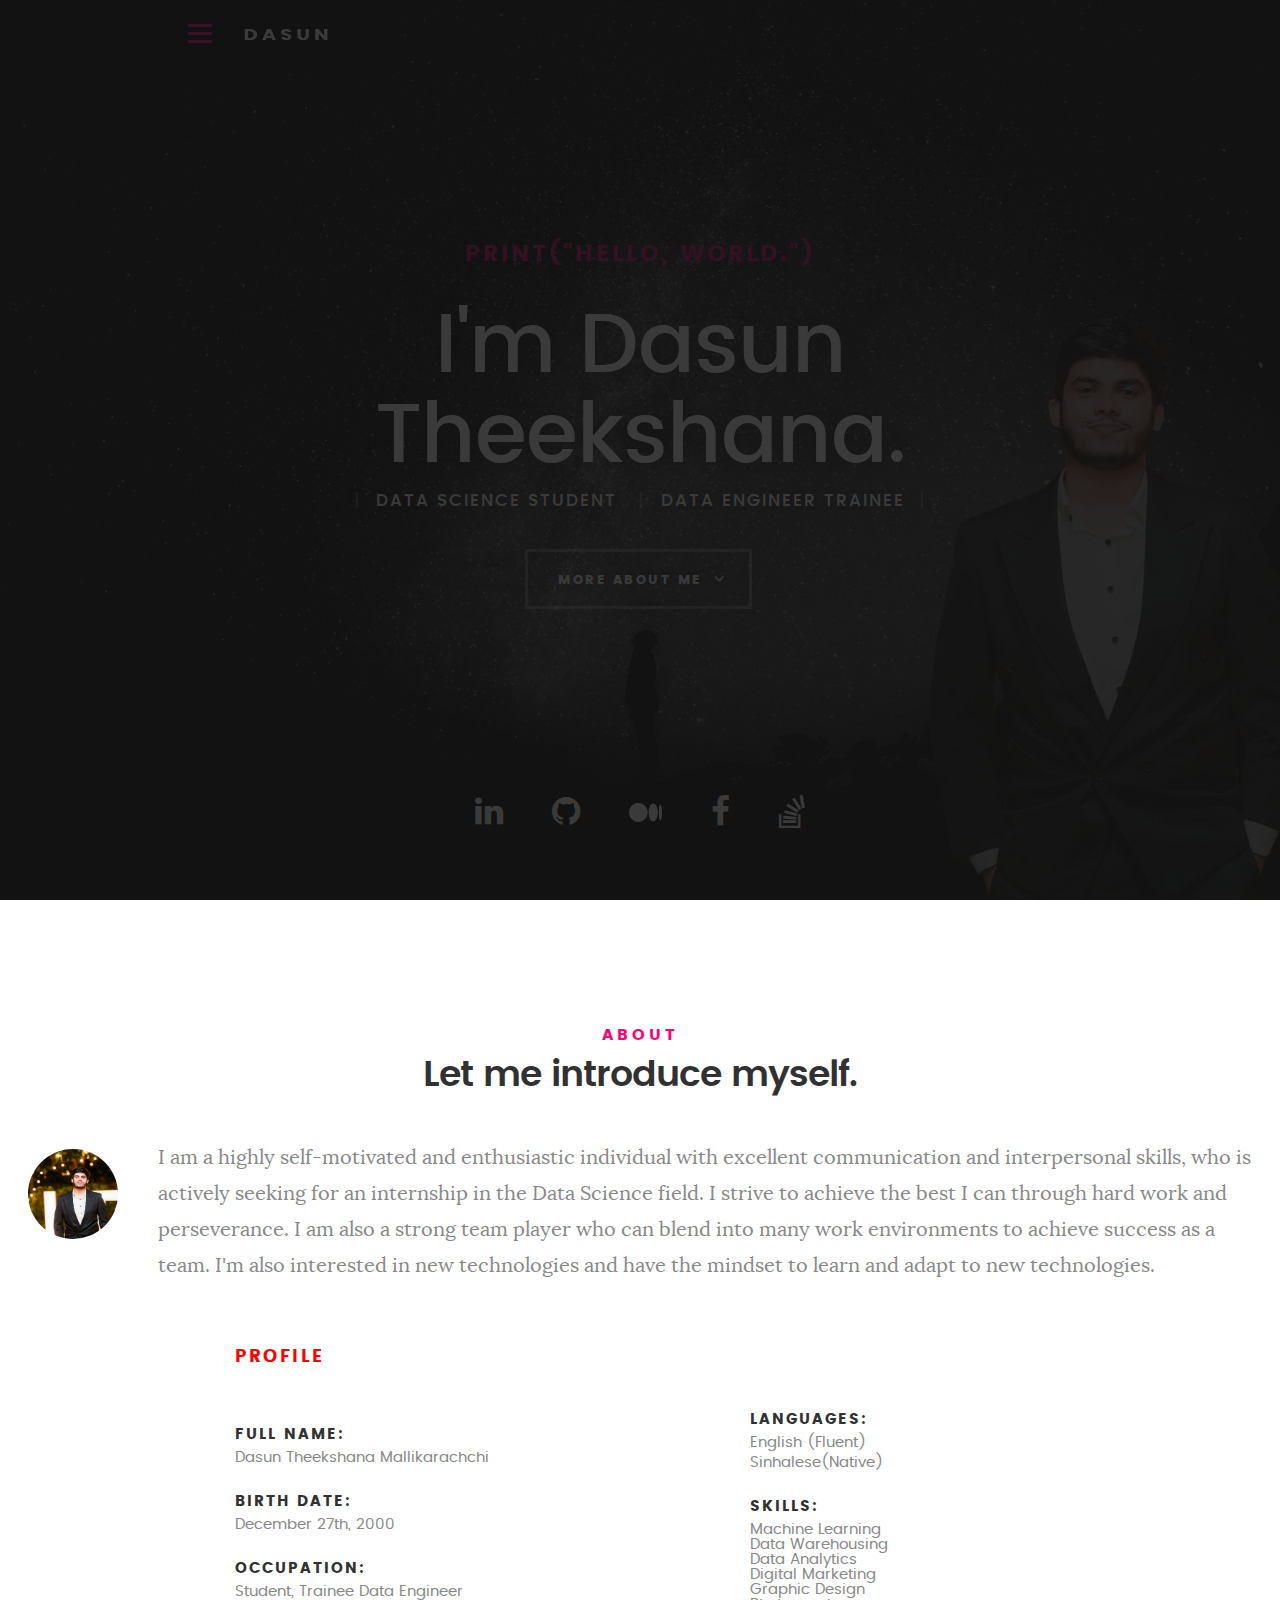
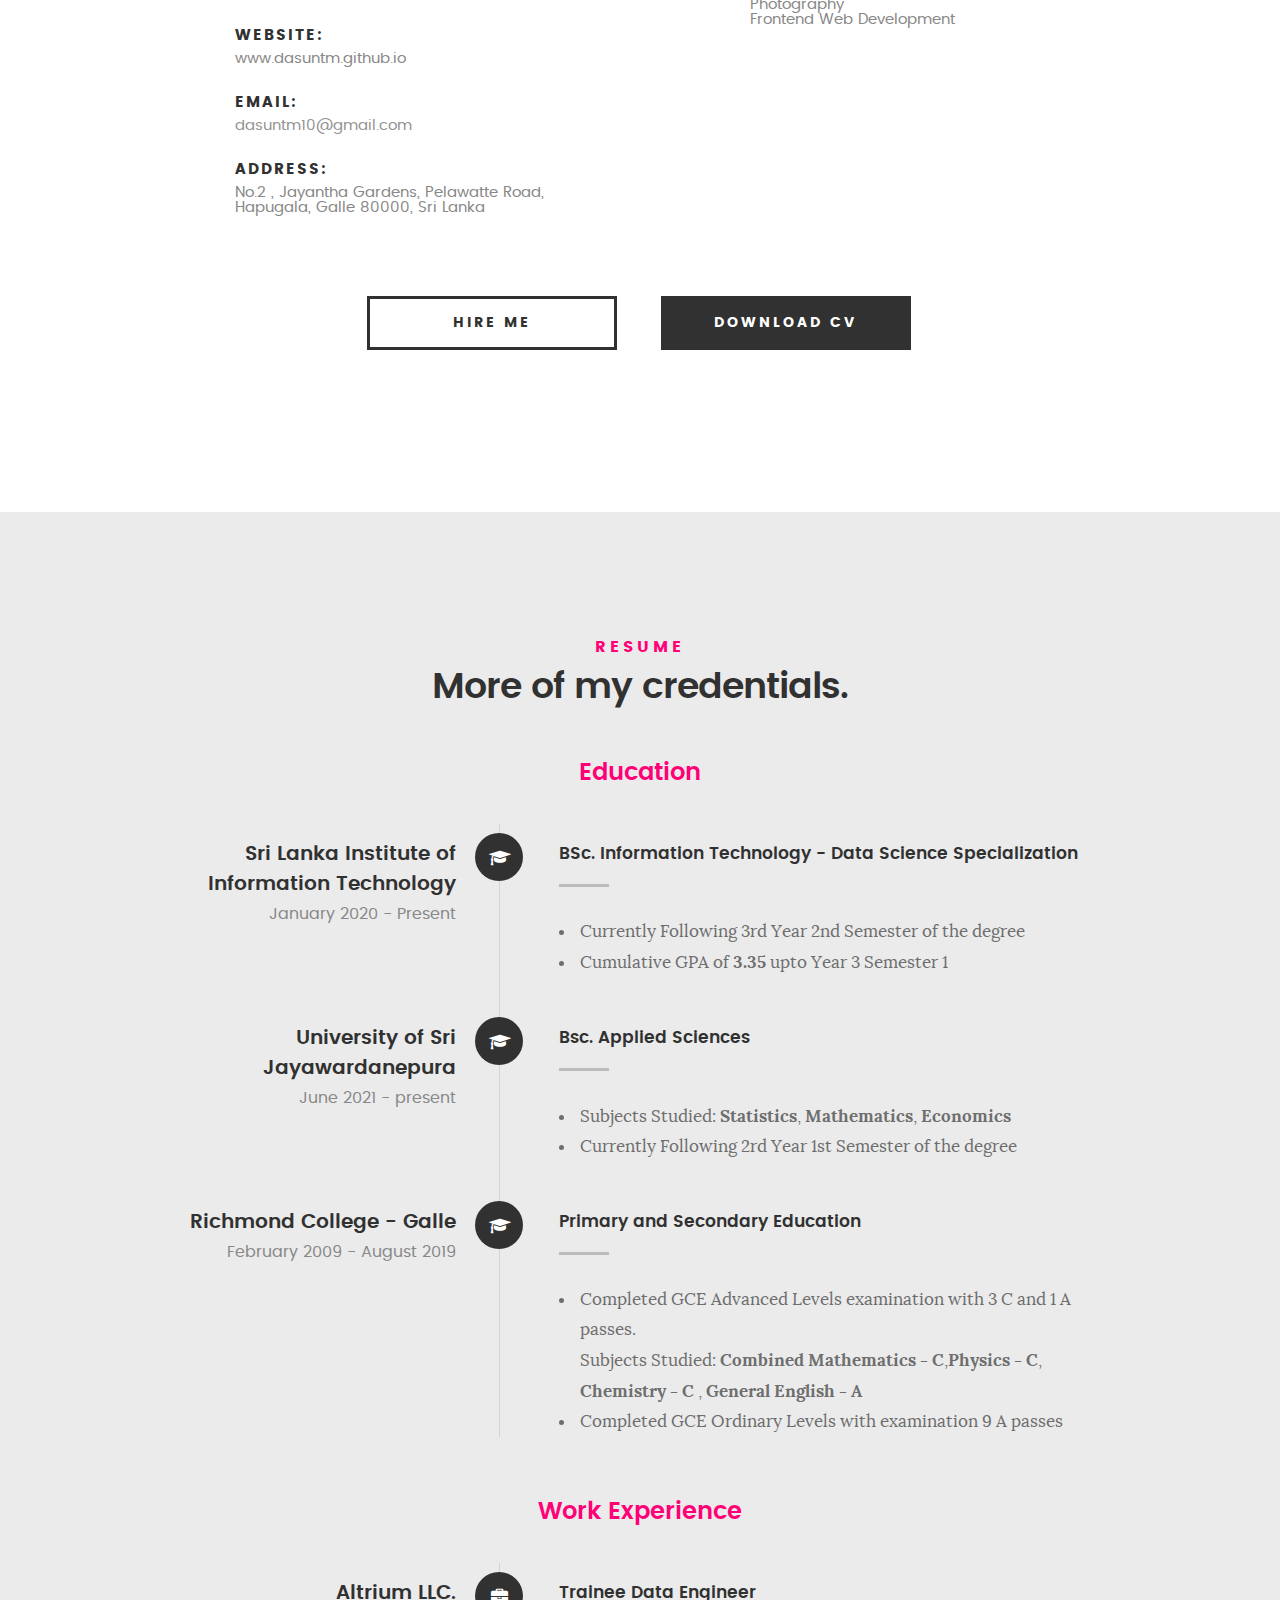
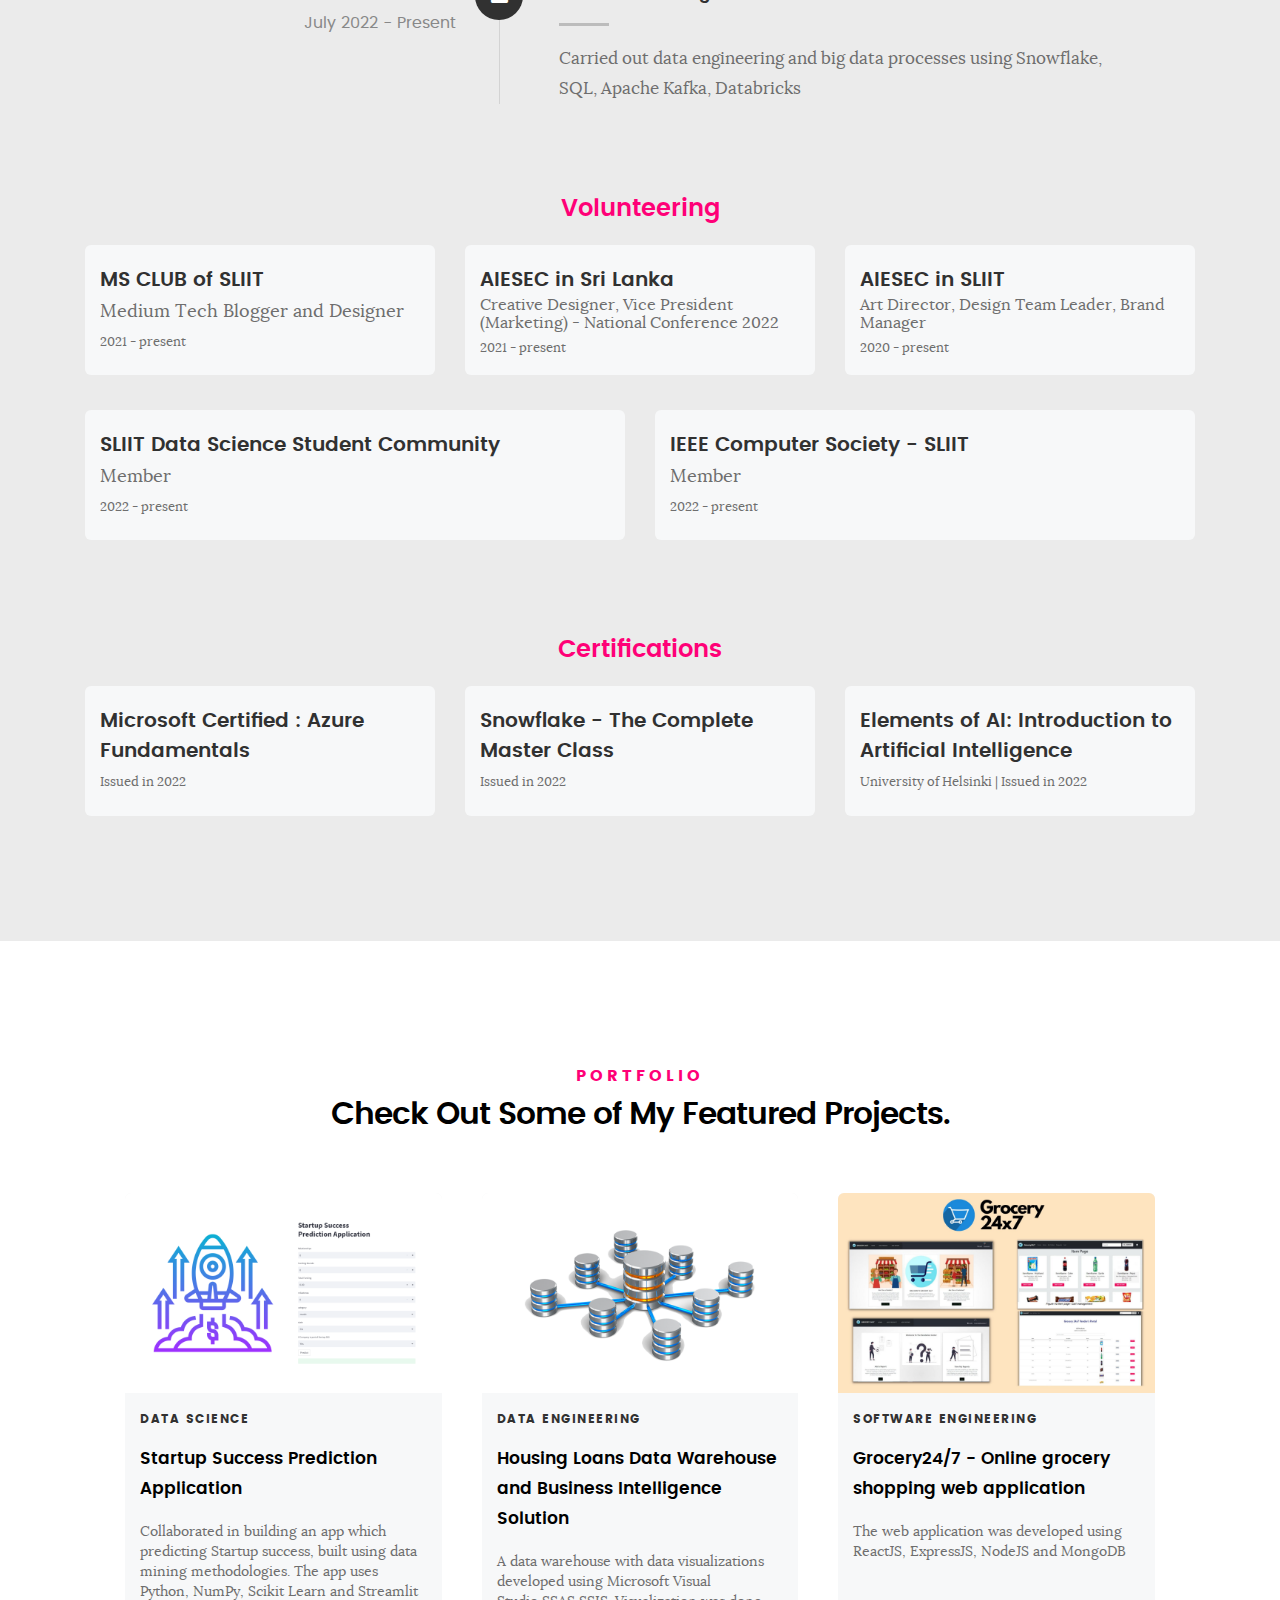
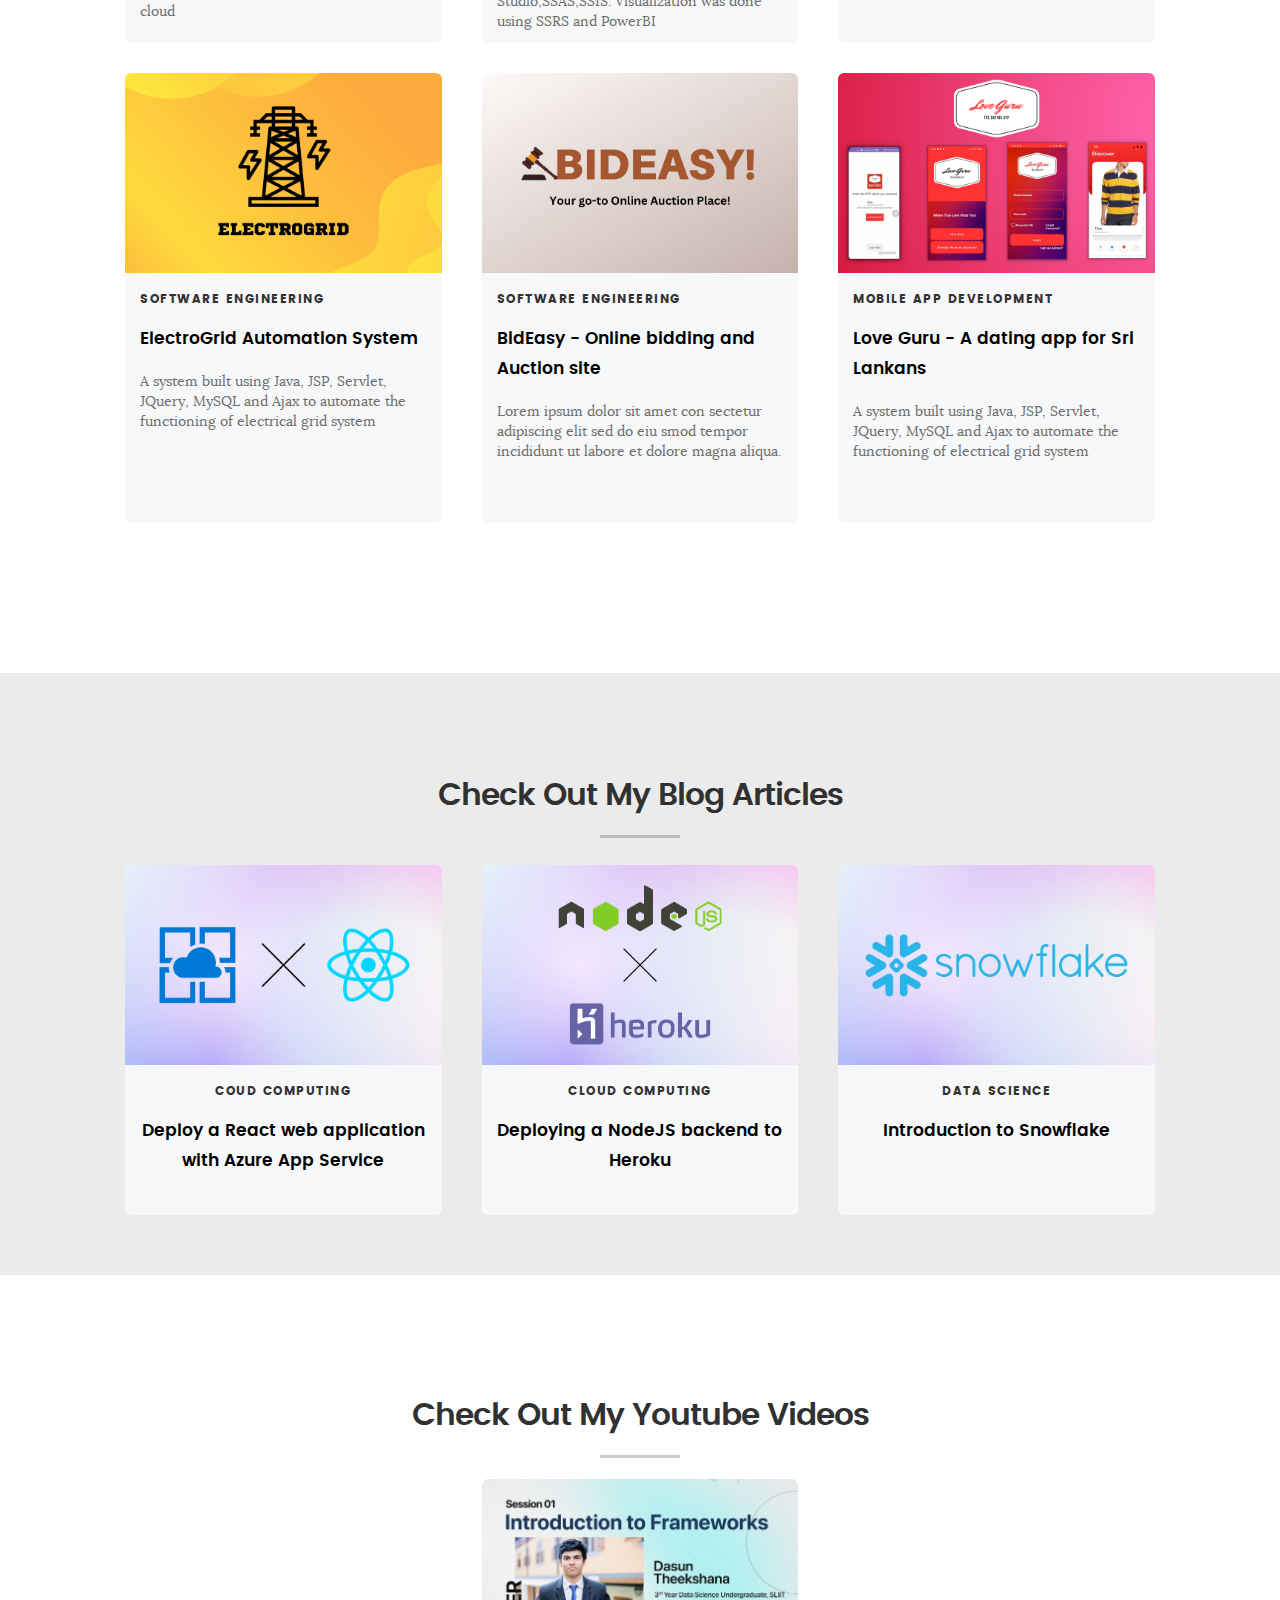
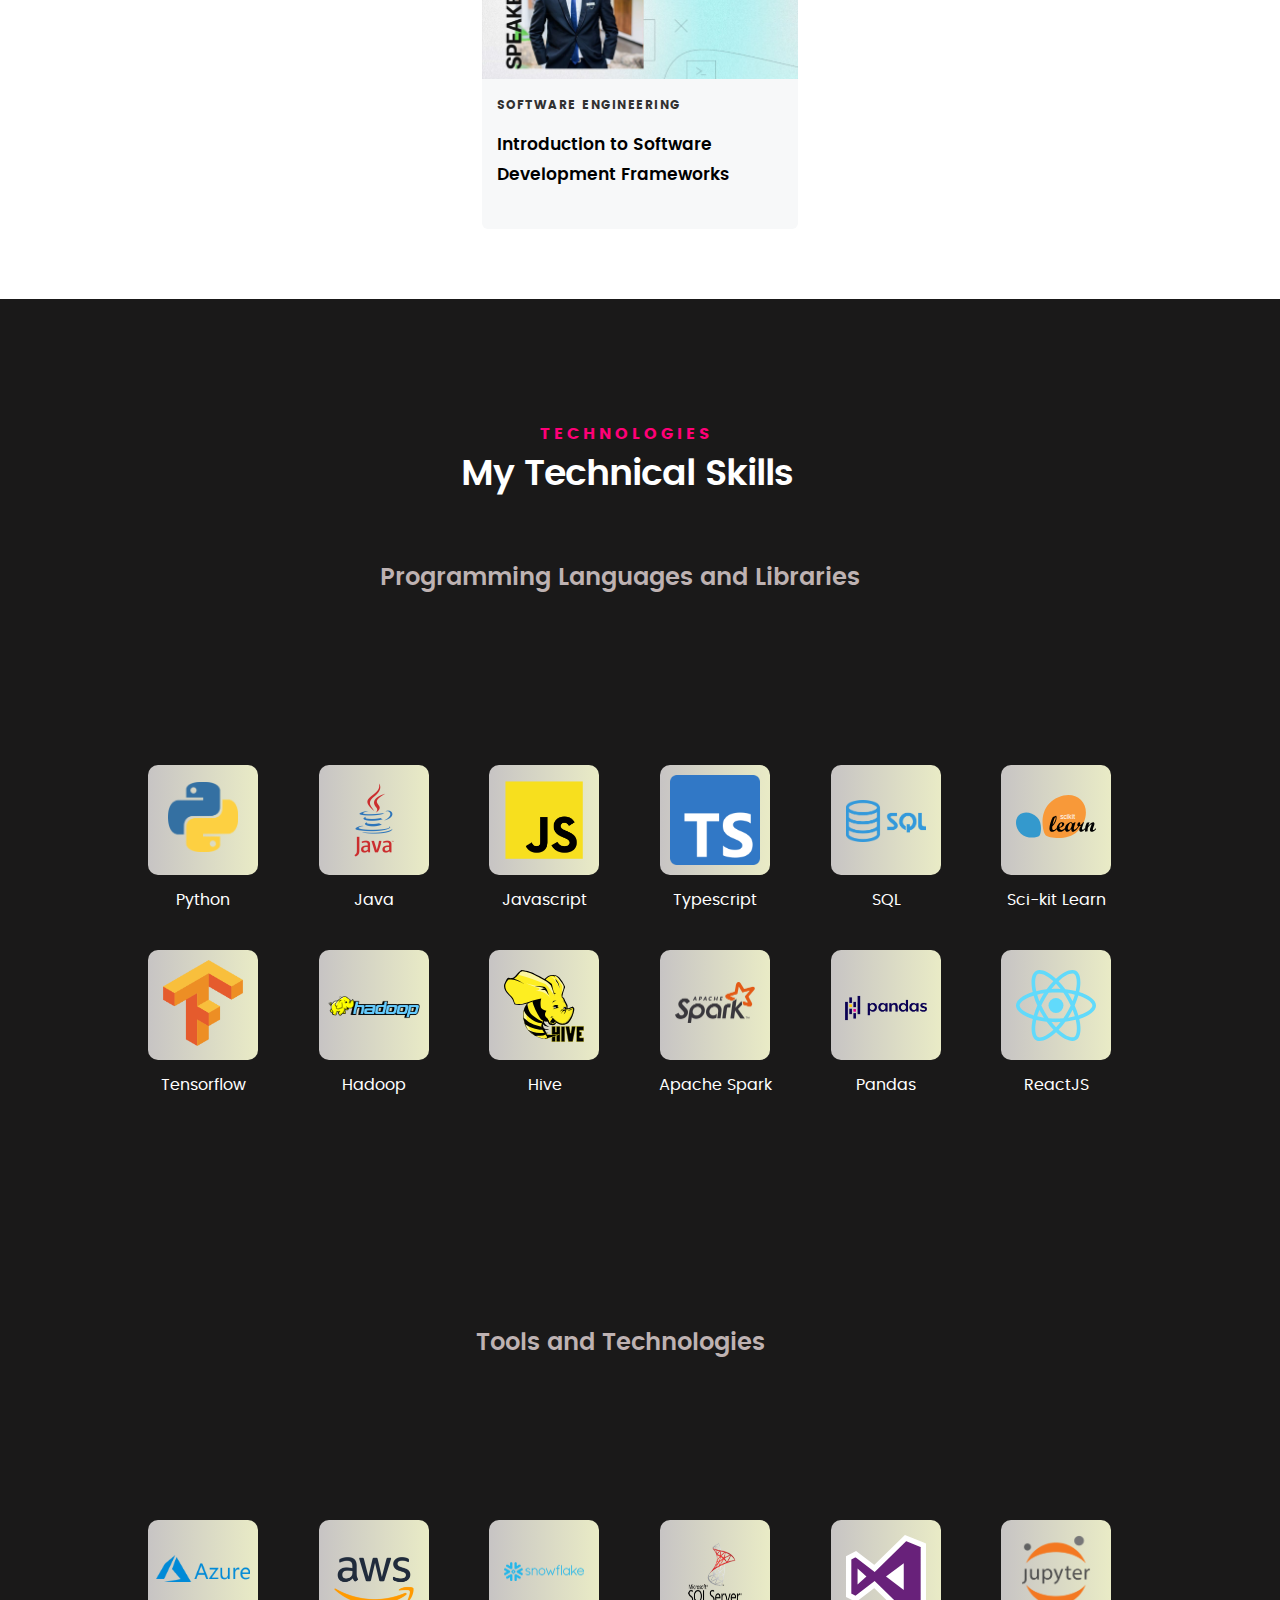
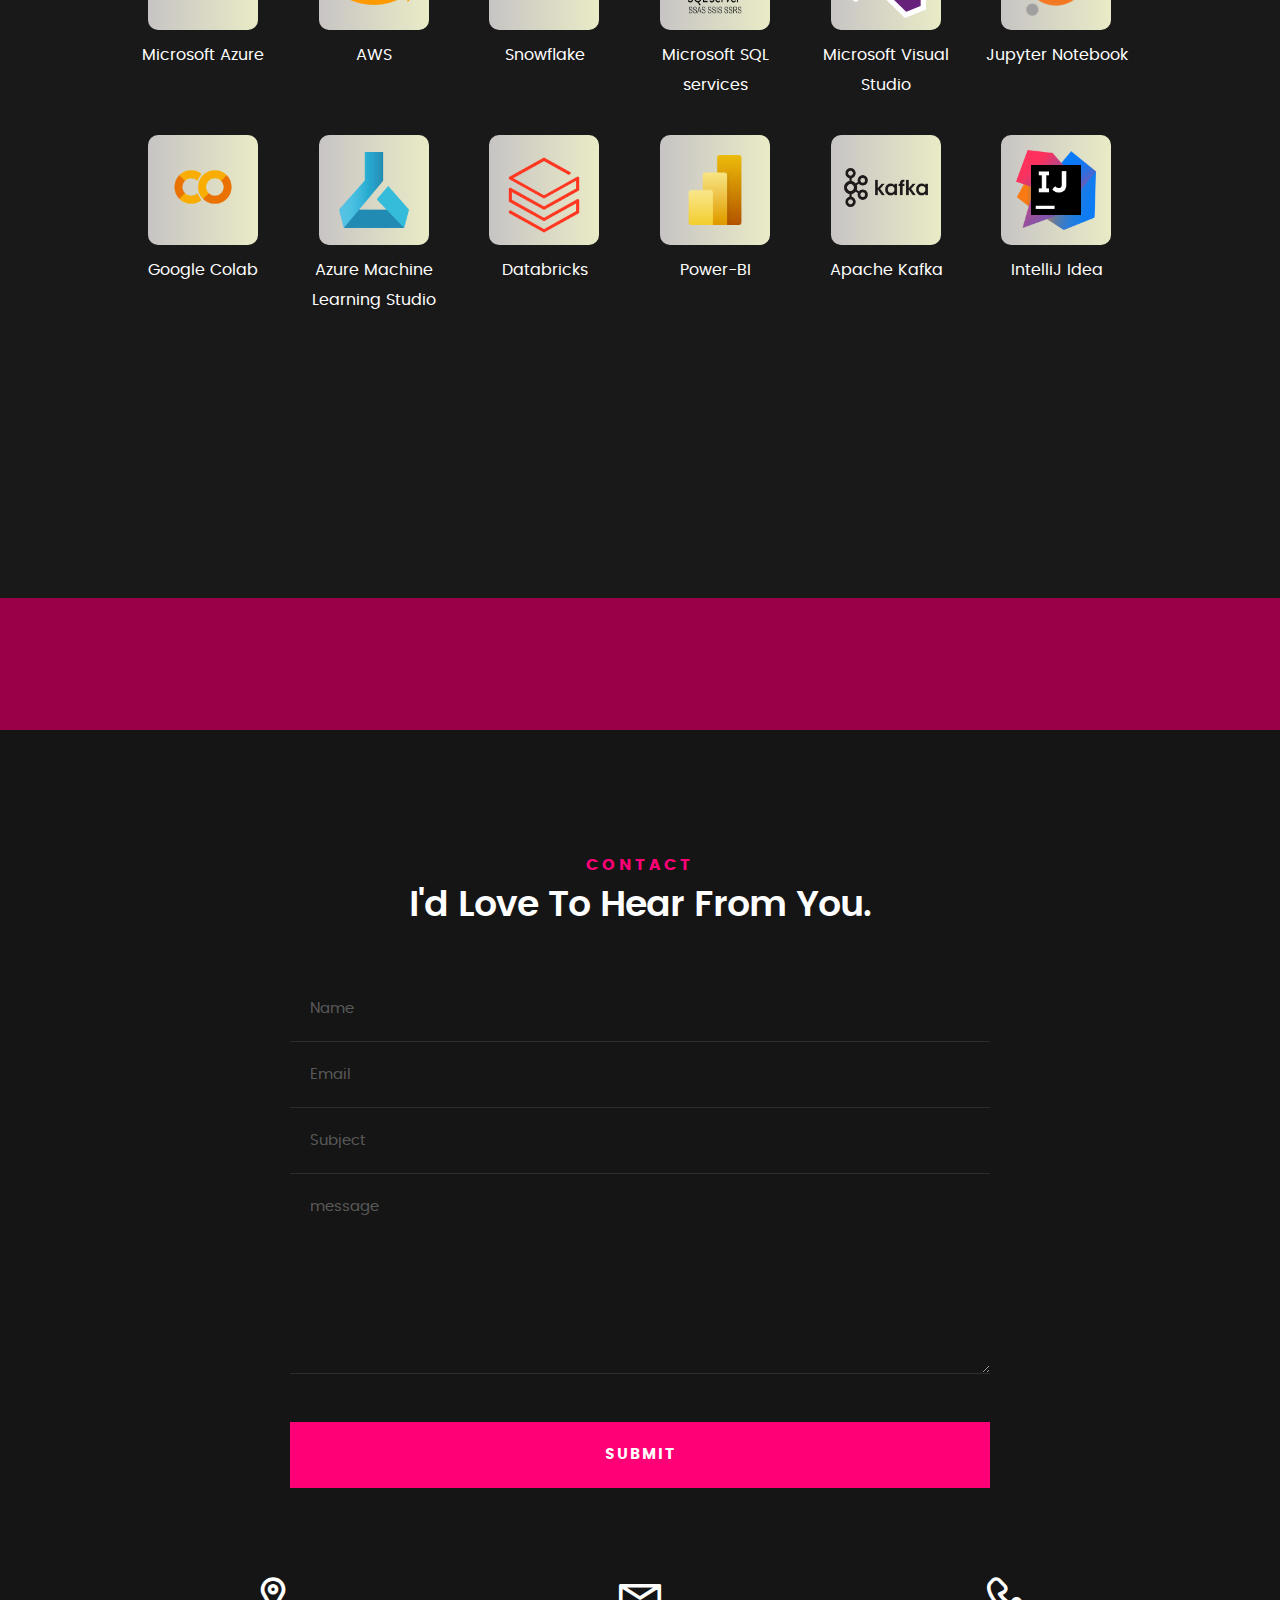
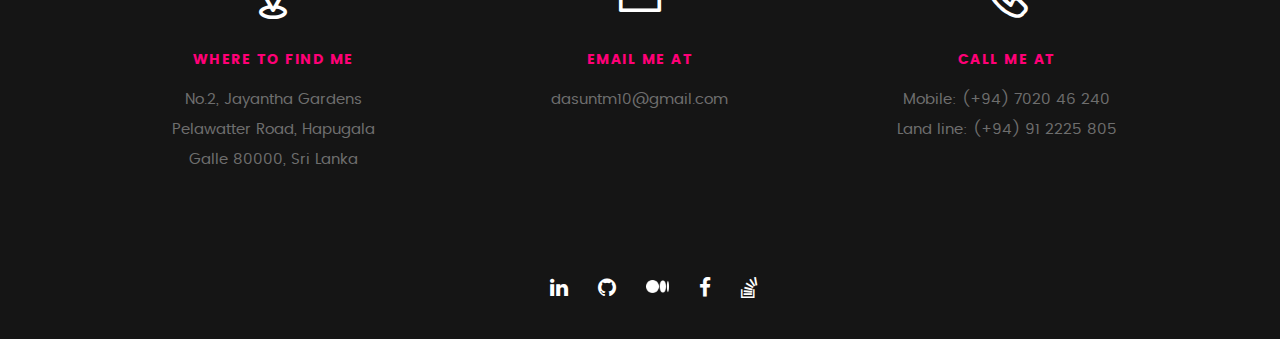
<file: index.html>
<!DOCTYPE html>
<!--[if IE 8 ]><html class="no-js oldie ie8" lang="en"> <![endif]-->
<!--[if IE 9 ]><html class="no-js oldie ie9" lang="en"> <![endif]-->
<!--[if (gte IE 9)|!(IE)]><!--><html class="no-js" lang="en"> <!--<![endif]-->
<head>
	<link rel="stylesheet" href="https://cdn.jsdelivr.net/npm/bootstrap@4.0.0/dist/css/bootstrap.min.css" integrity="sha384-Gn5384xqQ1aoWXA+058RXPxPg6fy4IWvTNh0E263XmFcJlSAwiGgFAW/dAiS6JXm" crossorigin="anonymous">
	<link rel="stylesheet" href="flickity.css" media="screen">

   <!--- basic page needs
   ================================================== -->
   <meta charset="utf-8">
	<title>Dasun Theekshana</title>
	<meta name="description" content="">  
	<meta name="author" content="">

   <!-- mobile specific metas
   ================================================== -->
	<meta name="viewport" content="width=device-width, initial-scale=1, maximum-scale=1">

 	<!-- CSS
   ================================================== -->
   <link rel="stylesheet" href="css/base.css">  
   <link rel="stylesheet" href="css/main.css">
   <link rel="stylesheet" href="css/vendor.css">     

   <!-- script
   ================================================== -->   
	<script src="js/modernizr.js"></script>
	<script src="js/pace.min.js"></script>

   <!-- favicons
	================================================== -->
	<link rel="icon" type="image/png" href="favicon2.png">

</head>

<body id="top">
	<script src="flickity.pkgd.min.js"></script>

	<!-- header 
   ================================================== -->
   <header>   	
   	<div class="row">

   		<div class="top-bar">
   			<a class="menu-toggle" href="#"><span>Menu</span></a>

	   		<div class="logo" style="padding-bottom: 5px;">
		         <a href="index.html">DASUN</a>
		      </div>		      

		   	<nav id="main-nav-wrap">
					<ul class="main-navigation">
						<li class="current"><a class="smoothscroll"  href="#intro" title="">Home</a></li>
						<li><a class="smoothscroll"  href="#about" title="">About</a></li>
						<li><a class="smoothscroll"  href="#resume" title="">Resume</a></li>
						<li><a class="smoothscroll"  href="#portfolio" title="">Portfolio</a></li>
						<li><a class="smoothscroll"  href="#services" title="">Tech Stack</a></li>					
						<li><a class="smoothscroll"  href="#contact" title="">Contact</a></li>	
						<!-- <li><a href="styles.html" title="">Style Demo</a></li>				 -->
					</ul>
				</nav>    		
   		</div> <!-- /top-bar --> 
   		
   	</div> <!-- /row --> 		
   </header> <!-- /header -->

	<!-- intro section
   ================================================== -->
   <section id="intro">   

   	<!-- <div class="intro-overlay"></div>	 -->

   	<div class="intro-content">
   		<div class="row">

   			<div class="col-twelve">

	   			<h5 class="code-style">print("Hello, World.")</h5>
				<br>
	   			<h1>I'm Dasun Theekshana.</h1>

	   			<p class="intro-position">
	   				<span>Data Science Student </span>
	   				<span>Data Engineer Trainee</span> 
	   			</p>

	   			<a class="button stroke smoothscroll" href="#about" title="">More About Me</a>

	   		</div>  
   			
   		</div>   		 		
   	</div> <!-- /intro-content --> 

   	<ul class="intro-social">        
         <li><a href="https://www.linkedin.com/in/dasun-theekshana/"><i class="fa fa-linkedin"></i></a></li>
         <li><a href="https://github.com/DasunTM"><i class="fa fa-github"></i></a></li>
         <li><a href="https://medium.com/@dasuntheekshana"><img src="images/medium.png" style="height: auto; width: 33px; margin-bottom: 4px;"></a></li>
		 <!-- <li><a href="#"><i class="fab fa-medium"></i></a></li> -->
         <li><a href="https://www.facebook.com/dasun.tm10"><i class="fa fa-facebook"></i></a></li>
         <li><a href="https://stackoverflow.com/users/20597093/dasun-theekshana"><i class="fa fa-stack-overflow"></i></a></li>
      </ul> <!-- /intro-social -->      	

   </section> <!-- /intro -->


   <!-- about section
   ================================================== -->
   <section id="about">  

   	<div class="row section-intro">
   		<div class="col-twelve">

   			<h5>About</h5>
   			<h1>Let me introduce myself.</h1>

   			<div class="intro-info">

   				<img src="images/profile-img.jpg" alt="Profile Picture">

   				<p class="lead">I am a highly self-motivated and enthusiastic individual with excellent communication and interpersonal skills, who is actively seeking for an internship in the Data Science field. I strive to achieve the best I can through hard work and perseverance. I am also a strong team player who can blend into many work environments to achieve success as a team. I'm also interested in new technologies and have the mindset to learn and adapt to new technologies. </p>
   			</div>   			

   		</div>   		
   	</div> <!-- /section-intro -->

	<div class="col-twelve">
   	<div class="row about-content">

   		<div class="col-six tab-full">

   			<h3 style="color:red ;">PROFILE</h3>
			<br>
   			<ul class="info-list">
   				<li>
   					<strong>Full Name:</strong>
   					<span>Dasun Theekshana Mallikarachchi</span>
   				</li>
   				<li>
   					<strong>Birth Date:</strong>
   					<span>December 27th, 2000</span>
   				</li>
   				<li>
   					<strong>Occupation:</strong>
   					<span>Student, Trainee Data Engineer</span>
   				</li>
   				<li>
   					<strong>Website:</strong>
   					<span>www.dasuntm.github.io</span>
   				</li>
   				<li>
   					<strong>Email:</strong>
   					<span><a href="mailto: dasuntm10@gmail.com" style="color: rgb(147, 147, 147);">dasuntm10@gmail.com </a></span>
   				</li>
				   <li>
					<strong>Address:</strong>
					<span>No.2 , Jayantha Gardens, 
						Pelawatte Road, Hapugala, Galle 80000, Sri Lanka</span>
				</li>

   			</ul> <!-- /info-list -->

   		</div>

   		<div class="col-six tab-full">

   			<!-- <h3>Skills</h3> !-->
			  
			   <ul class="info-list" style="padding-left: 90px;">
				<br><br>
				<li>
					<strong>Languages:</strong>
					<span style="padding-bottom: 5px;">English (Fluent)</span> <span> Sinhalese(Native)</span>
				</li>
				<li>
					<strong>Skills:</strong>
					<span>
						Machine Learning<br>
						Data Warehousing<br>
						Data Analytics<br>
						Digital Marketing <br>
						Graphic Design<br>
						Photography<br>
						Frontend Web Development</span>
				</li>
				

			</ul> <!-- /info-list -->

				<!-- <ul class="skill-bars">
					


				   <li>
				   	<div class="progress percent90"><span>90%</span></div>
				   	<strong>HTML5</strong>
				   </li>
				   <li>
				   	<div class="progress percent85"><span>85%</span></div>
				   	<strong>CSS3</strong>
				   </li>
				   <li>
				   	<div class="progress percent70"><span>70%</span></div>
				   	<strong>JQuery</strong>
				   </li>
				   <li>
				   	<div class="progress percent95"><span>95%</span></div>
				   	<strong>PHP</strong>
				   </li>
				   <li>

				   	<div class="progress percent75"><span>75%</span></div>
				   	<strong>Wordpress</strong>
				   </li>
      
				</ul>  /skill-bars -->		 

   		</div>

   	</div>
	</div>

   	<div class="row button-section">
   		<div class="col-twelve">
   			<a href="#contact" title="Hire Me" class="button stroke smoothscroll">Hire Me</a>
   			<a href="./CV - Dasun Theekshana 2022_5.pdf" title="Download CV" class="button button-primary">Download CV</a>
   		</div>   		
   	</div>

   </section> <!-- /process-->    


   <!-- resume Section
   ================================================== -->
	<section id="resume" class="grey-section">

		<div class="row section-intro">
   		<div class="col-twelve">

   			<h5>Resume</h5>
   			<h1>More of my credentials.</h1>

   			
   		</div>   		
   	</div> <!-- /section-intro--> 

   	<div class="row resume-timeline">

   		<div class="col-twelve resume-header">

   			<h2>Education</h2>

   		</div> <!-- /resume-header -->

   		<div class="col-twelve">

   			<div class="timeline-wrap">

   				<div class="timeline-block">

	   				<div class="timeline-ico">
	   					<i class="fa fa-graduation-cap"></i>
	   				</div>

	   				<div class="timeline-header">
	   					<h3>Sri Lanka Institute of Information Technology </h3>
	   					<p>January 2020 - Present</p>
	   				</div>

	   				<div class="timeline-content">
	   					<h4>BSc. Information Technology - Data Science Specialization</h4>
	   					<p><ul>
							<li> Currently Following 3rd Year 2nd Semester of the degree </li>
							<li> Cumulative GPA of <b>3.35 </b> upto Year 3 Semester 1  </li>
						</ul>
						</p>
	   				</div>

	   			</div> <!-- /timeline-block -->

	   			<div class="timeline-block">

	   				<div class="timeline-ico">
	   					<i class="fa fa-graduation-cap"></i>
	   				</div>

	   				<div class="timeline-header">
	   					<h3>University of Sri Jayawardanepura</h3>
	   					<p>June 2021 - present</p>
	   				</div>

	   				<div class="timeline-content">
	   					<h4>Bsc. Applied Sciences </h4>
	   					<p><ul>
							<li> Subjects Studied: <b>Statistics</b>,<b> Mathematics</b>,<b> Economics </b> </li>
							<li> Currently Following 2rd Year 1st Semester of the degree </li>
						</ul></p>
	   				</div>

	   			</div> <!-- /timeline-block -->

	   			<div class="timeline-block">

	   				<div class="timeline-ico">
	   					<i class="fa fa-graduation-cap"></i>
	   				</div>

	   				<div class="timeline-header">
	   					<h3>Richmond College - Galle</h3>
	   					<p>February 2009 - August 2019</p>
	   				</div>

	   				<div class="timeline-content">
	   					<h4>Primary and Secondary Education</h4>
	   					<p><ul>
							<li>Completed GCE Advanced Levels examination with 3 C and 1 A passes.<br> Subjects Studied: <b>Combined Mathematics - C</b>,<b>Physics - C</b>,<b> Chemistry - C </b>,<b> General English - A </b> </li>
							<li> Completed GCE Ordinary Levels with examination 9 A passes </li></p>
	   				</div>

	   			</div> <!-- /timeline-block -->

   			</div> <!-- /timeline-wrap -->   			

   		</div> <!-- /col-twelve -->
   		
   	</div> <!-- /resume-timeline -->
   	
   	<div class="row resume-timeline">

   		<div class="col-twelve resume-header">

   			<h2>Work Experience</h2>

   		</div> <!-- /resume-header -->

   		<div class="col-twelve">

   			<div class="timeline-wrap">

   				<div class="timeline-block">

	   				<div class="timeline-ico">
	   					<i class="fa fa-briefcase"></i>
	   				</div>

	   				<div class="timeline-header">
	   					<h3>Altrium LLC.</h3>
	   					<p>July 2022 - Present</p>
	   				</div>

	   				<div class="timeline-content">
	   					<h4>Trainee Data Engineer</h4>
	   					<p>Carried out data engineering and big data processes using Snowflake, SQL, Apache Kafka, Databricks</p>
	   				</div>

	   			</div> <!-- /timeline-block -->

	   			

   			</div> <!-- /timeline-wrap -->   			

   		</div> <!-- /col-twelve -->
   		
   	</div> <!-- /resume-timeline -->

	   <div class="col-twelve resume-header">

		<br><h2>Volunteering</h2>

	</div> <!-- /resume-header -->

	<div class="volunteering" >
		<br>
		<div class="row" style="margin: auto;">
			<div class="col">
			  <div class="vol-item">
				<h3 style="margin-bottom: 1px; margin-top: 5px;">MS CLUB of SLIIT</h3>
				<p style="margin-bottom: 1px; font-size: large;">Medium Tech Blogger and Designer</p>
				<p style="margin-bottom: 5px; font-size: small;">2021 - present</p>

			  </div>
			</div>
			<div class="col">
			  <div class="vol-item">
				<h3 style="margin-bottom: 1px; margin-top: 5px;">AIESEC in Sri Lanka</h3>
				<p style="margin-bottom: 1px; font-size: medium; line-height: 18px;">Creative Designer, Vice President (Marketing) - National Conference 2022</p>
				<p style="margin-bottom: 5px; font-size: small;">2021 - present</p>

			  </div>
			</div>
			<div class="col">
				<div class="vol-item">
					<h3 style="margin-bottom: 1px; margin-top: 5px;">AIESEC in SLIIT</h3>
					<p style="margin-bottom: 1px; font-size: medium; line-height: 18px;">Art Director, Design Team Leader, Brand Manager</p>
					<p style="margin-bottom: 5px; font-size: small;">2020 - present</p>
				</div>
			</div>
	</div>

	<br>
	<div class="row" style="margin: auto;">
		<div class="col">
			<div class="vol-item">
			  <h3 style="margin-bottom: 1px; margin-top: 5px;">SLIIT Data Science Student Community</h3>
			  <p style="margin-bottom: 1px; font-size: large;">Member</p>
			  <p style="margin-bottom: 5px; font-size: small;">2022 - present</p>

			</div>
		  </div>

		  <div class="col">
			<div class="vol-item">
			  <h3 style="margin-bottom: 1px; margin-top: 5px;">IEEE Computer Society - SLIIT</h3>
			  <p style="margin-bottom: 1px; font-size: large;">Member</p>
			  <p style="margin-bottom: 5px; font-size: small;">2022 - present</p>

			</div>
		  </div>
	</div>

	</div>

	
	<div class="certifications">
		<br>
		<div class="col-twelve resume-header">

			<br><br><h2>Certifications</h2>
	
		</div> <!-- /resume-header -->

		<div class="row" style="margin: auto;">
			<div class="col">
			  <div class="vol-item">
				<a href="https://www.linkedin.com/posts/dasun-theekshana_microsoft-certified-azure-fundamentals-was-activity-6935912840796999681-LNmI?utm_source=share&utm_medium=member_desktop"><h3 style="margin-bottom: 1px; margin-top: 5px;">Microsoft Certified : Azure Fundamentals</h3></a>
				<p style="margin-bottom: 5px; font-size: small;">Issued in 2022</p>

			  </div>
			</div>
			<div class="col">
			  <div class="vol-item">
				<a href="https://drive.google.com/file/d/1Itc-foZsAJUPqZc3BMgAoWOVjfeAas-N/view"><h3 style="margin-bottom: 1px; margin-top: 5px;">Snowflake - The Complete Master Class </h3></a>
				<p style="margin-bottom: 5px; font-size: small;">Issued in 2022</p>

			  </div>
			</div>
			<div class="col">
				<div class="vol-item">
					<a href="https://certificates.mooc.fi/validate/r3yqjfored"><h3 style="margin-bottom: 1px; margin-top: 5px;">Elements of AI: Introduction to Artificial Intelligence</h3></a>
					<p style="margin-bottom: 5px; font-size: small;">University of Helsinki | Issued in 2022</p>
				</div>
			</div>
	</div>

	</div> <!--/Certifications-->

		
	</section> <!-- /features -->


	<!-- Portfolio Section
   ================================================== -->
	<section id="portfolio">

		<div class="row section-intro">
   		<div class="col-twelve">

   			<h5>Portfolio</h5>
   			<h2 class="h01"><a href="https://github.com/DasunTM" class="featured_project">Check Out Some of My Featured Projects.</a></h2>

   			<!-- <p class="lead">Lorem ipsum Do commodo in proident enim in dolor cupidatat adipisicing dolore officia nisi aliqua incididunt Ut veniam lorem ipsum Consectetur ut in in eu do.</p> -->

   		</div>   		
   	</div> <!-- /section-intro--> 

   	<div class="row portfolio-content">

   		<div class="col-twelve">
			<div class="container">
				<div class="section-content">
					
					<!-- <div class="row"> -->
						<!-- Blog -->
						<div class="col-md-12 blog-holder">
							<div class="row">
								<!-- Blog Item -->
								 <div class="col-md-4 blog-item-wrapper">
									<div class="blog-item">
										<div class="blog-img">
											<a href="https://shannonvanhoff-fdm-mini-app-0eyqwn.streamlit.app/"><img src="images/projects/startup pred.png" alt=""></a>
										</div>
										<div class="blog-text">
											<div class="blog-tag">
												<a href="#"><h6><small>Data Science</small></h6></a>
											</div>
											<div class="blog-title">
												<a href="https://shannonvanhoff-fdm-mini-app-0eyqwn.streamlit.app/"><h4>Startup Success Prediction Application</h4></a>
											</div>
											
											<div class="blog-desc">
												<p class="portfolio-desc-text">Collaborated in building an app which predicting Startup success, built using data mining methodologies. The app uses Python, NumPy, Scikit Learn and Streamlit cloud</p>
											</div>
											
											
										</div>
									</div>
								 </div>
							
								<!-- End of Blog Item -->
								<!-- Blog Item -->
								 <div class="col-md-4 blog-item-wrapper">
									<div class="blog-item">
										<div class="blog-img">
											<a href="https://github.com/DasunTM/housing-loans-datawarehouse"><img src="images/thumbnails/dw.png" alt=""></a>
										</div>
										<div class="blog-text">
											<div class="blog-tag">
												<a href="#"><h6><small>Data Engineering</small></h6></a>
											</div>
											<div class="blog-title">
												<a href="https://github.com/DasunTM/housing-loans-datawarehouse"><h4>Housing Loans Data Warehouse and Business Intelligence Solution</h4></a>
											</div>
											
											<div class="blog-desc">
												<p class="portfolio-desc-text">A data warehouse with data visualizations developed using Microsoft Visual Studio,SSAS,SSIS. Visualization was done using SSRS and PowerBI</p>
											</div>
											
											
										</div>
									</div>
								 </div>
								<!-- End of Blog Item -->
								<!-- Blog Item -->
								 <div class="col-md-4 blog-item-wrapper">
									<div class="blog-item">
										<div class="blog-img">
											<a href="https://github.com/ITP-Project-WE-G3"><img src="images/projects/Grocery 24x7.jpg" alt=""></a>
										</div>
										<div class="blog-text">
											<div class="blog-tag">
												<a href="#"><h6><small>Software Engineering</small></h6></a>
											</div>
											<div class="blog-title">
												<a href="https://github.com/ITP-Project-WE-G3"><h4> Grocery24/7 - Online grocery shopping web application</h4></a>
											</div>
											
											<div class="blog-desc">
												<p class="portfolio-desc-text"> The web application was developed using ReactJS, ExpressJS, NodeJS and MongoDB </p>
											</div>
											
											
										</div>
									</div>
								 </div>
								<!-- End of Blog Item -->
							</div>
							<div class="row">
	<!-- Blog Item -->
	<div class="col-md-4 blog-item-wrapper">
		<div class="blog-item">
			<div class="blog-img">
				<a href="https://github.com/DasunTM/ElectroGridFrontend"><img src="images/thumbnails/electrogrid.png" alt=""></a>
			</div>
			<div class="blog-text">
				<div class="blog-tag">
					<a href="#"><h6><small>Software Engineering</small></h6></a>
				</div>
				<div class="blog-title">
					<a href="https://github.com/DasunTM/ElectroGridFrontend"><h4>ElectroGrid Automation System</h4></a>
				</div>
				
				<div class="blog-desc">
					<p class="portfolio-desc-text">A system built using Java, JSP, Servlet, JQuery, MySQL and Ajax to automate the functioning of electrical grid system </p>
				</div>
				
				
			</div>
		</div>
	 </div>

	<!-- End of Blog Item -->
	<!-- Blog Item -->
	 <div class="col-md-4 blog-item-wrapper">
		<div class="blog-item">
			<div class="blog-img">
				<a href="https://github.com/DasunTM/housing-loans-datawarehouse"><img src="images/projects/BidEasy 2.jpg" alt=""></a>
			</div>
			<div class="blog-text">
				<div class="blog-tag">
					<a href="#"><h6><small>Software Engineering</small></h6></a>
				</div>
				<div class="blog-title">
					<a href="https://github.com/DasunTM/housing-loans-datawarehouse"><h4>BidEasy - Online bidding and Auction site</h4></a>
				</div>
				
				<div class="blog-desc">
					<p class="portfolio-desc-text">Lorem ipsum dolor sit amet con sectetur adipiscing elit sed do eiu smod tempor incididunt ut labore et dolore magna aliqua.</p>
				</div>
				
				
			</div>
		</div>
	 </div>
	<!-- End of Blog Item -->
	<!-- Blog Item -->
	 <div class="col-md-4 blog-item-wrapper">
		<div class="blog-item">
			<div class="blog-img">
				<a href="https://github.com/DasunTM/MAD-Final"><img src="images/projects/Love Guru.png" alt=""></a>
			</div>
			<div class="blog-text">
				<div class="blog-tag">
					<a href="#"><h6><small>Mobile App Development</small></h6></a>
				</div>
				<div class="blog-title">
					<a href="https://github.com/DasunTM/MAD-Final"><h4>Love Guru - A dating app for Sri Lankans</h4></a>
				</div>
				
				<div class="blog-desc">
					<p class="portfolio-desc-text">A system built using Java, JSP, Servlet, JQuery, MySQL and Ajax to automate the functioning of electrical grid system</p>
				</div>
				
				
			</div>
		</div>
	 </div>
	<!-- End of Blog Item -->
</div>


							</div>
						</div>
						<!-- End of Blog -->
					<!-- </div> -->
				</div>
			</div>

   		</div>  <!-- /twelve -->   

   	</div> <!-- /portfolio-content --> 
		
	</section> <!-- /portfolio --> 


	<!-- CTA Section
   ================================================== -->
	<section id="cta" class="grey-section">

   		 <div class="row ">  

   		<div class="col-twelve section-ads"> 
				
	     		<h2 class="h01"><a href="https://medium.com/@dasuntheekshana">Check Out My Blog Articles</a></h2>
		
		</div>
		<br><br><br>

				<div class="col-twelve">
					<div class="container">
						<div class="section-content">
							
							<!-- <div class="row"> -->
								<!-- Blog -->
								<div class="col-md-12 blog-holder">
									<div class="row">
										<!-- Blog Item -->
										 <div class="col-md-4 blog-item-wrapper">
											<div class="blog-item" style="max-height: 300px; min-height: 350px;">
												<div class="blog-img">
													<a href="https://medium.com/@dasuntheekshana/deploy-a-react-web-application-with-azure-app-service-d73e64cda0dd"><img src="images/thumbnails/AAS.png" alt=""></a>
												</div>
												<div class="blog-text">
													<div class="blog-tag">
														<a href="#"><h6><small>Coud Computing</small></h6></a>
													</div>
													<div class="blog-title">
														<a href="https://medium.com/@dasuntheekshana/deploy-a-react-web-application-with-azure-app-service-d73e64cda0dd"><h4>Deploy a React web application with Azure App Service</h4></a>
													</div>
													
												</div>
											</div>
										 </div>
									
										<!-- End of Blog Item -->
										<!-- Blog Item -->
										 <div class="col-md-4 blog-item-wrapper">
											<div class="blog-item" style="max-height: 300px; min-height: 350px;">
												<div class="blog-img">
													<a href="https://medium.com/ms-club-of-sliit/deploying-a-nodejs-backend-to-heroku-62f2fe4bc959"><img src="images/thumbnails/node_heroku.png" alt=""></a>
												</div>
												<div class="blog-text">
													<div class="blog-tag">
														<a href="#"><h6><small>Cloud Computing</small></h6></a>
													</div>
													<div class="blog-title">
														<a href="https://medium.com/ms-club-of-sliit/deploying-a-nodejs-backend-to-heroku-62f2fe4bc959"><h4>Deploying a NodeJS backend to Heroku</h4></a>
													</div>
													
												</div>
											</div>
										 </div>
										<!-- End of Blog Item -->
										<!-- Blog Item -->
										 <div class="col-md-4 blog-item-wrapper">
											<div class="blog-item" style="max-height: 300px; min-height: 350px;">
												<div class="blog-img">
													<a href="#"><img src="images/thumbnails/snowflake.png" alt=""></a>
												</div>
												<div class="blog-text">
													<div class="blog-tag">
														<a href="#"><h6><small>Data Science</small></h6></a>
													</div>
													<div class="blog-title">
														<a href="#"><h4>Introduction to Snowflake</h4></a>
													</div>
													
												</div>
											</div>
										 </div>
										<!-- End of Blog Item -->
									</div>
								</div>
								<!-- End of Blog -->
							<!-- </div> -->
						</div>
					</div>
		
				   </div>  <!-- /twelve -->   
		        	

		 </div>
   	<!-- </div> /cta-content -->

   </section> <!-- /cta --> 

   <!-- =====================================================================  -->

   <section id="youtube-vids">
	<div class="row ">  
		
		<div class="col-twelve section-ads" style="text-align: center;"> 
				
			<h2 class="h01"><a href="#">Check Out My Youtube Videos</a></h2>
   
   		</div>



		<div class="col-twelve">
			<div class="container">
				<div class="section-content">
					
					<!-- <div class="row"> -->
						<!-- Blog -->
						<div class="col-md-12 blog-holder" >
							<div class="row">
								<!-- Blog Item -->
								 <div class="col-md-4 blog-item-wrapper" style="margin: auto;">
									<div class="blog-item" style="max-height: 300px; min-height: 350px;">
										<div class="blog-img">
											<a href="single.html"><img src="images/thumbnails/itpguide.jpeg" alt=""></a>
										</div>
										<div class="blog-text">
											<div class="blog-tag">
												<a href="#"><h6><small>Software Engineering</small></h6></a>
											</div>
											<div class="blog-title">
												<a href="https://www.youtube.com/watch?v=ID9iFV1n4G8&t=101s"><h4>Introduction to Software Development Frameworks</h4></a>
											</div>
											<!-- <div class="blog-meta">
												<p class="blog-date">2022</p> /
												<p class="blog-comment"><a href="">Python</a></p>
											</div> -->
											<!-- <div class="blog-desc">
												<p>Collaborated in building an app which predicting Startup success, built using data mining methodologies. The app uses Python, NumPy, Scikit Learn and Streamlit cloud</p>
											</div> -->
											
											<div class="blog-share-wrapper">
												<!-- <a class="blog-share" href="google.com">
													<i class="fab fa-facebook-square"></i>
												</a>
												<a class="blog-share" href="google.com">
													<i class="fab fa-twitter-square"></i> -->
												</a>
											</div>
										</div>
									</div>
								 </div>
							
								<!-- End of Blog Item -->
								<!-- Blog Item -->
								 <!-- <div class="col-md-4 blog-item-wrapper">
									<div class="blog-item">
										<div class="blog-img">
											<a href="#"><img src="img/blog-2.jpg" alt=""></a>
										</div>
										<div class="blog-text">
											<div class="blog-tag">
												<a href="#"><h6><small>Data Engineering</small></h6></a>
											</div>
											<div class="blog-title">
												<a href="#"><h4>Housing Loans Data Warehouse and Business Intelligence Solution</h4></a>
											</div>
											<div class="blog-meta">
												<p class="blog-date">2022</p> /
												<p class="blog-comment"><a href="">Individual</a></p>
											</div>
											<div class="blog-desc">
												<p>Lorem ipsum dolor sit amet con sectetur adipiscing elit sed do eiu smod tempor incididunt ut labore et dolore magna aliqua.</p>
											</div>
											<div class="blog-author">
												<p>by John Doe</p>
											</div>
											<div class="blog-share-wrapper">
												<a class="blog-share" href="google.com">
													<i class="fab fa-facebook-square"></i>
												</a>
												<a class="blog-share" href="google.com">
													<i class="fab fa-twitter-square"></i>
												</a>
											</div>
										</div>
									</div>
								 </div> -->
								<!-- End of Blog Item -->
								<!-- Blog Item -->
								 <!-- <div class="col-md-4 blog-item-wrapper">
									<div class="blog-item">
										<div class="blog-img">
											<a href="#"><img src="img/blog-3.jpg" alt=""></a>
										</div>
										<div class="blog-text">
											<div class="blog-tag">
												<a href="#"><h6><small>Software Engineering</small></h6></a>
											</div>
											<div class="blog-title">
												<a href="#"><h4>ElectroGrid Automation System</h4></a>
											</div>
											<div class="blog-meta">
												<p class="blog-date">2022</p> /
												<p class="blog-comment"><a href="">Collaboration</a></p>
											</div>
											<div class="blog-desc">
												<p>A system built using Java, JSP, Servlet, JQuery, MySQL and Ajax to automate the functioning of electrical grid system</p>
											</div>
											<div class="blog-author">
												<p>by John Doe</p>
											</div>
											<div class="blog-share-wrapper">
												<a class="blog-share" href="google.com">
													<i class="fab fa-facebook-square"></i>
												</a>
												<a class="blog-share" href="google.com">
													<i class="fab fa-twitter-square"></i>
												</a>
											</div>
										</div>
									</div>
								 </div> -->
								<!-- End of Blog Item -->
							</div>
						</div>
						<!-- End of Blog -->
					<!-- </div> -->
				</div>
			</div>

		   </div>  <!-- /twelve -->   

	</div>
   </section>
	
	<!-- services Section
   ================================================== -->
	<section id="services">

		

		<div class="row section-intro">
   		<div class="col-twelve" style="margin-right: 27px;">

   			<h5>technologies</h5>
   			<h1>My Technical Skills</h1>


   		</div>   		
   	</div> <!-- /section-intro -->

   	<div class="row services-content">

   		
			<div class="row section-intro" style="margin-bottom: 20px; padding-bottom: 15px; align-items: center;">

			
			<div class="languages-libraries">
			<h4 style="font-size: x-large;">Programming Languages and Libraries</h4>
			</div>
		    </div>

	    <!-- /services-list -->

		

			<div class="tools-container" style="margin-top: -35px; padding-bottom: -50px ;">
				<!-- <a class="btn btn-1">Hover me</a>
				<a class="btn btn-2">Hover me</a>
				<a class="btn btn-3">Hover me</a> 
				<a class="btn btn-4">Hover me</a> 
				<a class="btn btn-5">Hover me</a> -->
				<div class="col-12">
				<div class="row">
					<div class="col">
						<div class="test-btn">
							<a class="btn-grad" style="padding-top: 17px ;"><img src="./images/Frameworks/python.png" style="width:70px; height: auto;"></a>
							<div class="tile-subtext">Python</div>

						</div>
					</div>
					<div class="col">
						<div class="test-btn" >
							<a class="btn-grad" style="padding-top: 15px ;"><img src="./images/Frameworks/java-logo-1.png" style="width:80px; height: auto; align-self: center;"></a>
							<div class="tile-subtext">Java</div>

						</div>
					</div>
					<div class="col">
						<div class="test-btn">
							<a class="btn-grad" style="padding-top: 15px ;"><img src="./images/Frameworks/js.png" style="width:80px; height: auto; align-self: center;"></a>
							<div class="tile-subtext">Javascript</div>
						</div>
					</div>
					<div class="col">
						<div class="test-btn">
							<a class="btn-grad" style="padding-top: 15spx;"><div ><img src="./images/Frameworks/ts.png" style="width:90px; height: auto; align-self: center; padding-bottom: 10px;"></div></a>
							<div class="tile-subtext">Typescript</div>
						</div>
					</div>
					<div class="col">
						<div class="test-btn">
							<a class="btn-grad" style="padding-top: 15px ;"><img src="./images/Frameworks/sql.png" style="width:80px; height: auto; align-self: center; padding-top: 20px;"></a>
							<div class="tile-subtext">SQL</div>
						</div>
					</div>
					<div class="col">
						<div class="test-btn">
							<a class="btn-grad" style="padding-top: -10px ;"><img src="./images/Frameworks/skl.svg" style="width:80px; height: auto; align-self: center; padding-top: 20px;"></a>
							<div class="tile-subtext">Sci-kit Learn</div>
						</div>
					</div>
				  </div>

				  <div class="row">
					<div class="col">
						<div class="test-btn">
							<a class="btn-grad" style="padding-top: -10px ;"><img src="./images/Frameworks/tensor.png" style="width:80px; height: auto; align-self: center;"></a>
							<div class="tile-subtext">Tensorflow</div>

						</div>
					</div>
					<div class="col">
						<div class="test-btn">
							<a class="btn-grad" style="padding-top: -10px ;"><img src="./images/Frameworks/hadoop.png" style="width:100px; height: auto; align-self: center; padding-top: 35px;"></a>
							<div class="tile-subtext">Hadoop</div>

						</div>
					</div>
					<div class="col">
						<div class="test-btn">
							<a class="btn-grad" style="padding-top: -10px ;"><img src="./images/Frameworks/hive.svg" style="width:80px; height: auto; align-self: center; padding-top: 10px;"></a>
							<div class="tile-subtext">Hive</div>						
						</div>
					</div>
					<div class="col">
						<div class="test-btn">
							<a class="btn-grad" style="padding-top: -10px ;"><img src="./images/Frameworks/spark.png" style="width:80px; height: auto; align-self: center; padding-top: 22px;"></a>
							<div class="tile-subtext">Apache Spark</div>						
						</div>
					</div>
					<div class="col">
						<div class="test-btn">
							<a class="btn-grad" style="padding-top: -10px ;"><img src="./images/Frameworks/pandas.png" style="width:90px; height: auto; align-self: center; padding-top: 30px;"></a>
							<div class="tile-subtext">Pandas</div>						
						</div>
					</div>
					<div class="col">
						<div class="test-btn">
							<a class="btn-grad" style="padding-top: -10px ;"><img src="./images/Frameworks/react.svg" style="width:80px; height: auto; align-self: center;"></a>
							<div class="tile-subtext">ReactJS</div>						
						</div>
					</div>
				  </div>

			    </div>
			</div>

		


				<div class="row section-intro" style="margin-bottom: 20px; padding-top: -100px; align-content: center;">
	
				
				<div class="languages-libraries">
				<h4 style="font-size: x-large; padding-bottom: 20px; ">Tools and Technologies</h4>
				</div>
				</div>
	
			 <!-- /services-list -->
			

			<div class="tools-container" style="margin-top: -20px; padding-bottom: -50px ;">
				<!-- <a class="btn btn-1">Hover me</a>
				<a class="btn btn-2">Hover me</a>
				<a class="btn btn-3">Hover me</a> 
				<a class="btn btn-4">Hover me</a> 
				<a class="btn btn-5">Hover me</a> -->
				<div class="col-12">
				<div class="row">
					<div class="col">
						<div class="test-btn">
							<a class="btn-grad"><img src="./images/Technologies/azure.png" style="width:100px; height: auto; margin-top: 25px;"></a>
							<div class="tile-subtext">Microsoft Azure</div>						
						</div>
						
					</div>
					<div class="col">
						<div class="test-btn" >
							<a class="btn-grad" style="padding-top: 15px ;"><img src="./images/Technologies/aws.png" style="width:80px; height: auto; align-self: center; margin-top: 22px;"></a>
							<div class="tile-subtext">AWS</div>						
						</div>
					</div>
					<div class="col">
						<div class="test-btn">
							<a class="btn-grad" style="padding-top: 15px ;"><img src="./images/Technologies/snowflake.png" style="width:80px; height: auto; align-self: center; margin-top: 27px;"></a>
							<div class="tile-subtext">Snowflake</div>						
						</div>
					</div>
					<div class="col">
						<div class="test-btn">
							<a class="btn-grad" style="padding-top: 8px;"><div ><img src="./images/Technologies/sqlserver.png" style="width:150px; height: 100px; align-self: center; "></div></a>
							<div class="tile-subtext">Microsoft SQL services</div>						
						</div>
					</div>
					<div class="col">
						<div class="test-btn">
							<a class="btn-grad" style="padding-top: 5px;"><img src="./images/Technologies/vs.svg" style="width:80px; height: auto; align-self: center; padding-top: 10px;"></a>
							<div class="tile-subtext">Microsoft Visual Studio</div>						
						</div>
					</div>
					<div class="col">
						<div class="test-btn">
							<a class="btn-grad" style="padding-top: 10px ;"><img src="./images/Technologies/jupyter.png" style="width:70px; height: auto; align-self: center; padding-top: 5px;"></a>
							<div class="tile-subtext">Jupyter Notebook</div>						
						</div>
					</div>
				  </div>

				  <div class="row">
					<div class="col">
						<div class="test-btn">
							<a class="btn-grad" style="padding-top: 23px ;"><img src="./images/Technologies/colab.png" style="width: auto; height: auto; align-self: center;"></a>
							<div class="tile-subtext">Google Colab</div>						
						</div>
					</div>
					<div class="col">
						<div class="test-btn">
							<a class="btn-grad" style="padding-top: -20px ;"><img src="./images/Technologies/azure ml.png" style="width:70px; height: auto; align-self: center; padding-top: 7px;"></a>
							<div class="tile-subtext">Azure Machine Learning Studio</div>						
						</div>
					</div>
					<div class="col">
						<div class="test-btn">
							<a class="btn-grad" style="padding-top: -10px ;"><img src="./images/Technologies/databricks.png" style="width:80px; height: auto; align-self: center; padding-top: 10px;"></a>
							<div class="tile-subtext">Databricks</div>						
						</div>
					</div>
					<div class="col">
						<div class="test-btn">
							<a class="btn-grad" style="padding-top: -10px ;"><img src="./images/Technologies/powerbi.png" style="width:70px; height: auto; align-self: center; padding-top: 10px;"></a>
							<div class="tile-subtext">Power-BI</div>						
						</div>
					</div>
					<div class="col">
						<div class="test-btn">
							<a class="btn-grad" style="padding-top: -10px ;"><img src="./images/Technologies/kafka.png" style="width:90px; height: auto; align-self: center; padding-top: 20px;"></a>
							<div class="tile-subtext">Apache Kafka</div>						
						</div>
					</div>
					<div class="col">
						<div class="test-btn">
							<a class="btn-grad" style="padding-top: 15px ;"><img src="./images/Technologies/ij.png" style="width:80px; height: auto; align-self: center;"></a>
							<div class="tile-subtext">IntelliJ Idea</div>						
						</div>
					</div>
				  </div>

			    </div>
			</div>


   		
   	</div> <!-- /services-content -->
		
	</section> <!-- /services -->	


	<!-- stats Section
   ================================================== -->
	<section id="stats" class="count-up">

		<!-- <div class="row">
			<div class="col-twelve">

				<div class="block-1-6 block-s-1-3 block-tab-1-2 block-mob-full stats-list">

					<div class="bgrid stat">

						<div class="icon-part">
							<i class="icon-pencil-ruler"></i>
						</div>

						<h3 class="stat-count">
							1500
						</h3>

						<h5 class="stat-title">
							Projects Completed
						</h5>

					</div> 		

					<div class="bgrid stat">

						<div class="icon-part">
							<i class="icon-users"></i>
						</div>

						<h3 class="stat-count">
							900
						</h3>

						<h5 class="stat-title">
							Happy Clients
						</h5>

					</div> 

					<div class="bgrid stat">

						<div class="icon-part">
							<i class="icon-badge"></i>
						</div>

						<h3 class="stat-count">
							200
						</h3>

						<h5 class="stat-title">
							Awards Received
						</h5>

					</div> 									

					<div class="bgrid stat">

						<div class="icon-part">
							<i class="icon-light-bulb"></i>
						</div>

						<h3 class="stat-count">
							120
						</h3>

						<h5 class="stat-title">
							Crazy Ideas
						</h5>

					</div> 

					<div class="bgrid stat">

						<div class="icon-part">
							<i class="icon-cup"></i>
						</div>

						<h3 class="stat-count">
							1500
						</h3>

						<h5 class="stat-title">
							Coffee Cups
						</h5>

					</div> 

					<div class="bgrid stat">

						<div class="icon-part">
							<i class="icon-clock"></i>
						</div>

						<h3 class="stat-count">
							7200
						</h3>

						<h5 class="stat-title">
							Hours
						</h5>

					</div>

				</div> 

			</div> 
		</div> </row> -->

	</section> <!-- /stats -->

	
   <!-- contact
   ================================================== -->
	<section id="contact">

		<div class="row section-intro">
   		<div class="col-twelve">

   			<h5>Contact</h5>
   			<h1>I'd Love To Hear From You.</h1>


   		</div> 
   	</div> <!-- /section-intro -->

   	<div class="row contact-form">

   		<div class="col-twelve">

            <!-- form -->
            <form name="contactForm" id="contactForm" method="post" action="">
      			<fieldset>

                  <div class="form-field">
 						   <input name="contactName" type="text" id="contactName" placeholder="Name" value="" minlength="2" required="">
                  </div>
                  <div class="form-field">
	      			   <input name="contactEmail" type="email" id="contactEmail" placeholder="Email" value="" required="">
	               </div>
                  <div class="form-field">
	     				   <input name="contactSubject" type="text" id="contactSubject" placeholder="Subject" value="">
	               </div>                       
                  <div class="form-field">
	                 	<textarea name="contactMessage" id="contactMessage" placeholder="message" rows="10" cols="50" required=""></textarea>
	               </div>                      
                 <div class="form-field">
                     <button class="submitform">Submit</button>
                     <div id="submit-loader">
                        <div class="text-loader">Sending...</div>                             
       				      <div class="s-loader">
								  	<div class="bounce1"></div>
								  	<div class="bounce2"></div>
								  	<div class="bounce3"></div>
								</div>
							</div>
                  </div>

      			</fieldset>
      		</form> <!-- Form End -->

            <!-- contact-warning -->
            <div id="message-warning">            	
            </div>            
            <!-- contact-success -->
      		<div id="message-success">
               <i class="fa fa-check"></i>Your message was sent, thank you!<br>
      		</div>

         </div> <!-- /col-twelve -->
   		
   	</div> <!-- /contact-form -->

   	<div class="row contact-info">

	 <div class="col-twelve ">
   		<div class="col-four tab-full">

   			<div class="icon">
   				<i class="icon-pin"></i>
   			</div>

   			<h5>Where to find me</h5>

   			<p>
           No.2, Jayantha Gardens<br>
            Pelawatter Road, Hapugala<br>
            Galle 80000, Sri Lanka
            </p>

   		</div>

   		<div class="col-four tab-full ">

   			<div class="icon">
   				<i class="icon-mail"></i>
   			</div>

   			<h5>Email Me At</h5>

   			<p><a href="mailto: dasuntm10@gmail.com" style="color: #6e6e6e;">dasuntm10@gmail.com</a><br>		     
			   </p>

   		</div>

   		<div class="col-four tab-full">

   			<div class="icon">
   				<i class="icon-phone"></i>
   			</div>

   			<h5>Call Me At</h5>

   			<p>Mobile: (+94) 7020 46 240 <br>
			   	Land line: (+94) 91 2225 805<br>
			   </p>

   		</div>
	 </div>
   		
   	</div> <!-- /contact-info -->
		
	</section> <!-- /contact -->


   <!-- footer
   ================================================== -->

   <footer>
     	<div class="row">

     		<div class="col-eight tab-full pull-right social">

     			<ul class="footer-social">        
			        <li><a href="https://www.linkedin.com/in/dasun-theekshana/"><i class="fa fa-linkedin"></i></a></li>
         <li><a href="https://github.com/DasunTM"><i class="fa fa-github"></i></a></li>
         <li><a href="https://medium.com/@dasuntheekshana"><img src="images/medium.png" style="height: auto; width: 23px; margin-bottom: 4px;"></a></li>
		 <!-- <li><a href="#"><i class="fab fa-medium"></i></a></li> -->
         <li><a href="https://www.facebook.com/dasun.tm10"><i class="fa fa-facebook"></i></a></li>
         <li><a href="https://stackoverflow.com/users/20597093/dasun-theekshana"><i class="fa fa-stack-overflow"></i></a></li>
			   </ul> 
	      		
	      </div>

      	<div class="col-eight tab-full">
	      	<!-- <div class="copyright">
		        	<span>© Copyright 2018 </span> 
		        	<span>Design by <a href="http://www.styleshout.com/">styleshout</a></span> 
		        	<span>Distributed by <a href="https://themewagon.com/">themewagon</a></span>	         	
		         </div>		                   -->
	      	</div>

	      	<div id="go-top">
		         <a class="smoothscroll" title="Back to Top" href="#top"><i class="fa fa-long-arrow-up"></i></a>
		      </div>

      	</div> <!-- /row -->     	
   </footer>  

   <div id="preloader"> 
    	<div id="loader"></div>
   </div> 

   <!-- Java Script
   ================================================== --> 
   <script src="js/jquery-2.1.3.min.js"></script>
   <script src="js/plugins.js"></script>
   <script src="js/main.js"></script>

</body>

</html>
</file>
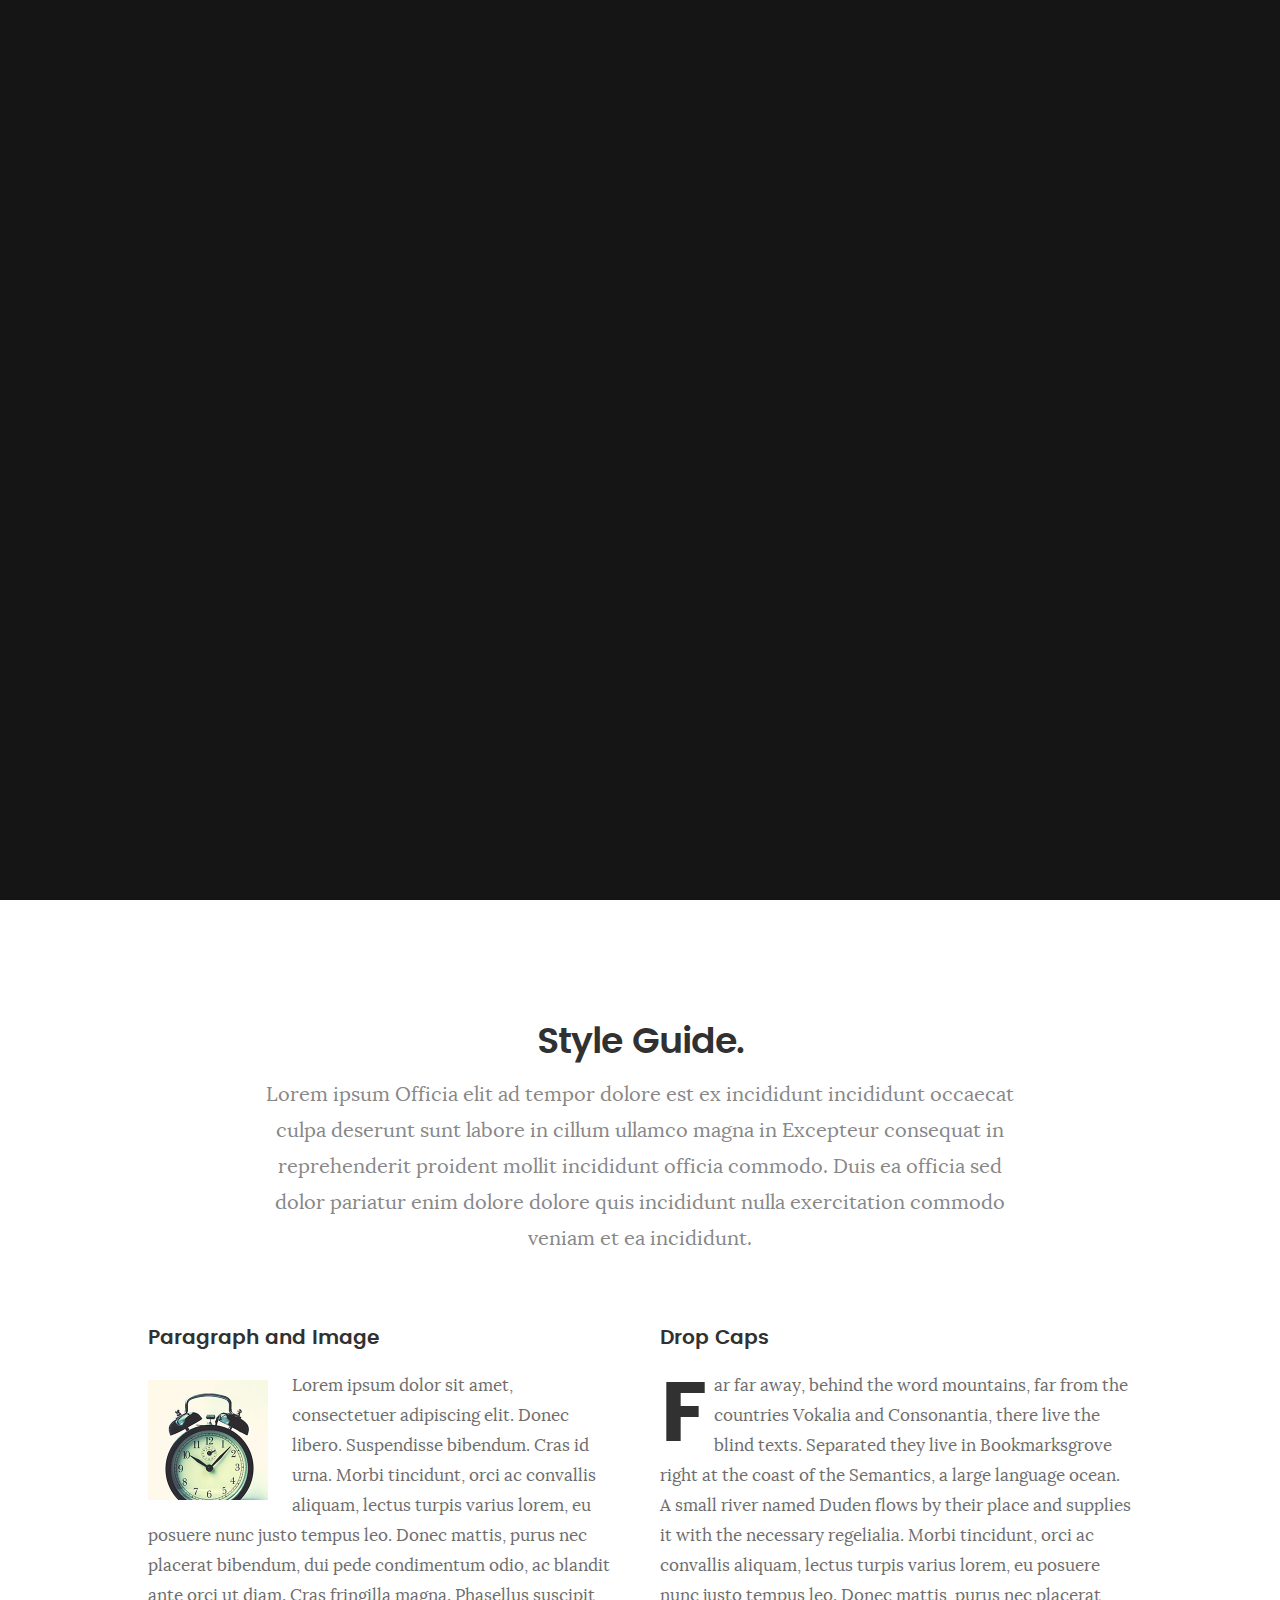
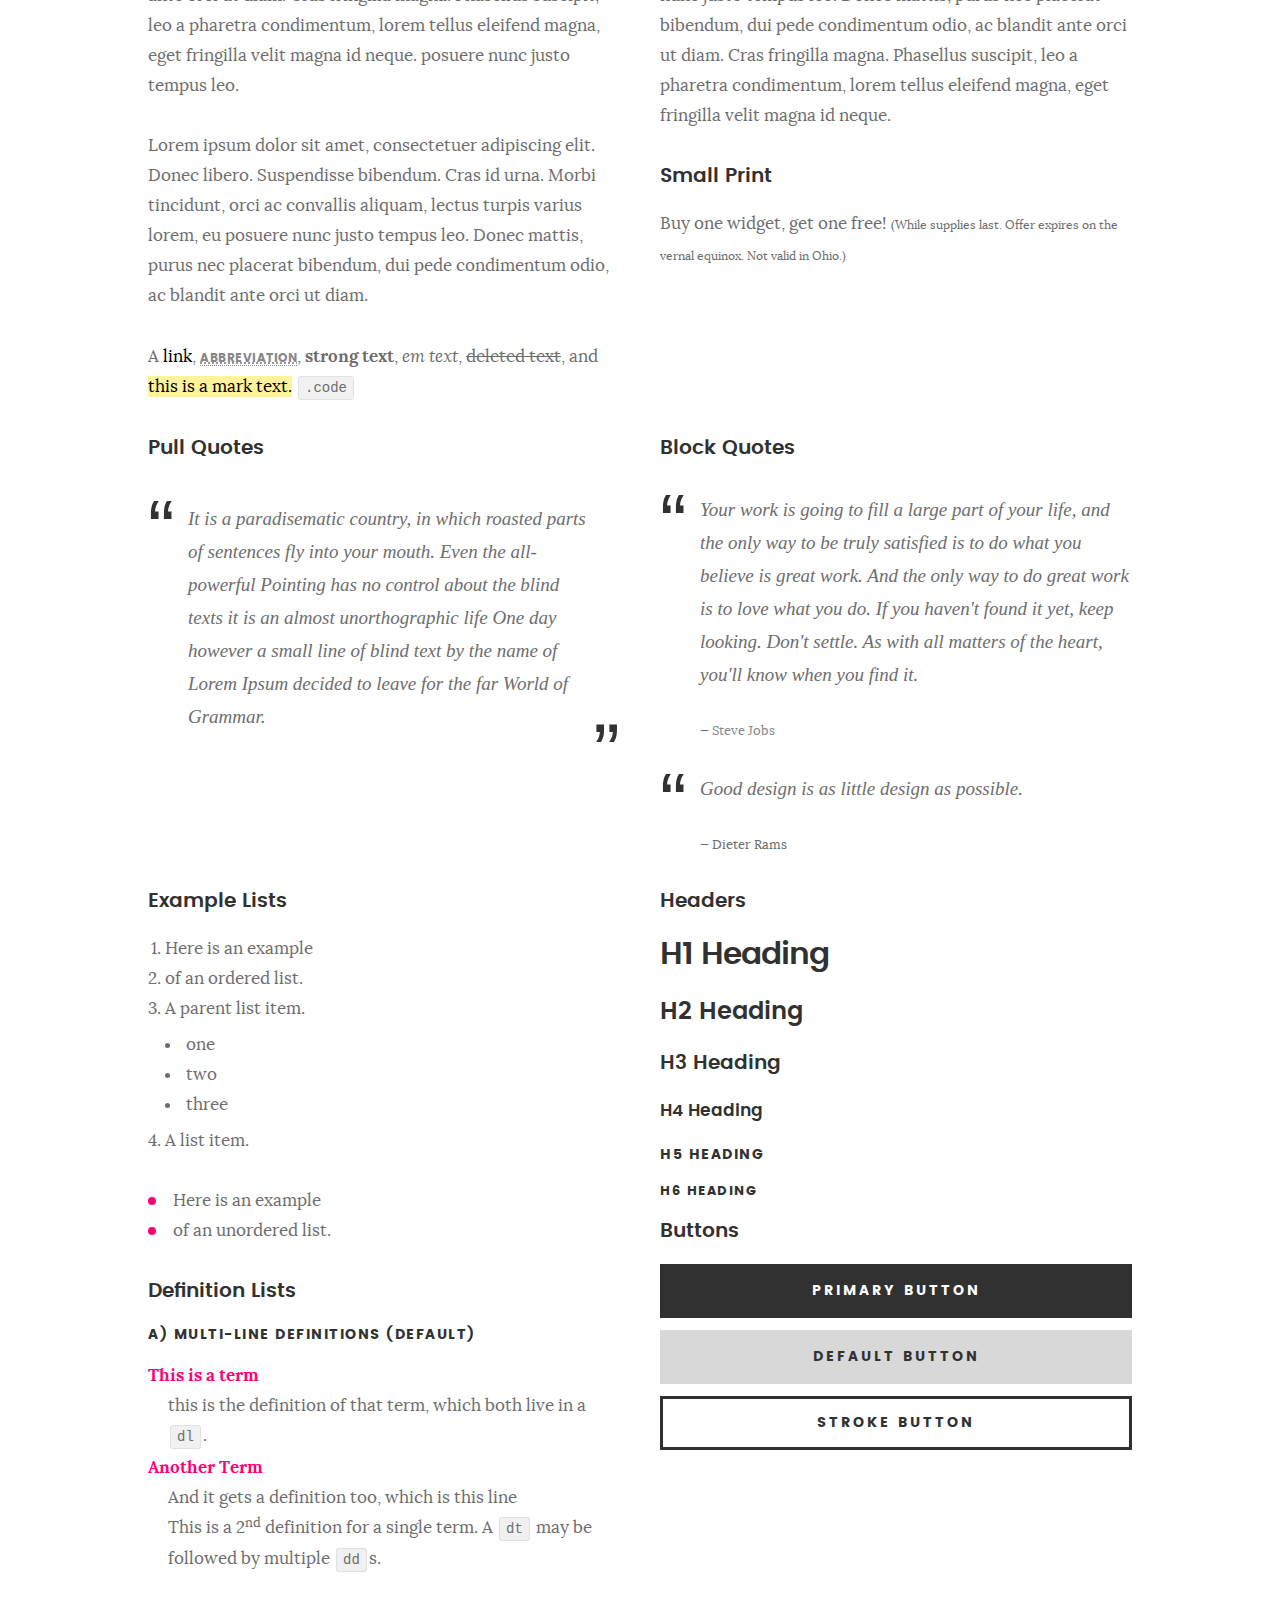
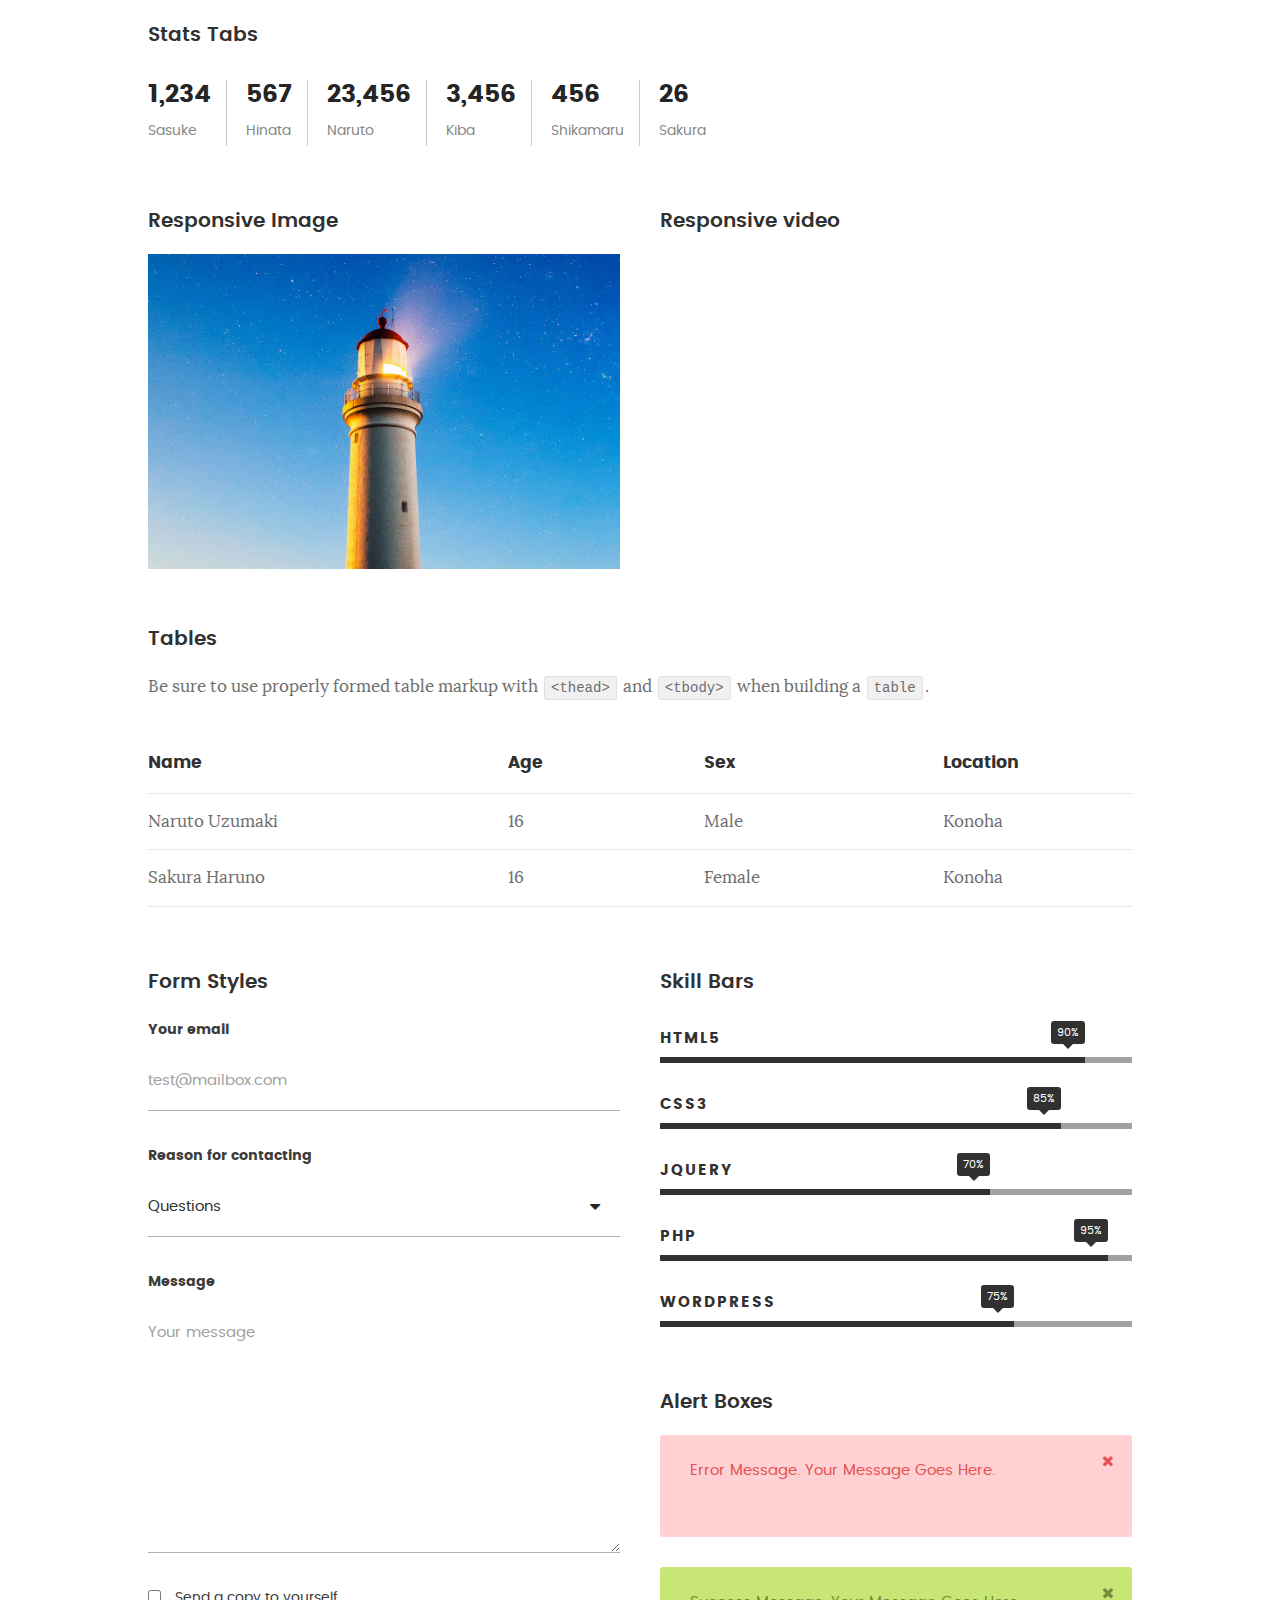
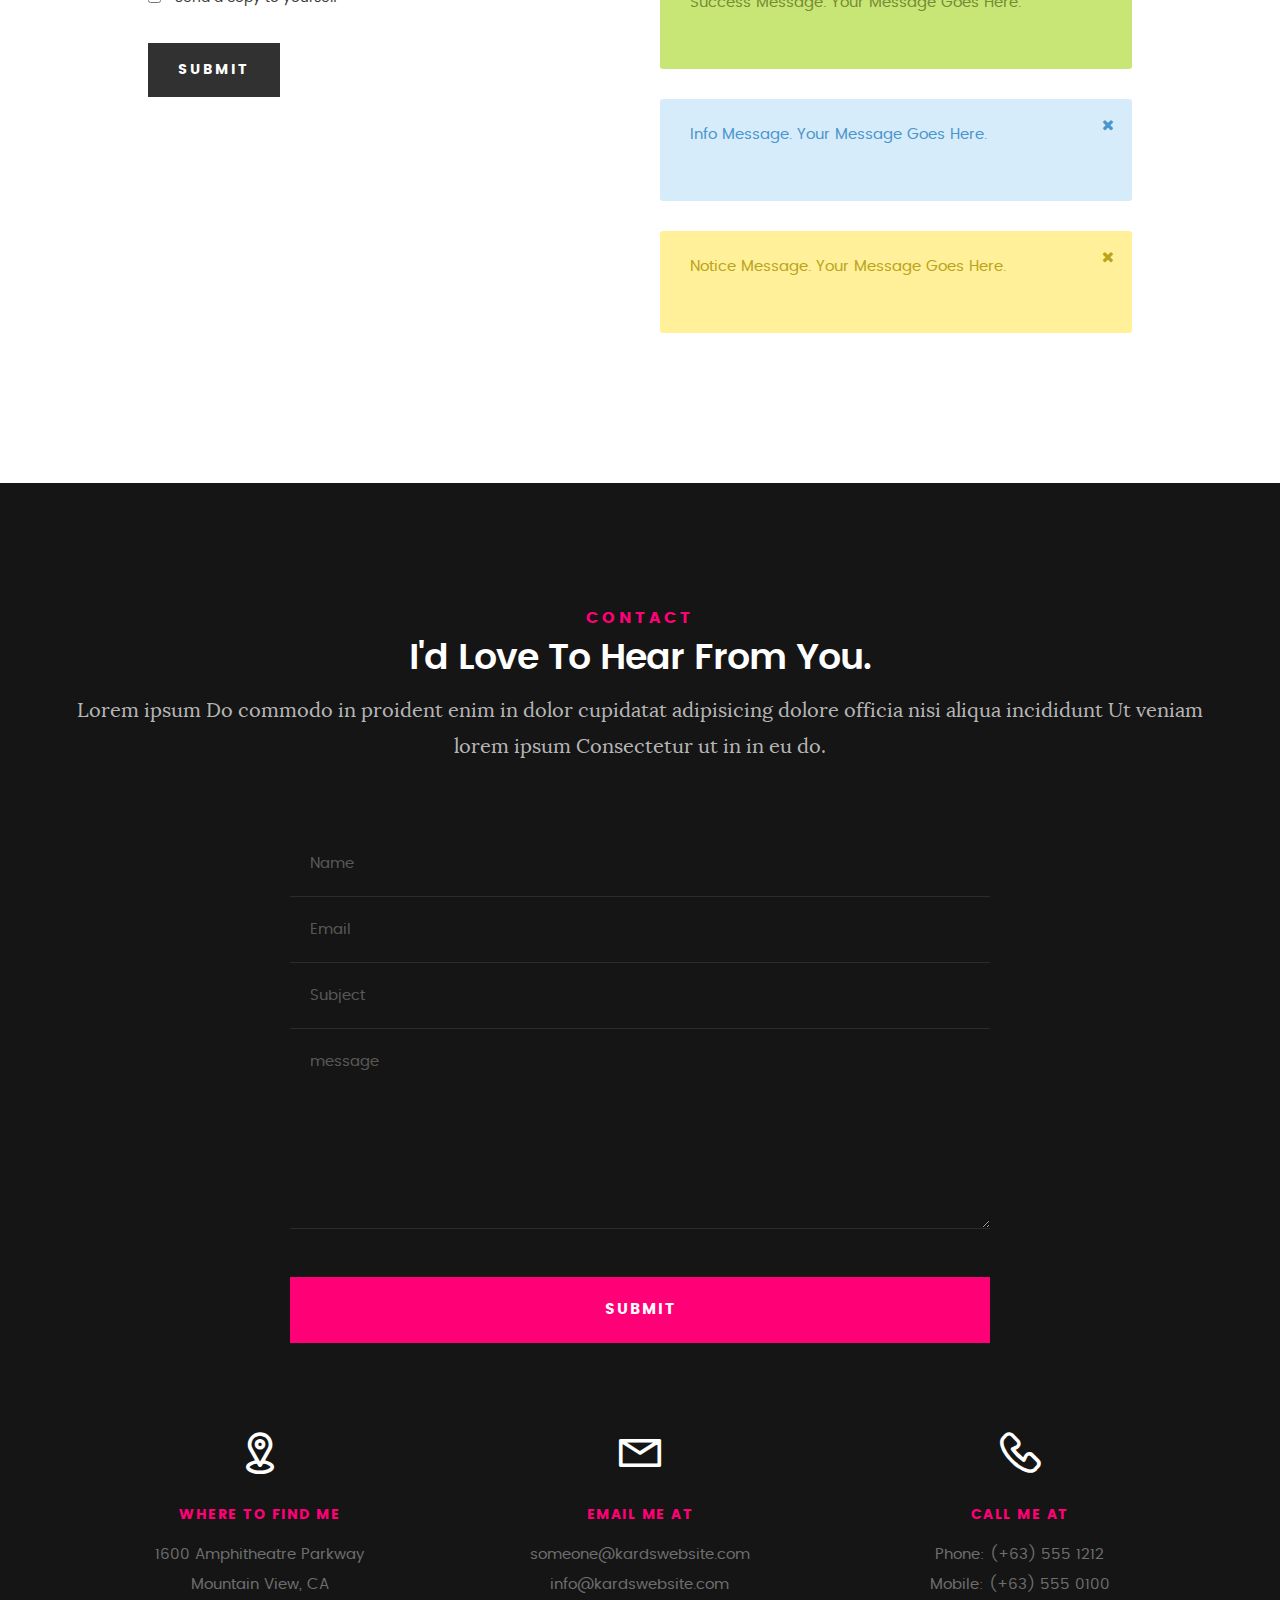
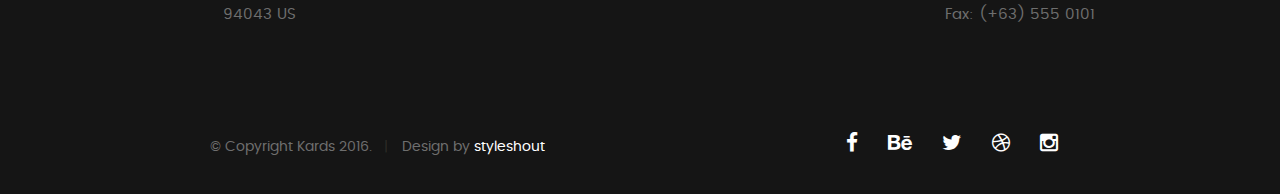
<file: styles.html>
<!DOCTYPE html>
<!--[if IE 8 ]><html class="no-js oldie ie8" lang="en"> <![endif]-->
<!--[if IE 9 ]><html class="no-js oldie ie9" lang="en"> <![endif]-->
<!--[if (gte IE 9)|!(IE)]><!--><html class="no-js" lang="en"> <!--<![endif]-->
<head>

   <!--- basic page needs
   ================================================== -->
   <meta charset="utf-8">
	<title>Style Demo - Kards</title>
	<meta name="description" content="">  
	<meta name="author" content="">

   <!-- mobile specific metas
   ================================================== -->
	<meta name="viewport" content="width=device-width, initial-scale=1, maximum-scale=1">

 	<!-- CSS
   ================================================== -->
   <link rel="stylesheet" href="css/base.css">  
   <link rel="stylesheet" href="css/main.css">
   <link rel="stylesheet" href="css/vendor.css">

   <style type="text/css" media="screen">

   	#styles { 
   		background: white;
   		padding-top: 12rem;
   		padding-bottom: 12rem;
   	}
   	#styles .row {
   		max-width: 1024px;
     	}
     	#styles .section-intro {
   		max-width: 800px;
     	}
      	
   </style>       

   <!-- script
   ================================================== -->
	<script src="js/modernizr.js"></script>
	<script src="js/pace.min.js"></script>

   <!-- favicons
	================================================== -->
	<link rel="icon" type="image/png" href="favicon.png">

</head>

<body id="top">

	<!-- header 
   ================================================== -->
   <header>   	
   	<div class="row">

   		<div class="top-bar">
   			<a class="menu-toggle" href="#"><span>Menu</span></a>

	   		<div class="logo">
		         <a href="index.html">KARDS</a>
		      </div>		      

		   	<nav id="main-nav-wrap">
					<ul class="main-navigation">
						<li><a href="index.html#intro" title="">Home</a></li>
						<li><a href="index.html#about" title="">About</a></li>
						<li><a href="index.html#resume" title="">Resume</a></li>
						<li><a href="index.html#portfolio" title="">Portfolio</a></li>
						<li><a href="index.html#services" title="">Services</a></li>					
						<li><a class="smoothscroll"  href="#contact" title="">Contact</a></li>	
						<li><a href="styles.html" title="">Style Demo</a></li>				
					</ul>
				</nav>    		
   		</div> <!-- /top-bar --> 
   		
   	</div> <!-- /row --> 		
   </header> <!-- /header -->

	<!-- intro section
   ================================================== -->
   <section id="intro">   

   	<div class="intro-overlay"></div>	

   	<div class="intro-content">
   		<div class="row">

   			<div class="col-twelve">

	   			<h5>Hello, World.</h5>
	   			<h1>I'm Juan Dela Cruz.</h1>

	   			<p class="intro-position">
	   				<span>Front-end Developer</span>
	   				<span>UI/UX Designer</span> 
	   			</p>

	   			<a class="button stroke smoothscroll" href="#about" title="">More About Me</a>

	   		</div>  
   			
   		</div>   		 		
   	</div> <!-- /intro-content --> 

   	<ul class="intro-social">        
         <li><a href="#"><i class="fa fa-facebook"></i></a></li>
         <li><a href="#"><i class="fa fa-behance"></i></a></li>
         <li><a href="#"><i class="fa fa-twitter"></i></a></li>
         <li><a href="#"><i class="fa fa-dribbble"></i></a></li>
         <li><a href="#"><i class="fa fa-instagram"></i></a></li>
      </ul> <!-- /intro-social -->      	

   </section> <!-- /intro -->


   <!-- Style Demo
   ================================================== -->
   <section id="styles">

   	<div class="row section-intro">

   		<div class="col-twelve">

   			<h1>Style Guide.</h1>

   			<p class="lead">Lorem ipsum Officia elit ad tempor dolore est ex incididunt incididunt occaecat culpa deserunt sunt labore in cillum ullamco magna in Excepteur consequat in reprehenderit proident mollit incididunt officia commodo.
   			Duis ea officia sed dolor pariatur enim dolore dolore quis incididunt nulla exercitation commodo veniam et ea incididunt.</p>   			

   		</div>

     	</div> <!-- /row -->

     	<div class="row">

     		<div class="col-six tab-full">

		      <h3>Paragraph and Image</h3>

		      <p><a href="#"><img width="120" height="120" class="pull-left" alt="sample-image" src="images/sample-image.jpg"></a>
		  		Lorem ipsum dolor sit amet, consectetuer adipiscing elit. Donec libero. Suspendisse bibendum.
		  		Cras id urna. Morbi tincidunt, orci ac convallis aliquam, lectus turpis varius lorem, eu
		  		posuere nunc justo tempus leo. Donec mattis, purus nec placerat bibendum, dui pede condimentum
		  		odio, ac blandit ante orci ut diam. Cras fringilla magna. Phasellus suscipit, leo a pharetra
		  		condimentum, lorem tellus eleifend magna, eget fringilla velit magna id neque.
		  		posuere nunc justo tempus leo. </p>

		  		<p>
		  		Lorem ipsum dolor sit amet, consectetuer adipiscing elit. Donec libero. Suspendisse bibendum.
		  		Cras id urna. Morbi tincidunt, orci ac convallis aliquam, lectus turpis varius lorem, eu
		  		posuere nunc justo tempus leo. Donec mattis, purus nec placerat bibendum, dui pede condimentum
		  		odio, ac blandit ante orci ut diam.	
 			   </p>

            <p>A <a href="#">link</a>,
  			   <abbr title="this really isn't a very good description">abbreviation</abbr>,
  			   <strong>strong text</strong>,
            <em>em text</em>,
  			   <del>deleted text</del>, and
            <mark>this is a mark text.</mark>
            <code>.code</code>
          	</p>

         </div>

         <div class="col-six tab-full">

            <h3>Drop Caps</h3>

	         <p class="drop-cap">Far far away, behind the word mountains, far from the countries Vokalia and Consonantia,
	         there live the blind texts. Separated they live in Bookmarksgrove right at the coast of the
	         Semantics, a large language ocean. A small river named Duden flows by their place and supplies it with the necessary regelialia. Morbi tincidunt, orci ac convallis aliquam, lectus turpis varius lorem, eu	posuere nunc justo tempus leo. Donec mattis, purus nec placerat bibendum, dui pede condimentum odio, ac blandit ante orci ut diam. Cras fringilla magna. Phasellus suscipit, leo a pharetra condimentum, lorem tellus eleifend magna, eget fringilla velit magna id neque.
		  		</p>

		      <h3>Small Print</h3>

		      <p>Buy one widget, get one free!
		  		<small>(While supplies last. Offer expires on the vernal equinox. Not valid in Ohio.)</small>
		  		</p>

		   </div>	         

		</div> <!-- /row -->

		<div class="row">

		  	<div class="col-six tab-full">

		      <h3>Pull Quotes</h3>

		      <aside class="pull-quote">
				   <blockquote>
					   <p>It is a paradisematic country, in which roasted parts of
		            sentences fly into your mouth. Even the all-powerful Pointing has no control about the blind
		            texts it is an almost unorthographic life One day however a small line of blind text by the name
		            of Lorem Ipsum decided to leave for the far World of Grammar.</p>
					</blockquote>
				</aside>

		   </div>

		   <div class="col-six tab-full">

		      <h3>Block Quotes</h3>

		      <blockquote cite="http://where-i-got-my-info-from.com">
				   <p>Your work is going to fill a large part of your life, and the only way to be truly satisfied is
		         to do what you believe is great work. And the only way to do great work is to love what you do.
		         If you haven't found it yet, keep looking. Don't settle. As with all matters of the heart, you'll know when you find it.
		         </p>
		
					<cite>
					   <a href="#">Steve Jobs</a>
					</cite>
			   </blockquote>

		      <blockquote>
		         <p>Good design is as little design as possible.</p>
		         <cite>Dieter Rams</cite>
		      </blockquote>

		   </div>

		</div> <!-- /row -->

		<div class="row half-bottom">

		 	<div class="col-six tab-full">

		      <h3>Example Lists</h3>

		      <ol>
				   <li>Here is an example</li>
				   <li>of an ordered list.</li>
				   <li>A parent list item.
				   	<ul>
				   		<li>one</li>
				   		<li>two</li>
				   		<li>three</li>
				   	</ul>
				   </li>
				   <li>A list item.</li>
			   </ol>

		      <ul class="disc">
				   <li>Here is an example</li>
				   <li>of an unordered list.</li>
			   </ul>	

			   <h3>Definition Lists</h3>	            

		      <h5>a) Multi-line Definitions (default)</h5>

		      <dl>
				   <dt><strong>This is a term</strong></dt>
				      <dd>this is the definition of that term, which both live in a <code>dl</code>.</dd>
				   <dt><strong>Another Term</strong></dt>
				      <dd>And it gets a definition too, which is this line</dd>
				      <dd>This is a 2<sup>nd</sup> definition for a single term. A <code>dt</code> may be followed by multiple <code>dd</code>s.</dd>
			   </dl>

		   </div>

		   <div class="col-six tab-full">		                  

		      <h3>Headers</h3>

		      <h1>H1 Heading</h1>
		      <h2>H2 Heading</h2>
		      <h3>H3 Heading</h3>
		      <h4>H4 Heading</h4>
		      <h5>H5 Heading</h5>
		      <h6>H6 Heading</h6>

		      <h3>Buttons</h3>

		    	<p>
		     		<a class="button button-primary full-width" href="#">Primary Button</a>
		     		<a class="button full-width" href="#">Default Button</a>
		     		<a class="button stroke full-width" href="#">Stroke Button</a>
		     	</p>

		   </div>

		</div> <!-- /row -->

		<div class="row">

		   <div class="col-twelve">

		    	<h3>Stats Tabs</h3>

		      <ul class="stats-tabs">
				   <li><a href="#">1,234 <em>Sasuke</em></a></li>
				   <li><a href="#">567 <em>Hinata</em></a></li>
				   <li><a href="#">23,456 <em>Naruto</em></a></li>
				   <li><a href="#">3,456 <em>Kiba</em></a></li>
				   <li><a href="#">456 <em>Shikamaru</em></a></li>
				   <li><a href="#">26 <em>Sakura</em></a></li>
				</ul>	      		

		   </div>	      	

		</div> <!-- /row -->

		<div class="row half-bottom">

      	<div class="col-six tab-full">

      		<h3>Responsive Image</h3>

      		<p><img src="images/portfolio/modals/m-lighthouse.jpg"></p>

      	</div>

      	<div class="col-six tab-full">

      		<h3>Responsive video</h3>

      		<div class="fluid-video-wrapper">
                  <iframe src="http://player.vimeo.com/video/14592941?title=0&amp;byline=0&amp;portrait=0&amp;color=F64B39" width="500" height="281" frameborder="0" webkitallowfullscreen mozallowfullscreen allowfullscreen></iframe> 
            </div>

      	</div>
      	
      </div> <!-- /row -->

      <div class="row add-bottom">

      	<div class="col-twelve">

      		<h3>Tables</h3>
      		<p>Be sure to use properly formed table markup with <code>&lt;thead&gt;</code> and <code>&lt;tbody&gt;</code> when building a <code>table</code>.</p>

      		<div class="table-responsive">

      			<table>
					  <thead>
					    <tr>
					      <th>Name</th>
					      <th>Age</th>
					      <th>Sex</th>
					      <th>Location</th>					    
					    </tr>
					  </thead>
					  <tbody>
					    <tr>
					      <td>Naruto Uzumaki</td>
					      <td>16</td>
					      <td>Male</td>
					      <td>Konoha</td>					    
					    </tr>
					    <tr>
					      <td>Sakura Haruno</td>
					      <td>16</td>
					      <td>Female</td>
					      <td>Konoha</td>			    
					    </tr>
					  </tbody>
					</table>

      		</div>     		

      	</div>
      	
      </div> <!--row -->

      <div class="row">

		   <div class="col-six tab-full">

		      <h3>Form Styles</h3>

		         <form>
			        	<div>
			         	<label for="sampleInput">Your email</label>
			         	<input class="full-width" type="email" placeholder="test@mailbox.com" id="sampleInput">
			         </div>
			         <div>
			         	<label for="sampleRecipientInput">Reason for contacting</label>
			         	<div class="ss-custom-select">
			         		<select class="full-width" id="sampleRecipientInput">
				           		<option value="Option 1">Questions</option>
				           		<option value="Option 2">Report</option>
				           		<option value="Option 3">Others</option>
				         	</select>
			         	</div>			         	
			         </div>
			       
			       	<label for="exampleMessage">Message</label>
			       	<textarea class="full-width" placeholder="Your message" id="exampleMessage"></textarea>

			        	<label class="add-bottom">
			           	<input type="checkbox">			            
			           	<span class="label-text">Send a copy to yourself</span>
			        	</label>
			       
			        	<input class="button-primary" type="submit" value="Submit">

			      </form>	            

		      </div>

		      <div class="col-six tab-full">

		      		<h3>Skill Bars</h3>

		      		<ul class="skill-bars">
						   <li>
						   	<div class="progress percent90"><span>90%</span></div>
						   	<strong>HTML5</strong>
						   </li>
						   <li>
						   	<div class="progress percent85"><span>85%</span></div>
						   	<strong>CSS3</strong>
						   </li>
						   <li>
						   	<div class="progress percent70"><span>70%</span></div>
						   	<strong>JQuery</strong>
						   </li>
						   <li>
						   	<div class="progress percent95"><span>95%</span></div>
						   	<strong>PHP</strong>
						   </li>
						   <li>

						   	<div class="progress percent75"><span>75%</span></div>
						   	<strong>Wordpress</strong>
						   </li>
		      
						</ul> <!-- /skill-bars -->

			        
			        <h3>Alert Boxes</h3> 
			        
			        <div class="alert-box ss-error hideit">
				        <p>Error Message. Your Message Goes Here.</p>
				        <i class="fa fa-times close"></i>
			        </div><!-- /error -->
			        
			        <div class="alert-box ss-success hideit">
				        <p>Success Message. Your Message Goes Here.</p>
				        <i class="fa fa-times close"></i>
			        </div><!-- /success -->
			        
			        <div class="alert-box ss-info hideit">
				         <p>Info Message. Your Message Goes Here.</p>
				        <i class="fa fa-times close"></i>
			        </div><!-- /info -->
			        
			        <div class="alert-box ss-notice hideit">
				        <p>Notice Message. Your Message Goes Here.</p>
				        <i class="fa fa-times close"></i>
			        </div><!-- /notice -->
			        
			  </div>	         

		</div> <!-- /row -->
		   	
   </section> <!--styles -->	

	
   <!-- contact
   ================================================== -->
	<section id="contact">

		<div class="row section-intro">
   		<div class="col-twelve">

   			<h5>Contact</h5>
   			<h1>I'd Love To Hear From You.</h1>

   			<p class="lead">Lorem ipsum Do commodo in proident enim in dolor cupidatat adipisicing dolore officia nisi aliqua incididunt Ut veniam lorem ipsum Consectetur ut in in eu do.</p>

   		</div> 
   	</div> <!-- /section-intro -->

   	<div class="row contact-form">

   		<div class="col-twelve">

            <!-- form -->
            <form name="contactForm" id="contactForm" method="post" action="">
      			<fieldset>

                  <div class="form-field">
 						   <input name="contactName" type="text" id="contactName" placeholder="Name" value="" minlength="2" required="">
                  </div>
                  <div class="form-field">
	      			   <input name="contactEmail" type="email" id="contactEmail" placeholder="Email" value="" required="">
	               </div>
                  <div class="form-field">
	     				   <input name="contactSubject" type="text" id="contactSubject" placeholder="Subject" value="">
	               </div>                       
                  <div class="form-field">
	                 	<textarea name="contactMessage" id="contactMessage" placeholder="message" rows="10" cols="50" required=""></textarea>
	               </div>                      
                 <div class="form-field">
                     <button class="submitform">Submit</button>
                     <div id="submit-loader">
                        <div class="text-loader">Sending...</div>                             
       				      <div class="s-loader">
								  	<div class="bounce1"></div>
								  	<div class="bounce2"></div>
								  	<div class="bounce3"></div>
								</div>
							</div>
                  </div>

      			</fieldset>
      		</form> <!-- Form End -->

            <!-- contact-warning -->
            <div id="message-warning"></div>            
            <!-- contact-success -->
      		<div id="message-success">
               <i class="fa fa-check"></i>Your message was sent, thank you!<br>
      		</div>

         </div> <!-- /col-twelve -->
   		
   	</div> <!-- /contact-form -->

   	<div class="row contact-info">

   		<div class="col-four tab-full">

   			<div class="icon">
   				<i class="icon-pin"></i>
   			</div>

   			<h5>Where to find me</h5>

   			<p>
            1600 Amphitheatre Parkway<br>
            Mountain View, CA<br>
            94043 US
            </p>

   		</div>

   		<div class="col-four tab-full collapse">

   			<div class="icon">
   				<i class="icon-mail"></i>
   			</div>

   			<h5>Email Me At</h5>

   			<p>someone@kardswebsite.com<br>
			   	info@kardswebsite.com			     
			   </p>

   		</div>

   		<div class="col-four tab-full">

   			<div class="icon">
   				<i class="icon-phone"></i>
   			</div>

   			<h5>Call Me At</h5>

   			<p>Phone: (+63) 555 1212<br>
			   	Mobile: (+63) 555 0100<br>
			     	Fax: (+63) 555 0101
			   </p>

   		</div>
   		
   	</div> <!-- /contact-info -->
		
	</section> <!-- /contact -->


   <!-- footer
   ================================================== -->

   <footer>
     	<div class="row">

     		<div class="col-six tab-full pull-right social">

     			<ul class="footer-social">        
			      <li><a href="#"><i class="fa fa-facebook"></i></a></li>
			      <li><a href="#"><i class="fa fa-behance"></i></a></li>
			      <li><a href="#"><i class="fa fa-twitter"></i></a></li>
			      <li><a href="#"><i class="fa fa-dribbble"></i></a></li>
			      <li><a href="#"><i class="fa fa-instagram"></i></a></li>
			   </ul> 
	      		
	      </div>

      	<div class="col-six tab-full">
	      	<div class="copyright">
		        	<span>© Copyright Kards 2016.</span> 
		        	<span>Design by <a href="http://www.styleshout.com/">styleshout</a></span>	         	
		         </div>		                  
	      	</div>

	      	<div id="go-top">
		         <a class="smoothscroll" title="Back to Top" href="#top"><i class="fa fa-long-arrow-up"></i></a>
		      </div>

      	</div> <!-- /row -->     	
   </footer>    

   <div id="preloader"> 
    	<div id="loader"></div>
   </div> 

   <!-- Java Script
   ================================================== --> 
   <script src="js/jquery-2.1.3.min.js"></script>
   <script src="js/plugins.js"></script>
   <script src="js/main.js"></script>

</body>

</html>
</file>
<file: css/base.css>
/**
 * =================================================================== 
 *
 *  Kards v1.0 Base Stylesheet
 *  url: styleshout.com
 *  03-01-2016
 *  ------------------------------------------------------------------
 *  TOC:
 *  01. reset
 *  02. basic/base setup styles
 *  03. grid
 *  04. MISC
 *
 * =================================================================== 
 */

/** 
 * ===================================================================
 * 01. reset - normalize.css v3.0.2 | MIT License | git.io/normalize
 *
 * ------------------------------------------------------------------- 
 */
html {
	font-family: sans-serif;
	-ms-text-size-adjust: 100%;
	-webkit-text-size-adjust: 100%;
}

body {
	margin: 0;
}

article,
aside,
details,
figcaption,
figure,
footer,
header,
hgroup,
main,
menu,
nav,
section,
summary {
	display: block;
}

audio,
canvas,
progress,
video {
	display: inline-block;
	vertical-align: baseline;
}

audio:not([controls]) {
	display: none;
	height: 0;
}

[hidden],
template {
	display: none;
}

a {
	background: transparent;
}

a:active,
a:hover {
	outline: 0;
}

abbr[title] {
	border-bottom: 1px dotted;
}

b,
strong {
	font-weight: bold;
}

dfn {
	font-style: italic;
}

h1 {
	font-size: 2em;
	margin: 0.67em 0;
}

mark {
	background: #ff0;
	color: #000;
}

small {
	font-size: 80%;
}

sub,
sup {
	font-size: 75%;
	line-height: 0;
	position: relative;
	vertical-align: baseline;
}

sup {
	top: -0.5em;
}

sub {
	bottom: -0.25em;
}

img {
	border: 0;
}

svg:not(:root) {
	overflow: hidden;
}

figure {
	margin: 1em 40px;
}

hr {
	-moz-box-sizing: content-box;
	box-sizing: content-box;
	height: 0;
}

pre {
	overflow: auto;
}

code,
kbd,
pre,
samp {
	font-family: monospace, monospace;
	font-size: 1em;
}

button,
input,
optgroup,
select,
textarea {
	color: inherit;
	font: inherit;
	margin: 0;
}

button {
	overflow: visible;
}

button,
select {
	text-transform: none;
}

button,
html input[type="button"],
input[type="reset"],
input[type="submit"] {
	-webkit-appearance: button;
	cursor: pointer;
}

button[disabled],
html input[disabled] {
	cursor: default;
}

button::-moz-focus-inner,
input::-moz-focus-inner {
	border: 0;
	padding: 0;
}

input {
	line-height: normal;
}

input[type="checkbox"],
input[type="radio"] {
	box-sizing: border-box;
	padding: 0;
}

input[type="number"]::-webkit-inner-spin-button,
input[type="number"]::-webkit-outer-spin-button {
	height: auto;
}

input[type="search"] {
	-webkit-appearance: textfield;
	-moz-box-sizing: content-box;
	-webkit-box-sizing: content-box;
	box-sizing: content-box;
}

input[type="search"]::-webkit-search-cancel-button,
input[type="search"]::-webkit-search-decoration {
	-webkit-appearance: none;
}

fieldset {
	border: 1px solid #c0c0c0;
	margin: 0 2px;
	padding: 0.35em 0.625em 0.75em;
}

legend {
	border: 0;
	padding: 0;
}

textarea {
	overflow: auto;
}

optgroup {
	font-weight: bold;
}

table {
	border-collapse: collapse;
	border-spacing: 0;
}

td,
th {
	padding: 0;
}

/** 
 * ===================================================================
 * 02. basic/base setup styles - (_basic.scss)
 *
 * ------------------------------------------------------------------- 
 */
html {
	font-size: 62.5%;
	box-sizing: border-box;
}

*,
*::before,
*::after {
	box-sizing: inherit;
}

body {
	font-weight: normal;
	line-height: 1;
	text-rendering: optimizeLegibility;
	word-wrap: break-word;
	-webkit-overflow-scrolling: touch;
	-webkit-text-size-adjust: none;
}

body,
input,
button {
	-moz-osx-font-smoothing: grayscale;
	-webkit-font-smoothing: antialiased;
}

/**
 * Media - (_basic.scss)
 * ------------------------------------------------------------------- 
 */
img,
video {
	max-width: 100%;
	height: auto;
}

/**
 * Typography resets - (_basic.scss)
 * ------------------------------------------------------------------- 
 */
div,
dl,
dt,
dd,
ul,
ol,
li,
h1,
h2,
h3,
h4,
h5,
h6,
pre,
form,
p,
blockquote,
th,
td {
	margin: 0;
	padding: 0;
}

h1,
h2,
h3,
h4,
h5,
h6 {
	-webkit-font-variant-ligatures: common-ligatures;
	-moz-font-variant-ligatures: common-ligatures;
	font-variant-ligatures: common-ligatures;
	text-rendering: optimizeLegibility;
}

em,
i {
	font-style: italic;
	line-height: inherit;
}

strong,
b {
	font-weight: bold;
	line-height: inherit;
}

small {
	font-size: 60%;
	line-height: inherit;
}

ol,
ul {
	list-style: none;
}

li {
	display: block;
}

/**
 * links - (_basic.scss)
 * ------------------------------------------------------------------- 
 */
a {
	text-decoration: none;
	line-height: inherit;
}

a img {
	border: none;
}

/**
 * inputs - (_basic.scss)
 * ------------------------------------------------------------------- 
 */
fieldset {
	margin: 0;
	padding: 0;
}

input[type="email"],
input[type="number"],
input[type="search"],
input[type="text"],
input[type="tel"],
input[type="url"],
input[type="password"],
textarea {
	-webkit-appearance: none;
	-moz-appearance: none;
	-ms-appearance: none;
	-o-appearance: none;
	appearance: none;
}

/** 
 * ===================================================================
 * 03. grid - (_grid.scss)
 *
 * ------------------------------------------------------------------- 
 */
.row {
	width: 94%;
	max-width: 1140px;
	margin: 0 auto;
}

.row:before,
.row:after {
	content: "";
	display: table;
}

.row:after {
	clear: both;
}

.row .row {
	width: auto;
	max-width: none;
	margin-left: -20px;
	margin-right: -20px;
}

[class*="col-"],
.bgrid {
	float: left;
}

[class*="col-"] + [class*="col-"].end {
	float: right;
}

[class*="col-"] {
	padding: 0 20px;
}

.col-one {
	width: 8.33333%;
}

.col-two,
.col-1-6 {
	width: 16.66667%;
}

.col-three,
.col-1-4 {
	width: 25%;
}

.col-four,
.col-1-3 {
	width: 33.33333%;
}

.col-five {
	width: 41.66667%;
}

.col-six,
.col-1-2 {
	width: 50%;
}

.col-seven {
	width: 58.33333%;
}

.col-eight,
.col-2-3 {
	width: 66.66667%;
}

.col-nine,
.col-3-4 {
	width: 75%;
}

.col-ten,
.col-5-6 {
	width: 83.33333%;
}

.col-eleven {
	width: 91.66667%;
}

.col-twelve,
.col-full {
	width: 100%;
}

/**
 * small screens - (_grid.scss)
 * --------------------------------------------------------------- 
 */
@media screen and (max-width:1024px) {
	.row .row {
		margin-left: -18px;
		margin-right: -18px;
	}

	[class*="col-"] {
		padding: 0 18px;
	}

}

/**
 * tablets - (_grid.scss)
 * --------------------------------------------------------------- 
 */
@media screen and (max-width:768px) {
	.row {
		width: auto;
		padding-left: 30px;
		padding-right: 30px;
	}

	.row .row {
		padding-left: 0;
		padding-right: 0;
		margin-left: -15px;
		margin-right: -15px;
	}

	[class*="col-"] {
		padding: 0 15px;
	}

	.tab-1-4 {
		width: 25%;
	}

	.tab-1-3 {
		width: 33.33333%;
	}

	.tab-1-2 {
		width: 50%;
	}

	.tab-2-3 {
		width: 66.66667%;
	}

	.tab-3-4 {
		width: 75%;
	}

	.tab-full {
		position: absolute;
		width: 100%;
	}

}

/**
 * large mobile devices - (_grid.scss)
 * --------------------------------------------------------------- 
 */
@media screen and (max-width:600px) {
	.row {
		padding-left: 25px;
		padding-right: 25px;
	}

	.row .row {
		margin-left: -10px;
		margin-right: -10px;
	}

	[class*="col-"] {
		padding: 0 10px;
	}

	.mob-1-4 {
		width: 25%;
	}

	.mob-1-2 {
		width: 50%;
	}

	.mob-3-4 {
		width: 75%;
	}

	.mob-full {
		width: 100%;
	}

}

/**
 * small mobile devices - (_grid.scss)
 * --------------------------------------------------------------- 
 */
@media screen and (max-width:400px) {
	.row .row {
		padding-left: 0;
		padding-right: 0;
		margin-left: 0;
		margin-right: 0;
	}

	[class*="col-"] {
		width: 100% !important;
		float: none !important;
		clear: both !important;
		margin-left: 0;
		margin-right: 0;
		padding: 0;
	}

	[class*="col-"] + [class*="col-"].end {
		float: none;
	}

}

/** 
 * ===================================================================
 * block grids - (_grid.scss)
 *
 * ------------------------------------------------------------------- 
 */
[class*="block-"]:before,
[class*="block-"]:after {
	content: "";
	display: table;
}

[class*="block-"]:after {
	clear: both;
}

.block-1-6 .bgrid {
	width: 16.66667%;
}

.block-1-4 .bgrid {
	width: 25%;
}

.block-1-3 .bgrid {
	width: 33.33333%;
}

.block-1-2 .bgrid {
	width: 50%;
}

/**
 * Clearing for block grid columns. Allow columns with 
 * different heights to align properly.
 */
.block-1-6 .bgrid:nth-child(6n+1),
.block-1-4 .bgrid:nth-child(4n+1),
.block-1-3 .bgrid:nth-child(3n+1),
.block-1-2 .bgrid:nth-child(2n+1) {
	clear: both;
}

/**
 * small screens - (_grid.scss)
 * --------------------------------------------------------------- 
 */
@media screen and (max-width:1024px) {
	.block-s-1-6 .bgrid {
		width: 16.66667%;
	}

	.block-s-1-4 .bgrid {
		width: 25%;
	}

	.block-s-1-3 .bgrid {
		width: 33.33333%;
	}

	.block-s-1-2 .bgrid {
		width: 50%;
	}

	.block-s-full .bgrid {
		width: 100%;
		clear: both;
	}

	[class*="block-s-"] .bgrid:nth-child(n) {
		clear: none;
	}

	.block-s-1-6 .bgrid:nth-child(6n+1),
	.block-s-1-4 .bgrid:nth-child(4n+1),
	.block-s-1-3 .bgrid:nth-child(3n+1),
	.block-s-1-2 .bgrid:nth-child(2n+1) {
		clear: both;
	}

}

/**
 * tablets - (_grid.scss)
 * --------------------------------------------------------------- 
 */
@media screen and (max-width:768px) {
	.block-tab-1-6 .bgrid {
		width: 16.66667%;
	}

	.block-tab-1-4 .bgrid {
		width: 25%;
	}

	.block-tab-1-3 .bgrid {
		width: 33.33333%;
	}

	.block-tab-1-2 .bgrid {
		width: 50%;
	}

	.block-tab-full .bgrid {
		width: 100%;
		clear: both;
	}

	[class*="block-tab-"] .bgrid:nth-child(n) {
		clear: none;
	}

	.block-tab-1-6 .bgrid:nth-child(6n+1),
	.block-tab-1-4 .bgrid:nth-child(4n+1),
	.block-tab-1-3 .bgrid:nth-child(3n+1),
	.block-tab-1-2 .bgrid:nth-child(2n+1) {
		clear: both;
	}

}

/**
 * large mobile devices - (_grid.scss)
 * --------------------------------------------------------------- 
 */
@media screen and (max-width:600px) {
	.block-mob-1-6 .bgrid {
		width: 16.66667%;
	}

	.block-mob-1-4 .bgrid {
		width: 25%;
	}

	.block-mob-1-3 .bgrid {
		width: 33.33333%;
	}

	.block-mob-1-2 .bgrid {
		width: 50%;
	}

	.block-mob-full .bgrid {
		width: 100%;
		clear: both;
	}

	[class*="block-mob-"] .bgrid:nth-child(n) {
		clear: none;
	}

	.block-mob-1-6 .bgrid:nth-child(6n+1),
	.block-mob-1-4 .bgrid:nth-child(4n+1),
	.block-mob-1-3 .bgrid:nth-child(3n+1),
	.block-mob-1-2 .bgrid:nth-child(2n+1) {
		clear: both;
	}

}

/**
 * stack on small mobile devices - (_grid.scss)
 * --------------------------------------------------------------- 
 */
@media screen and (max-width:400px) {
	.stack .bgrid {
		width: 100% !important;
		float: none !important;
		clear: both !important;
		margin-left: 0;
		margin-right: 0;
	}

}

/** 
 * ===================================================================
 * 04. MISC  - (_grid.scss)
 *
 * ------------------------------------------------------------------- 
 */

/**
 * Clearing - (http://nicolasgallagher.com/micro-clearfix-hack/
 */
.group:before,
.group:after {
	content: "";
	display: table;
}

.group:after {
	clear: both;
}

/**
 * Misc Helper Styles 
 */
.hide {
	display: none;
}

.invisible {
	visibility: hidden;
}

.antialiased {
	-webkit-font-smoothing: antialiased;
	-moz-osx-font-smoothing: grayscale;
}

.remove-bottom {
	margin-bottom: 0;
}

.half-bottom {
	margin-bottom: 1.5rem !important;
}

.add-bottom {
	margin-bottom: 3rem !important;
}

.no-border {
	border: none;
}

.full-width {
	width: 100%;
}

.text-center {
	text-align: center;
}

.text-left {
	text-align: left;
}

.text-right {
	text-align: right;
}

.pull-left {
	float: left;
}

.pull-right {
	float: right;
}

.align-center {
	margin-left: auto;
	margin-right: auto;
	text-align: center;
}

/*# sourceMappingURL=base.css.map */


.blog-item {
	transition: all 0.3s ease-in-out;
	background-color: #f7f8f9;
	max-height: 450px;
	min-height: 450px;
	border-radius: 6px;
	overflow: hidden; }
	.blog-item:hover {
	  box-shadow: 0 5px 15px -5px #333;
	  transform: translateY(-6px);
	  -webkit-transform: translateY(-6px);
	  -moz-transform: translateY(-6px);
	  transform: translateY(-6px);
	  box-shadow: 0 7px 10px rgba(0, 0, 0, 0.15);
	  -moz-box-shadow: 0 7px 10px rgba(0, 0, 0, 0.15);
	  -webkit-box-shadow: 0 7px 10px rgba(0, 0, 0, 0.15); }

	  .blog-medium{
		min-height: 200px !important;
		max-height: 200px !important;
	  }
  
  .bg-grey .blog-item {
	background-color: #fff; }
  
  .blog-item-wrapper {
	margin-bottom: 30px; }
  
  .blog-img img {
	width: 100%;
	height: 200px;
	object-fit: cover; }
  
  .blog-title h4 {
	color: #000; }
  
  .blog-text {
	padding: 15px; }
  
  .blog-tag {
	color: #000;
	letter-spacing: 1.1px;
	text-transform: uppercase; }
  
  .blog-meta {
	color: #939393; }
	.blog-meta p {
	  display: inline-block;
	  font-size: 14px; }
	.blog-meta a {
	  color: #939393; }
  
  .blog-author {
	display: inline-block;
	color: #939393; }
	.blog-author p {
	  font-size: 14px;
	  margin-bottom: 0; }
  
  .blog-share-wrapper {
	float: right;
	display: inline-block;
	margin: 0 -5px; }
	.blog-share-wrapper .blog-share {
	  padding: 0 5px;
	  cursor: pointer; }


	 
	  
	  .column {
		padding: 16px;
		height: 250px;
		margin: 5px;
		background-color: #cccccc;
	  }
	

	
.vol-item{


	transition: all 0.3s ease-in-out;
	background-color: #f7f8f9;
	max-height: 130px;
	min-height: 130px;
	border-radius: 6px;
	overflow: hidden;
	padding-left: 15px;
	padding-top: 15px;
	margin-bottom: 5px;
}
	.vol-item:hover {
	  box-shadow: 0 5px 15px -5px #333;
	  transform: translateY(-6px);
	  -webkit-transform: translateY(-6px);
	  -moz-transform: translateY(-6px);
	  transform: translateY(-6px);
	  box-shadow: 0 7px 10px rgba(0, 0, 0, 0.15);
	  -moz-box-shadow: 0 7px 10px rgba(0, 0, 0, 0.15);
	  -webkit-box-shadow: 0 7px 10px rgba(0, 0, 0, 0.15); }
</file>
<file: css/main.css>
/**
 * =================================================================== 
 *
 *  Kards v1.0 Main Stylesheet
 *  url: styleshout.com
 *  03-01-2016
 *  ------------------------------------------------------------------
 *  TOC:
 *  01. webfonts and iconfonts
 *  02. base style overrides
 *  03. typography & general theme styles
 *  04. preloader
 *  05. forms
 *  06. buttons 
 *  07. other components
 *  08. common styles
 *  09. header styles
 *  10. intro
 *  11. about
 *  12. resume
 *  13. portfolio
 *  14. call-to-action section
 *  15. services
 *  16. stats
 *  17. contact
 *  18. footer
 *
 * =================================================================== 
 */


/** 
 * ===================================================================
 * 01. webfonts and iconfonts - (_document-setup.scss)
 *
 * ------------------------------------------------------------------- 
 */
@import url("fonts.css");
@import url("font-awesome/css/font-awesome.min.css");
@import url("micons/micons.css");


/** 
 * ===================================================================
 * 02. base style overrides - (_document-setup.scss)
 *
 * ------------------------------------------------------------------- 
 */
html {
	font-size: 10px;
}

@media only screen and (max-width:1024px) {
	html {
		font-size: 9.411764705882353px;
	}
}
@media only screen and (max-width:768px) {
	html {
		font-size: 10px;
	}
}
@media only screen and (max-width:400px) {
	html {
		font-size: 9.411764705882353px;
	}
}

html, body {
	height: 100%;
}
body {
	background: #151515;
	font-family: "lora-regular", serif;
	font-size: 1.7rem;
	line-height: 3rem;
	color: #6e6e6e;
}

/**
 * links - (_document-setup.scss)
 * -------------------------------------------------------------------
 */
a, a:visited {
	color: #000000;
	-moz-transition: all 0.3s ease-in-out;
	-o-transition: all 0.3s ease-in-out;
	-webkit-transition: all 0.3s ease-in-out;
	-ms-transition: all 0.3s ease-in-out;
	transition: all 0.3s ease-in-out;
}
a:hover, a:focus, a:active {
	color: #FF0077;
	outline: 0;
}

/** 
 * ===================================================================
 * 03. typography & general theme styles - (_document-setup.scss)
 *
 * ------------------------------------------------------------------- 
 */
h1, h2, h3, h4, h5, h6, .h01, .h02, .h03, .h04, .h05, .h06 {
	font-family: "poppins-semibold", sans-serif;
	color: #313131 ;
	font-style: normal;
	text-rendering: optimizeLegibility;
	margin-bottom: 2.1rem;
}

.code-style {
font-family: "Inconsolata";
}

h3, .h03, h4, .h04 {
	margin-bottom: 1.8rem;
}
h5, .h05, h6, .h06 {
	font-family: "poppins-bold";
	margin-bottom: 1.2rem;
}
h1, .h01 {
	font-size: 3.1rem;
	line-height: 1.355;
	letter-spacing: -.1rem;
}

 .tech-section-languages h3{
	color: #f7f8f9;

  }


@media only screen and (max-width:600px) {
	h1, .h01 {
		font-size: 2.6rem;
		letter-spacing: -.07rem;
	}
}
h2, .h02 {
	font-size: 2.4rem;
	line-height: 1.25;
}
h3, .h03 {
	font-size: 2rem;
	line-height: 1.5;
}
h4, .h04 {
	font-size: 1.7rem;
	line-height: 1.765;
}
h5, .h05 {
	font-size: 1.4rem;
	line-height: 1.714;
	text-transform: uppercase;
	letter-spacing: .15rem;
}
h6, .h06 {
	font-size: 1.3rem;
	line-height: 1.846;
	text-transform: uppercase;
	letter-spacing: .15rem;
}
p img {
	margin: 0;
}
p.lead {
	font-family: "lora-regular", serif;
	font-size: 2rem;
	line-height: 1.8;
	color: #888888;
}
@media only screen and (max-width:768px) {
	p.lead {
		font-size: 1.7rem;
	}
}
em, i, strong, b {
	font-size: 1.7rem;
	line-height: 3rem;
	font-style: normal;
	font-weight: normal;
}
em, i {
	font-family: "lora-italic", serif;
}
strong, b {
	font-family: "lora-bold", serif;
}
small {
	font-size: 1.2rem;
	line-height: inherit;
}
blockquote {
	margin: 3rem 0;
	padding-left: 4rem;
	position: relative;
}
blockquote:before {
	content: "\201C";
	font-size: 8rem;
	line-height: 0px;
	margin: 0;
	color: #313131;
	font-family: arial, sans-serif;
	position: absolute;
	top: 3rem;
	left: 0;
}
blockquote p {
	font-family: georgia, serif;
	font-style: italic;
	padding: 0;
	font-size: 1.9rem;
	line-height: 1.737;
}
blockquote cite {
	display: block;
	font-size: 1.3rem;
	font-style: normal;
	line-height: 1.616;
}
blockquote cite:before {
	content: "\2014 \0020";
}
blockquote cite a, blockquote cite a:visited {
	color: #888888;
	border: none;
}
abbr {
	font-family: "poppins-bold", serif;
	font-variant: small-caps;
	text-transform: lowercase;
	letter-spacing: .05rem;
	color: #888888;
}
var, kbd, samp, code, pre {
	font-family: Consolas, "Andale Mono", Courier, "Courier New", monospace;
}
pre {
	padding: 2.4rem 3rem 3rem;
	background: #F1F1F1;
}
code {
	font-size: 1.4rem;
	margin: 0 .2rem;
	padding: .3rem .6rem;
	white-space: nowrap;
	background: #F1F1F1;
	border: 1px solid #E1E1E1;
	border-radius: 3px;
}
pre > code {
	display: block;
	white-space: pre;
	line-height: 2;
	padding: 0;
	margin: 0;
}
pre.prettyprint > code {
	border: none;
}
del {
	text-decoration: line-through;
}
abbr[title], dfn[title] {
	border-bottom: 1px dotted;
	cursor: help;
}
mark {
	background: #FFF49B;
	color: #000;
}
hr {
	border: solid #d2d2d2;
	border-width: 1px 0 0;
	clear: both;
	margin: 2.4rem 0 1.5rem;
	height: 0;
}

/**
 * Lists - (_document-setup.scss)  
 * -------------------------------------------------------------------
 */
ol {
	list-style: decimal;
}
ul {
	list-style: disc;
}
li {
	display: list-item;
}
ol, ul {
	margin-left: 1.7rem;
}
ul li {
	padding-left: .4rem;
}
ul ul, ul ol, ol ol, ol ul {
	margin: .6rem 0 .6rem 1.7rem;
}
ul.disc li {
	display: list-item;
	list-style: none;
	padding: 0 0 0 .8rem;
	position: relative;
}
ul.disc li::before {
	content: "";
	display: inline-block;
	width: 8px;
	height: 8px;
	border-radius: 50%;
	background: #FF0077;
	position: absolute;
	left: -17px;
	top: 11px;
	vertical-align: middle;
}
dt {
	margin: 0;
	color: #FF0077;
}
dd {
	margin: 0 0 0 2rem;
}

/**
 * tables - (_document-setup.scss)  
 * -------------------------------------------------------------------
 */
table {
	border-width: 0;
	width: 100%;
	max-width: 100%;
	font-family: "lora-regular", sans-serif;
}
th, td {
	padding: 1.5rem 3rem;
	text-align: left;
	border-bottom: 1px solid #E8E8E8;
}
th {
	color: #313131;
	font-family: "poppins-bold", sans-serif;
}
td {
	line-height: 1.5;
}
th:first-child, td:first-child {
	padding-left: 0;
}
th:last-child, td:last-child {
	padding-right: 0;
}
.table-responsive {
	overflow-x: auto;
	-webkit-overflow-scrolling: touch;
}

/**
 * Spacing - (_document-setup.scss)  
 * -------------------------------------------------------------------
 */
button, .button {
	margin-bottom: 1.2;
}
fieldset {
	margin-bottom: 1.5rem;
}
input,
textarea,
select,
pre,
blockquote,
figure,
table,
p,
ul,
ol,
dl,
form,
.fluid-video-wrapper,
.ss-custom-select {
	margin-bottom: 3rem;
}

/**
 * floated image - (_document-setup.scss)  
 * -------------------------------------------------------------------
 */
img.pull-right {
	margin: .9rem 0 0 2.4rem;
}
img.pull-left {
	margin: .9rem 2.4rem 0 0;
}

/**
 * block grid paddings - (_document-setup.scss) 
 * -------------------------------------------------------------------
 */
.bgrid {
	padding: 0 20px;
}
@media only screen and (max-width:1024px) {
	.bgrid {
		padding: 0 18px;
	}
}
@media only screen and (max-width:768px) {
	.bgrid {
		padding: 0 15px;
	}
}
@media only screen and (max-width:600px) {
	.bgrid {
		padding: 0 10px;
	}
}
@media only screen and (max-width:400px) {
	.bgrid {
		padding: 0;
	}
}

/**
 * pace.js styles - minimal  - (_document-setup.scss)
 * -------------------------------------------------------------------
 */
.pace {
	-webkit-pointer-events: none;
	pointer-events: none;
	-webkit-user-select: none;
	-moz-user-select: none;
	user-select: none;
}
.pace-inactive {
	display: none;
}
.pace .pace-progress {
	background: #FF0077;
	position: fixed;
	z-index: 900;
	top: 0;
	right: 100%;
	width: 100%;
	height: 6px;
}

/** 
 * ===================================================================
 * 04. preloader - (_preloader-1.scss)
 *
 * ------------------------------------------------------------------- 
 */
#preloader {
	position: fixed;
	top: 0;
	left: 0;
	right: 0;
	bottom: 0;
	background: #151515;
	z-index: 800;
	height: 100%;
	width: 100%;
}
.no-js #preloader, .oldie #preloader {
	display: none;
}
#loader {
	position: absolute;
	left: 50%;
	top: 50%;
	width: 60px;
	height: 60px;
	margin: -30px 0 0 -30px;
	padding: 0;
}
#loader:before {
	content: "";
	border-top: 11px solid rgba(255, 255, 255, 0.1);
	border-right: 11px solid rgba(255, 255, 255, 0.1);
	border-bottom: 11px solid rgba(255, 255, 255, 0.1);
	border-left: 11px solid #FF0077;
	-webkit-animation: load 1.1s infinite linear;
	animation: load 1.1s infinite linear;
	display: block;
	border-radius: 50%;
	width: 60px;
	height: 60px;
}
@-webkit-keyframes load {
	0% {
		-webkit-transform: rotate(0deg);
		transform: rotate(0deg);
	}
	100% {
		-webkit-transform: rotate(360deg);
		transform: rotate(360deg);
	}
}
@keyframes load {
	0% {
		-webkit-transform: rotate(0deg);
		transform: rotate(0deg);
	}
	100% {
		-webkit-transform: rotate(360deg);
		transform: rotate(360deg);
	}
}

/** 
 * ===================================================================
 * 05. forms - (_forms.scss)
 *
 * ------------------------------------------------------------------- 
 */
fieldset {
	border: none;
}
input[type="email"],
input[type="number"],
input[type="search"],
input[type="text"],
input[type="tel"],
input[type="url"],
input[type="password"],
textarea,
select {
	display: block;
	height: 6rem;
	padding: 1.5rem 0;
	border: 0;
	outline: none;
	vertical-align: middle;
	color: #313131;
	font-family: "poppins-regular", sans-serif;
	font-size: 1.5rem;
	line-height: 3rem;
	max-width: 100%;
	background: transparent;
	border-bottom: 1px solid rgba(0, 0, 0, 0.3);
	-moz-transition: all 0.3s ease-in-out;
	-o-transition: all 0.3s ease-in-out;
	-webkit-transition: all 0.3s ease-in-out;
	-ms-transition: all 0.3s ease-in-out;
	transition: all 0.3s ease-in-out;
}
.ss-custom-select {
	position: relative;
	padding: 0;
}
.ss-custom-select select {
	-webkit-appearance: none;
	-moz-appearance: none;
	-ms-appearance: none;
	-o-appearance: none;
	appearance: none;
	text-indent: 0.01px;
	text-overflow: '';
	margin: 0;
	line-height: 3rem;
	vertical-align: middle;
}
.ss-custom-select select option {
	padding-left: 2rem;
	padding-right: 2rem;
}
.ss-custom-select select::-ms-expand {
	display: none;
}
.ss-custom-select::after {
	content: '\f0d7';
	font-family: 'FontAwesome';
	position: absolute;
	top: 50%;
	right: 1.5rem;
	margin-top: -10px;
	bottom: auto;
	width: 20px;
	height: 20px;
	line-height: 20px;
	font-size: 18px;
	text-align: center;
	pointer-events: none;
	color: #252525;
}

/* IE9 and below */
.oldie .ss-custom-select::after {
	display: none;
}
textarea {
	min-height: 25rem;
}
input[type="email"]:focus,
input[type="number"]:focus,
input[type="search"]:focus,
input[type="text"]:focus,
input[type="tel"]:focus,
input[type="url"]:focus,
input[type="password"]:focus,
textarea:focus,
select:focus {
	color: #cc005f;
	border-bottom: 1px solid #FF0077;
}
label, legend {
	font-family: "poppins-bold", sans-serif;
	font-size: 1.4rem;
	margin-bottom: .6rem;
	color: #3b3b3b;
	display: block;
}
input[type="checkbox"], input[type="radio"] {
	display: inline;
}
label > .label-text {
	display: inline-block;
	margin-left: 1rem;
	font-family: "poppins-regular", sans-serif;
	line-height: inherit;
}
label > input[type="checkbox"], label > input[type="radio"] {
	margin: 0;
	position: relative;
	top: .15rem;
}

/**
 * Style Placeholder Text  
 * -
 */
::-webkit-input-placeholder {
	color: #a1a1a1;
}
:-moz-placeholder {
	color: #a1a1a1;  /* Firefox 18- */
}
::-moz-placeholder {
	color: #a1a1a1;  /* Firefox 19+ */
}
:-ms-input-placeholder {
	color: #a1a1a1;
}
.placeholder {
	color: #a1a1a1 !important;
}

/** 
 * ===================================================================
 * 06. buttons - (_button-essentials.scss)
 *
 * ------------------------------------------------------------------- 
 */
.button,
a.button,
button,
input[type="submit"],
input[type="reset"],
input[type="button"] {
	display: inline-block;
	font-family: "poppins-bold", sans-serif;
	font-size: 1.4rem;
	text-transform: uppercase;
	letter-spacing: .3rem;
	height: 5.4rem;
	line-height: 5.4rem;
	padding: 0 3rem;
	margin: 0 .3rem 1.2rem 0;
	background: #d8d8d8;
	color: #313131;
	text-decoration: none;
	cursor: pointer;
	text-align: center;
	white-space: nowrap;
	border: none;
	-moz-transition: all 0.3s ease-in-out;
	-o-transition: all 0.3s ease-in-out;
	-webkit-transition: all 0.3s ease-in-out;
	-ms-transition: all 0.3s ease-in-out;
	transition: all 0.3s ease-in-out;
}
.button:hover,
a.button:hover,
button:hover,
input[type="submit"]:hover,
input[type="reset"]:hover,
input[type="button"]:hover,
.button:focus,
button:focus,
input[type="submit"]:focus,
input[type="reset"]:focus,
input[type="button"]:focus {
	background: #bebebe;
	color: #000000;
	outline: 0;
}
.button.button-primary,
a.button.button-primary,
button.button-primary,
input[type="submit"].button-primary,
input[type="reset"].button-primary,
input[type="button"].button-primary {
	background: #313131;
	color: #FFFFFF;
}
.button.button-primary:hover,
a.button.button-primary:hover,
button.button-primary:hover,
input[type="submit"].button-primary:hover,
input[type="reset"].button-primary:hover,
input[type="button"].button-primary:hover,
.button.button-primary:focus,
button.button-primary:focus,
input[type="submit"].button-primary:focus,
input[type="reset"].button-primary:focus,
input[type="button"].button-primary:focus {
	background: #1f1f1f;
}
button.full-width, .button.full-width {
	width: 100%;
	margin-right: 0;
}
button.medium, .button.medium {
	height: 5.7rem !important;
	line-height: 5.7rem !important;
	padding: 0 1.8rem !important;
}
button.large, .button.large {
	height: 6rem !important;
	line-height: 6rem !important;
	padding: 0rem 3rem !important;
}
button.stroke, .button.stroke {
	background: transparent !important;
	border: 3px solid #313131;
	line-height: 4.8rem;
}
button.stroke.medium, .button.stroke.medium {
	line-height: 5.1rem !important;
}
button.stroke.large, .button.stroke.large {
	line-height: 5.4rem !important;
}
button.stroke:hover, .button.stroke:hover {
	border: 3px solid #FF0077;
	color: #FF0077;
}
button::-moz-focus-inner, input::-moz-focus-inner {
	border: 0;
	padding: 0;
}


/** 
 * ===================================================================
 * 07. other components - (_others.scss)
 *
 * ------------------------------------------------------------------- 
 */

/**
 * alert box - (_alert-box.scss)
 * -------------------------------------------------------------------
 */
.alert-box {
	padding: 2.1rem 4rem 2.1rem 3rem;
	position: relative;
	margin-bottom: 3rem;
	border-radius: 3px;
	font-family: "poppins-regular", sans-serif;
	font-size: 1.5rem;
}
.alert-box .close {
	position: absolute;
	right: 1.8rem;
	top: 1.8rem;
	cursor: pointer;
}
.ss-error {
	background-color: #ffd1d2;
	color: #e65153;
}
.ss-success {
	background-color: #c8e675;
	color: #758c36;
}
.ss-info {
	background-color: #d7ecfb;
	color: #4a95cc;
}
.ss-notice {
	background-color: #fff099;
	color: #bba31b;
}

/**
 * additional typo styles - (_additional-typo.scss)
 * -------------------------------------------------------------------
 */

/**
 * drop cap 
 */
.drop-cap:first-letter {
	float: left;
	margin: 0;
	padding: 1.5rem .6rem 0 0;
	font-size: 8.4rem;
	font-family: "poppins-bold", sans-serif;
	line-height: 6rem;
	text-indent: 0;
	background: transparent;
	color: #313131;
}

/**
 * line definition style
 */
.lining dt, .lining dd {
	display: inline;
	margin: 0;
}
.lining dt + dt:before, .lining dd + dt:before {
	content: "\A";
	white-space: pre;
}
.lining dd + dd:before {
	content: ", ";
}
.lining dd + dd:before {
	content: ", ";
}
.lining dd:before {
	content: ": ";
	margin-left: -0.2em;
}

/**
 * dictionary definition style
 */
.dictionary-style dt {
	display: inline;
	counter-reset: definitions;
}
.dictionary-style dt + dt:before {
	content: ", ";
	margin-left: -0.2em;
}
.dictionary-style dd {
	display: block;
	counter-increment: definitions;
}
.dictionary-style dd:before {
	content: counter(definitions, decimal) ". ";
}

/** 
 * Pull Quotes
 * -----------
 * markup:
 *
 * <aside class="pull-quote">
 *		<blockquote>
 *			<p></p>
 *		</blockquote>
 *	</aside>
 *
 * --------------------------------------------------------------------- 
 */
.pull-quote {
	position: relative;
	padding: 2.1rem 3rem 2.1rem 0px;
}
.pull-quote:before, .pull-quote:after {
	height: 1em;
	position: absolute;
	font-size: 8rem;
	font-family: Arial, Sans-Serif;
	color: #333;
}
.pull-quote:before {
	content: "\201C";
	top: 33px;
	left: 0;
}
.pull-quote:after {
	content: '\201D';
	bottom: -33px;
	right: 0;
}
.pull-quote blockquote {
	margin: 0;
}
.pull-quote blockquote:before {
	content: none;
}

/** 
 * Stats Tab
 * ---------
 * markup:
 *
 * <ul class="stats-tabs">
 *		<li><a href="#">[value]<em>[name]</em></a></li>
 *	</ul>
 *
 * Extend this object into your markup.
 *
 * ---------------------------------------------------------------------
 */
.stats-tabs {
	padding: 0;
	margin: 3rem 0;
}
.stats-tabs li {
	display: inline-block;
	margin: 0 1.5rem 3rem 0;
	padding: 0 1.5rem 0 0;
	border-right: 1px solid #ccc;
}
.stats-tabs li:last-child {
	margin: 0;
	padding: 0;
	border: none;
}
.stats-tabs li a {
	display: inline-block;
	font-size: 2.5rem;
	font-family: "poppins-bold", sans-serif;
	border: none;
	color: #252525;
}
.stats-tabs li a:hover {
	color: #FF0077;
}
.stats-tabs li a em {
	display: block;
	margin: .6rem 0 0 0;
	font-size: 1.4rem;
	font-family: "poppins-regular", sans-serif;
	color: #888888;
}

/**
 * skillbars - (_skillbars.scss)
 * -------------------------------------------------------------------
 */
.skill-bars {
	list-style: none;
	margin: 6rem 0 3rem;
}
.skill-bars li {
	height: .6rem;
	background: #a1a1a1;
	width: 100%;
	margin-bottom: 6rem;
	padding: 0;
	position: relative;
}
.skill-bars li strong {
	position: absolute;
	left: 0;
	top: -3rem;
	font-family: "poppins-bold", sans-serif;
	color: #313131;
	text-transform: uppercase;
	letter-spacing: .2rem;
	font-size: 1.5rem;
	line-height: 2.4rem;
}
.skill-bars li .progress {
	background: #313131;
	position: relative;
	height: 100%;
}
.skill-bars li .progress span {
	position: absolute;
	right: 0;
	top: -3.6rem;
	display: block;
	font-family: "poppins-regular", sans-serif;
	color: white;
	font-size: 1.1rem;
	line-height: 1;
	background: #313131;
	padding: .6rem .6rem;
	border-radius: 3px;
}
.skill-bars li .progress span::after {
	position: absolute;
	left: 50%;
	bottom: -5px;
	margin-left: -5px;
	border-right: 5px solid transparent;
	border-left: 5px solid transparent;
	border-top: 5px solid #313131;
	content: "";
}

.skill-bars li .percent5   { width: 5%; }
.skill-bars li .percent10  { width: 10%; }
.skill-bars li .percent15  { width: 15%; }
.skill-bars li .percent20  { width: 20%; }
.skill-bars li .percent25  { width: 25%; }
.skill-bars li .percent30  { width: 30%; }
.skill-bars li .percent35  { width: 35%; }
.skill-bars li .percent40  { width: 40%; }
.skill-bars li .percent45  { width: 45%; }
.skill-bars li .percent50  { width: 50%; }
.skill-bars li .percent55  { width: 55%; }
.skill-bars li .percent60  { width: 60%; }
.skill-bars li .percent65  { width: 65%; }
.skill-bars li .percent70  { width: 70%; }
.skill-bars li .percent75  { width: 75%; }
.skill-bars li .percent80  { width: 80%; }
.skill-bars li .percent85  { width: 85%; }
.skill-bars li .percent90  { width: 90%; }
.skill-bars li .percent95  { width: 95%; }
.skill-bars li .percent100 { width: 100%; }


/** 
 * ===================================================================
 * 08. common styles (_layout.scss)
 *
 * ------------------------------------------------------------------- 
 */
.grey-section {
	background: #ebebeb;
}
.grey-section p.lead {
	color: #7d7d7d;
}
.section-intro {
	max-width: 100%;
	margin-left: auto;
	margin-right: auto;
	text-align: center;
	margin-bottom: 3.6rem;
	position: relative;
}
.section-intro h1 {
	font-family: "poppins-semibold", serif;
	font-size: 3.6rem;
	color: #313131;
	line-height: 1.25;
	margin-bottom: 1.2rem;
}
.section-intro h5 {
	color: #FF0077;
	font-size: 1.6rem;
	line-height: 1.875;
	margin-bottom: 0.3rem;
	letter-spacing: .4rem;
}

/**
 * responsive:
 * common styles
 * ------------------------------------------------------------------- 
 */
@media only screen and (max-width:768px) {
	.section-intro {
		max-width: 650px;
	}
	.section-intro h1 {
		font-size: 3rem;
	}
}
@media only screen and (max-width:600px) {
	.section-intro h1 {
		font-size: 2.6rem;
	}
	.section-intro h5 {
		font-size: 1.5rem;
		letter-spacing: .3rem;
	}
}
@media only screen and (max-width:400px) {
	.section-intro h1 {
		font-size: 2.1rem;
	}
}


/** 
 * ===================================================================
 * 09. header styles - (_layout.scss)
 *
 * ------------------------------------------------------------------- 
 */
header {
	position: fixed;
	width: 100%;
	min-height: 66px;
	z-index: 600;
}
header .row {
	position: relative;
	min-height: 66px;
}
header .top-bar {
	display: block;
	background: #000000;
	min-width: 220px;
	min-height: 66px;
	position: absolute;
	left: 90px;
	top: 0;
}
header .logo {
	float: left;
	margin-left: 20px;
	margin-right: 50px;
	margin-top: 25px;
	position: relative;
}
header .logo a {
	display: block;
	margin: 0;
	padding: 0;
	margin-bottom: 5px !important;
	border: none;
	font: 0/0 a;
	text-shadow: none;
	color: transparent;
	width: 92px;
	height: 24px;
	background: url("../images/dasun\ logo\ 3.jpg") no-repeat center;
	background-size: 92px 24px;
}

/**
 * menu toggle - (_layout.css)
 * ------------------------------------------------------------------- 
 */
.menu-toggle {
	float: left;
	width: 40px;
	height: 40px;
	margin-left: 20px;
	margin-top: 13px;
	display: block;
	position: relative;
}
.menu-toggle span {
	display: block;
	background-color: #FF0077;
	width: 24px;
	height: 3px;
	margin-top: -1.5px;
	font: 0/0 a;
	text-shadow: none;
	color: transparent;
	position: absolute;
	right: 8px;
	top: 50%;
	bottom: auto;
	left: auto;
	-moz-transition: background 0.2s ease-in-out;
	-o-transition: background 0.2s ease-in-out;
	-webkit-transition: background 0.2s ease-in-out;
	-ms-transition: background 0.2s ease-in-out;
	transition: background 0.2s ease-in-out;
}
.menu-toggle span::before, .menu-toggle span::after {
	content: '';
	width: 100%;
	height: 100%;
	background-color: inherit;
	position: absolute;
	left: 0;
	-moz-transition-duration: 0.2s, 0.2s;
	-o-transition-duration: 0.2s, 0.2s;
	-webkit-transition-duration: 0.2s, 0.2s;
	-ms-transition-duration: 0.2s, 0.2s;
	transition-duration: 0.2s, 0.2s;
	-moz-transition-delay: 0.2s, 0s;
	-o-transition-delay: 0.2s, 0s;
	-webkit-transition-delay: 0.2s, 0s;
	-ms-transition-delay: 0.2s, 0s;
	transition-delay: 0.2s, 0s;
}
.menu-toggle span::before {
	top: -8px;
	-moz-transition-property: top, transform;
	-o-transition-property: top, transform;
	-webkit-transition-property: top, transform;
	-ms-transition-property: top, transform;
	transition-property: top, transform;
}
.menu-toggle span::after {
	bottom: -8px;
	-moz-transition-property: bottom, transform;
	-o-transition-property: bottom, transform;
	-webkit-transition-property: bottom, transform;
	-ms-transition-property: bottom, transform;
	transition-property: bottom, transform;
}

/* is clicked */
.menu-toggle.is-clicked span {
	background-color: rgba(255, 0, 119, 0);
}
.menu-toggle.is-clicked span::before, .menu-toggle.is-clicked span::after {
	background-color: #ff0077;
	-moz-transition-delay: 0s, 0.2s;
	-o-transition-delay: 0s, 0.2s;
	-webkit-transition-delay: 0s, 0.2s;
	-ms-transition-delay: 0s, 0.2s;
	transition-delay: 0s, 0.2s;
}
.menu-toggle.is-clicked span::before {
	top: 0;
	-webkit-transform: rotate(45deg);
	-ms-transform: rotate(45deg);
	transform: rotate(45deg);
}
.menu-toggle.is-clicked span::after {
	bottom: 0;
	-webkit-transform: rotate(-45deg);
	-ms-transform: rotate(-45deg);
	transform: rotate(-45deg);
}

/* navigation panel */
#main-nav-wrap {
	display: block;
	width: 100%;
	font-family: "poppins-medium", sans-serif;
	font-size: 1.5rem;
	position: absolute;
	top: 100%;
	left: 0;
}

/* dropdown nav */
.main-navigation {
	background: #000000;
	padding: 24px 30px 42px;
	margin: 0;
	width: 100%;
	height: auto;
	clear: both;
	display: none;
}
.main-navigation > li {
	display: block;
	height: auto;
	text-align: left;
	padding: 0;
}
.main-navigation li a {
	display: block;
	color: #FFFFFF;
	width: auto;
	padding: 15px 0;
	line-height: 16px;
	border: none;
}
.main-navigation li a:hover {
	color: #FF0077;
	padding-left: 1rem;
}
.main-navigation li.current > a {
	background: none;
	color: #FF0077;
}

/**
 * responsive:
 * header styles
 * --------------------------------------------------------------- 
 */
@media only screen and (max-width:1024px) {
	header .top-bar {
		left: 60px;
	}
}
@media only screen and (max-width:768px) {
	header .top-bar {
		left: 50px;
	}
}
@media only screen and (max-width:600px) {
	header .top-bar {
		left: 35px;
	}
}
@media only screen and (max-width:400px) {
	header .top-bar {
		left: 25px;
	}
}


/** 
 * ===================================================================
 * 10. intro - (_layout.scss) 
 *
 * ------------------------------------------------------------------- 
 */
#intro {
	background: #151515 url(../images/intro-bg-portrait1.png) no-repeat center bottom;
	-webkit-background-size: cover;
	-moz-background-size: cover;
	background-size: cover;
	background-attachment: fixed;
	width: 100%;
	height: 100%;
	min-height: 720px;
	display: table;
	position: relative;
	text-align: center;
}
.intro-overlay {
	position: absolute;
	top: 0;
	left: 0;
	width: 100%;
	height: 100%;
	background: #111111;
	opacity: .85;
}

.intro-content {
	display: table-cell;
	vertical-align: middle;
	text-align: center;
	-webkit-transform: translateY(-2.1rem);
	-ms-transform: translateY(-2.1rem);
	transform: translateY(-2.1rem);
}
.intro-content h1 {
	color: #FFFFFF;
	font-family: "poppins-medium", sans-serif;
	font-size: 10.0rem;
	line-height: 1.071;
	max-width: 900px;
	margin-top: 0;
	margin-bottom: .6rem;
	margin-left: auto;
	margin-right: auto;
	text-shadow: 0 0 20px rgba(0, 0, 0, 0.5);
}
.intro-content h5 {
	color: #cc005f;
	font-family: "poppins-bold", sans-serif;
	font-size: 2.3rem;
	line-height: 1.565;
	margin-bottom: 0;
	text-transform: uppercase;
	letter-spacing: .3rem;
	text-shadow: 0 0 6px rgba(0, 0, 0, 0.2);
}
.intro-content .intro-position {
	font-family: "poppins-medium", sans-serif;
	font-size: 1.7rem;
	line-height: 2.4rem;
	text-transform: uppercase;
	letter-spacing: .2rem;
	color: #FFFFFF;
	text-shadow: 0 0 6px rgba(0, 0, 0, 0.2);
}
.intro-content .intro-position span {
	display: inline-block;
}
.intro-content .intro-position span::after {
	content: "|";
	text-align: center;
	display: inline-block;
	padding: 0 8px 0 14px;
	color: rgba(255, 255, 255, 0.3);
}
.intro-content .intro-position span:first-child::before {
	content: "|";
	text-align: center;
	display: inline-block;
	padding: 0 14px 0 8px;
	color: rgba(255, 255, 255, 0.3);
}
.intro-content .button {
	color: #FFFFFF !important;
	border-color: rgba(255, 255, 255, 0.3);
	height: 6rem !important;
	line-height: 5.4rem !important;
	padding: 0 3.5rem 0 3rem !important;
	margin-top: .6rem;
	font-size: 1.3rem;
	text-transform: uppercase;
	letter-spacing: .25rem;
}
.intro-content .button:hover, .intro-content .button:focus {
	border-color: #0a0a0a;
}
.intro-content .button::after {
	display: inline-block;
	content: "\f107";
	font-family: fontAwesome;
	font-size: 1.6rem;
	line-height: inherit;
	text-align: center;
	position: relative;
	left: 1.2rem;
}

.intro-social {
	display: block;
	position: absolute;
	width: 100%;
	left: 0;
	bottom: 7.2rem;
	font-size: 3.3rem;
	margin: 0;
	padding: 0;
}
.intro-social li {
	display: inline-block;
	margin: 0 20px;
	padding: 0;
}
.intro-social li a, .intro-social li a:visited {
	color: #FFFFFF;
}
.intro-social li a:hover, .intro-social li a:focus {
	/* color: #cc005f; */
}

/**
 * responsive:
 * Intro
 * --------------------------------------------------------------- 
 */
@media only screen and (max-width:1024px) {
	.intro-content h1 {
		font-size: 7.6rem;
	}
	.intro-social {
		font-size: 3rem;
	}
	.intro-social li {
		margin: 0 15px;
	}
}
@media only screen and (max-width:768px) {
	#intro {
		min-height: 660px;
	}
	.intro-content h1 {
		font-size: 5.2rem;
	}
	.intro-content h5 {
		font-size: 1.8rem;
	}
	.intro-content .intro-position {
		font-size: 1.3rem;
	}
	.intro-social {
		font-size: 2.5rem;
	}
	.intro-social li {
		margin: 0 10px;
	}
}
@media only screen and (max-width:600px) {
	#intro {
		min-height: 600px;
	}
	.intro-content h1 {
		font-size: 4.6rem;
		margin-bottom: .6rem;
	}
	.intro-content h5 {
		font-size: 1.5rem;
		margin-bottom: .3rem;
		letter-spacing: .2rem;
	}
	.intro-content .intro-position {
		font-size: 1.2rem;
	}
	.intro-content .intro-position span {
		padding: 0 .6rem;
	}
	.intro-content .intro-position span::before, .intro-content .intro-position span::after {
		display: none !important;
	}
	.intro-social {
		font-size: 2.4rem;
	}
}


/** 
 * ===================================================================
 * 11. about - (_layout.scss)
 *
 * ------------------------------------------------------------------- 
 */
#about {
	background: #FFFFFF;
	padding-top: 12rem;
	padding-bottom: 15rem;
}
#about .section-intro {
	margin-bottom: 3rem;
}

.intro-info {
	margin-top: 4.2rem;
	margin-right: -30px;
	margin-left: -30px;
}
.intro-info img {
	height: 9rem;
	width: 9rem;
	border-radius: 50%;
	margin: .9rem 0 0 0;
	float: left;
}
.intro-info .lead {
	text-align: left;
	padding-left: 13rem;
}

.about-content {
	position: relative;
	text-align: left;
	max-width: 850px;
	margin-bottom: 3.6rem;
}
.about-content h3 {
	font-family: "poppins-bold", sans-serif;
	font-size: 1.8rem;
	text-transform: uppercase;
	letter-spacing: .25rem;
}
.about-content .info-list {
	list-style: none;
	margin-left: 0;
}
.about-content .info-list li {
	padding: 0 0 1.5rem 0;
	margin-bottom: .6rem;
}
.about-content .info-list li strong {
	font-family: "poppins-bold", sans-serif;
	color: #313131;
	text-transform: uppercase;
	letter-spacing: .2rem;
	font-size: 1.5rem;
	line-height: 3rem;
}
.about-content .info-list li span {
	display: block;
	font-family: "poppins-regular", sans-serif;
	color: #888888;
	font-size: 1.5rem;
	line-height: 1;
}
.about-content .skill-bars {
	margin-top: 6rem;
}

.button-section {
	text-align: center;
}
.button-section .button {
	width: 250px;
}
.button-section [class*="col-"] .button:first-child {
	margin-right: 4rem;
}

/**
 * responsive:
 * about
 * ------------------------------------------------------------------- 
 */
@media only screen and (max-width:1024px) {
	.intro-info {
		margin-right: 0;
		margin-left: 0;
	}
}
@media only screen and (max-width:768px) {
	.intro-info img {
		height: 7.8rem;
		width: 7.8rem;
	}
	.intro-info .lead {
		padding-left: 11rem;
	}
	.about-content h3 {
		text-align: center;
	}
	.about-content .info-list, .about-content .skill-bars {
		margin-bottom: 4.2rem;
	}
	.button-section .button {
		width: 100%;
		margin-bottom: 3rem;
	}
	.button-section [class*="col-"] .button:first-child {
		margin-right: 0;
	}
}
@media only screen and (max-width:600px) {
	.intro-info {
		text-align: center;
		margin-top: 3rem;
	}
	.intro-info img {
		height: 6.6rem;
		width: 6.6rem;
		float: none;
		display: inline-block;
	}
	.intro-info .lead {
		padding-left: 0;
		text-align: center;
	}
}

/** 
 * ===================================================================
 * 12. resume - (_layout.scss)
 *
 * ------------------------------------------------------------------- 
 */
#resume {
	padding-top: 12rem;
	padding-bottom: 12rem;
}

#resume .resume-header {
	text-align: center;
}
#resume .resume-header h2 {
	color: #FF0077;
}

#resume .resume-timeline {
	max-width: 980px;
}
#resume .timeline-wrap {
	position: relative;
	margin-top: 1.5rem;
	margin-bottom: 6rem;
}
#resume .timeline-wrap::before {
	content: "";
	display: block;
	width: 1px;
	height: 100%;
	background: rgba(0, 0, 0, 0.1);
	position: absolute;
	left: 35%;
	top: 0;
}
#resume .timeline-block {
	position: relative;
	padding-top: 1.5rem;
}
#resume .timeline-ico {
	height: 4.8rem;
	width: 4.8rem;
	line-height: 4.8rem;
	background: #313131;
	border-radius: 50%;
	text-align: center;
	color: #FFFFFF;
	position: absolute;
	left: 35%;
	top: .9rem;
	margin-left: -2.4rem;
}
#resume .timeline-ico i {
	position: relative;
	left: .05rem;
	top: .2rem;
}

#resume .timeline-header {
	float: left;
	width: 40%;
	padding-right: 90px;
	text-align: right;
}
#resume .timeline-header h3 {
	margin-bottom: 0;
}
#resume .timeline-header p {
	font-family: "poppins-regular", sans-serif;
	font-size: 1.6rem;
	color: #888888;
}
#resume .timeline-content {
	margin-left: 35%;
	padding-left: 60px;
}
#resume .timeline-content h4 {
	position: relative;
	padding-bottom: 1.8rem;
}
#resume .timeline-content h4::after {
	content: "";
	display: block;
	height: 3px;
	width: 50px;
	background: rgba(0, 0, 0, 0.2);
	position: absolute;
	left: 0;
	bottom: 0;
}

/**
 * responsive:
 * resume
 * ------------------------------------------------------------------- 
 */
@media only screen and (max-width:1024px) {
	#resume .timeline-header {
		padding-right: 50px;
	}
	#resume .timeline-header h3 {
		font-size: 1.8rem;
	}
	#resume .timeline-header p {
		font-size: 1.4rem;
	}
	#resume .timeline-content {
		padding-left: 50px;
	}
}
@media only screen and (max-width:768px) {
	#resume .timeline-wrap::before {
		left: 2.4rem;
	}
	#resume .timeline-ico {
		left: 2.4rem;
	}
	#resume .timeline-header {
		float: none;
		width: auto;
		padding-right: 15px;
		text-align: left;
	}
	#resume .timeline-header h3 {
		font-size: 2rem;
	}
	#resume .timeline-header p {
		font-size: 1.5rem;
		margin-bottom: 1.5rem;
	}
	#resume .timeline-content {
		margin: 0;
	}
	#resume .timeline-content h4 {
		padding-bottom: 0;
		padding-top: 2.1rem;
		margin-bottom: .6rem;
		font-size: 1.7rem;
	}
	#resume .timeline-content h4::after {
		bottom: auto;
		top: 0;
	}
	#resume .timeline-header, #resume .timeline-content {
		padding-left: 7rem;
	}
}
@media only screen and (max-width:480px) {
	#resume .resume-header h2 {
		font-size: 2.2rem;
	}
	#resume .timeline-wrap::before {
		left: 1.8rem;
	}
	#resume .timeline-ico {
		height: 3.6rem;
		width: 3.6rem;
		line-height: 3.6rem;
		left: 1.8rem;
		margin-left: -1.8rem;
		font-size: 1.5rem;
	}
	#resume .timeline-header, #resume .timeline-content {
		padding-left: 5.5rem;
	}
}


/** 
 * ===================================================================
 * 13. portfolio - (_layout.scss)
 *
 * ------------------------------------------------------------------- 
 */
#portfolio {
	background: #FFFFFF;
	padding-top: 12rem;
	padding-bottom: 12rem;
}
#portfolio .folio-item {
	padding: 0;
	position: relative;
	overflow: hidden;
}
#portfolio .folio-item img {
	vertical-align: middle;
	-moz-transition: all 0.5s ease-in-out;
	-o-transition: all 0.5s ease-in-out;
	-webkit-transition: all 0.5s ease-in-out;
	-ms-transition: all 0.5s ease-in-out;
	transition: all 0.5s ease-in-out;
}

#portfolio .overlay {
	position: absolute;
	top: 0;
	left: 0;
	width: 100%;
	height: 100%;
	background: transparent;
	-moz-transition: all 0.5s ease-in-out;
	-o-transition: all 0.5s ease-in-out;
	-webkit-transition: all 0.5s ease-in-out;
	-ms-transition: all 0.5s ease-in-out;
	transition: all 0.5s ease-in-out;
}

#portfolio .folio-item-table {
	display: table;
	width: 100%;
	height: 100%;
}
#portfolio .folio-item-cell {
	display: table-cell;
	vertical-align: middle;
	text-align: center;
	-moz-transition: all 0.5s ease-in-out;
	-o-transition: all 0.5s ease-in-out;
	-webkit-transition: all 0.5s ease-in-out;
	-ms-transition: all 0.5s ease-in-out;
	transition: all 0.5s ease-in-out;
	position: relative;
	left: -100%;
}

#portfolio .folio-title {
	color: #FFFFFF;
	font-size: 3.3rem;
	padding: 0 3rem;
	margin-bottom: 0;
}
#portfolio .folio-types {
	margin: 0;
	padding: 0;
	text-transform: uppercase;
	font-family: "poppins-regular", sans-serif;
	font-size: 1.2rem;
	letter-spacing: .1rem;
	color: rgba(255, 255, 255, 0.6);
}
#portfolio .folio-item:hover .overlay {
	background: rgba(0, 0, 0, 0.8);
}
#portfolio .folio-item:hover .folio-item-cell {
	left: 0;
}
#portfolio .folio-item:hover img {
	-webkit-transform: scale(1.05);
	-ms-transform: scale(1.05);
	transform: scale(1.05);
}

.featured_project:hover{
	color: #000;
}

/**
 * responsive:
 * portfolio
 * ------------------------------------------------------------------- 
 */
@media only screen and (max-width:1024px) {
	#portfolio .folio-title {
		font-size: 3.1rem;
	}
}
@media only screen and (max-width:768px) {
	#portfolio .folio-title {
		font-size: 2.5rem;
	}
}
@media only screen and (max-width:400px) {
	#portfolio .folio-title {
		font-size: 2.2rem;
	}
}

/**
 * Popup Modal - (_layout.scss)
 * ------------------------------------------------------------------
 */
.popup-modal {
	max-width: 550px;
	background: #FFFFFF;
	position: relative;
	margin: 0 auto;
}
.popup-modal .media {
	position: relative;
}
.popup-modal img {
	vertical-align: bottom;
}
.popup-modal .description-box {
	padding: 1.8rem 3.6rem 3rem;
}
.popup-modal .description-box h4 {
	font-family: "poppins-bold", sans-serif;
	font-size: 1.5rem;
	line-height: 2.4rem;
	margin-bottom: .6rem;
}
.popup-modal .description-box p {
	font-family: "poppins-regular", sans-serif;
	font-size: 1.4rem;
	line-height: 2.4rem;
	margin-bottom: 12px;
}
.popup-modal .categories {
	font-family: "poppins-bold", sans-serif;
	font-size: 1.1rem;
	line-height: 1.8rem;
	text-transform: uppercase;
	letter-spacing: .1rem;
	display: block;
	text-align: left;
	color: rgba(0, 0, 0, 0.5);
}
.popup-modal .link-box {
	width: 100%;
	overflow: hidden;
	background: #000000;
}
.popup-modal .link-box a {
	font-family: "poppins-bold", sans-serif;
	font-size: 1.2rem;
	line-height: 6rem;
	color: #FFFFFF;
	text-transform: uppercase;
	letter-spacing: 3px;
	cursor: pointer;
	display: block;
	text-align: center;
	float: left;
	width: 50%;
	-moz-transition: all 0.3s ease-in-out;
	-o-transition: all 0.3s ease-in-out;
	-webkit-transition: all 0.3s ease-in-out;
	-ms-transition: all 0.3s ease-in-out;
	transition: all 0.3s ease-in-out;
}
.popup-modal .link-box a:first-child {
	border-right: 1px solid rgba(200, 200, 200, 0.1);
}
.popup-modal .link-box a:hover {
	background: #cc005f;
	border: none;
}
@media only screen and (max-width:600px) {
	.popup-modal {
		width: auto;
		margin: 0 20px;
	}
}

/**
 * transition effect for modal popup - (_layout.scss)
 * ------------------------------------------------------------------ 
 */

/* overlay at start */
.mfp-fade.mfp-bg {
	opacity: 0;
	-moz-transition: all 0.3s ease-in-out;
	-o-transition: all 0.3s ease-in-out;
	-webkit-transition: all 0.3s ease-in-out;
	-ms-transition: all 0.3s ease-in-out;
	transition: all 0.3s ease-in-out;
}

/* overlay animate in */
.mfp-fade.mfp-bg.mfp-ready {
	opacity: .9;
}

/* overlay animate out */
.mfp-fade.mfp-bg.mfp-removing {
	opacity: 0;
}

/* content at start */
.mfp-fade.mfp-wrap .mfp-content {
	opacity: 0;
	-webkit-transform: translateY(-100%);
	-ms-transform: translateY(-100%);
	transform: translateY(-100%);
	-moz-transition: all 0.3s ease-in-out;
	-o-transition: all 0.3s ease-in-out;
	-webkit-transition: all 0.3s ease-in-out;
	-ms-transition: all 0.3s ease-in-out;
	transition: all 0.3s ease-in-out;
}

/* content animate in */
.mfp-fade.mfp-wrap.mfp-ready .mfp-content {
	opacity: 1;
	-webkit-transform: translateY(0);
	-ms-transform: translateY(0);
	transform: translateY(0);
}

/* content animate out */
.mfp-fade.mfp-wrap.mfp-removing .mfp-content {
	opacity: 0;
	-webkit-transform: translateY(-100%);
	-ms-transform: translateY(-100%);
	transform: translateY(-100%);
}

/** 
 * ===================================================================
 * 14. call-to-action section - (_layout.scss)
 *
 * ------------------------------------------------------------------- 
 */
#cta {
	padding-top: 10.2rem;
	padding-bottom: 3rem;
	text-align: center;
}
#cta p.lead {
	color: #6e6e6e;
}
.cta-content {
	max-width: 640px;
}
.cta-thumb {
	display: inline-block;
	margin-bottom: 1.2rem;
}
.cta-thumb img {
	height: 7.8rem;
	width: 7.8rem;
	border-radius: 50%;
}

/**
 * section ads - (_layout.scss)
 * ------------------------------------------------------------------- 
 */
.section-ads h2 {
	position: relative;
	padding-bottom: 2.1rem;
}
.section-ads h2::after {
	content: "";
	display: block;
	height: 3px;
	width: 80px;
	background: rgba(0, 0, 0, 0.2);
	position: absolute;
	left: 50%;
	bottom: 0;
	margin-left: -40px;
}
.section-ads h2 a, .section-ads h2 a:visited {
	color: #313131;
}
.section-ads span {
	color: #3F0D39;
}

/**
 * responsive:
 * cta
 * -------------------------------------------------------------------
 */
@media only screen and (max-width:650px) {
	.cta-content {
		max-width: 650px;
	}
	.cta-content h2 {
		font-size: 2.4rem;
	}
}


/** 
 * ===================================================================
 * 15. services - (_layout.scss)
 *
 * ------------------------------------------------------------------- 
 */
#services {
	background: #1a1919  no-repeat center;
	-webkit-background-size: cover;
	-moz-background-size: cover;
	background-size: cover;
	padding-top: 12rem;
	padding-bottom: 12rem;
	color: white;
	position: relative;
}
#services .overlay {
	position: absolute;
	top: 0;
	left: 0;
	width: 100%;
	height: 100%;
	background: #151515;
	opacity: .9;
}

#services .section-intro {
	margin-bottom: 1.8rem;
	width: 100%;
}

#services .section-intro h1 {
	color: white;
}

#services .languages-libraries  {
	margin-top: 30px;
	color: #beb2b2;
	text-align: center;
	width: 100%;

}

#services .tools-container {
	
		display: flex;
		justify-content:center;
		align-items: center;
		align-content: center;
		flex-wrap: wrap;
		width: 80vw;
		margin: 0 auto;
		min-height: 75vh;
	  
}

#services .tools-container .btn{

	flex: 1 1 auto;
  margin: 10px;
  padding: 30px;
  text-align: center;
  text-transform: uppercase;
  transition: 0.5s;
  background-size: 200% auto;
  color: white;
 /* text-shadow: 0px 0px 10px rgba(0,0,0,0.2);*/
  
  border-radius: 10px;
  

}

#services .tools-container .btn a:hover{
	background-position: right center;

}

#services .tools-container .btn .btn-1 {
	background-image: linear-gradient(to right, #f6d365 0%, #fda085 51%, #f6d365 100%);
  }


#services .languages-libraries h4 {

	color: #beb2b2;
	text-align: center;

}


#services .tile-subtext{
	margin-top: 10px;
	text-align: center;
	margin-left: -20px;
	font-family: "poppins-regular";
	font-size: medium;
}


#services .test-btn{
	margin-bottom: 40px;
}

#services .test-btn a.btn-grad{
	background-image: linear-gradient(to right, #c7c4c4 0%, #EAECC6  51%, #b4b4b4  100%);
	margin: 5px;
	height: 110px;
	width: 110px;
	padding: 10px 8px; 
	text-align: center;
	text-transform: uppercase;
	transition: 0.5s;
	background-size: 200% auto;
	color: white;            
	border-radius: 10px;
	display: block;
	margin-top: -5px;
}

#services .test-btn a.btn-grad:hover {
	background-position: right center; /* change the direction of the change here */
	color: rgb(170, 165, 165);
	text-decoration: none;
	box-shadow: 0 0 15px rgb(153, 153, 153);
  }



#services .section-intro h5 {
	color: #FF0077;
}
#services .section-intro p {
	color: rgba(255, 255, 255, 0.7);
}
.services-content {
	max-width: 1200px;
}
.services-list {
	margin-top: 1.2rem;
	text-align: center;
}
.services-list .service {
	margin-bottom: 1.2rem;
	padding: 0 30px;
}
.services-list .icon {
	display: inline-block;
	margin-bottom: 2.1rem;
}
.services-list .icon i {
	font-size: 5.4rem;
	color: #FF0077;
}
.services-list h3 {
	color: #FFFFFF;
}
.services-list .desc {
	color: rgba(255, 255, 255, 0.6);
}

/* pagination */
.owl-pagination {
	text-align: center;
	width: 100%;
	margin: .6rem 0 0;
}
.owl-theme .owl-controls .owl-page {
	display: inline-block;
}
.owl-theme .owl-controls .owl-page span {
	display: block;
	width: 1.2rem;
	height: 1.2rem;
	margin: 1.2rem .8rem 0 .8rem;
	border-radius: 50%;
	display: inline-block;
	background: #FFFFFF;
}
.owl-theme .owl-controls .owl-page.active span {
	background: #FF0077;
}


/** 
 * ===================================================================
 * 16. stats - (_layout.scss)
 *
 * ------------------------------------------------------------------- 
 */
#stats {
	background: #990047;
	padding-top: 7.2rem;
	padding-bottom: 6rem;
	text-align: center;
}
#stats .row {
	max-width: 1440px;
}
#stats .stat {
	border-left: 1px solid rgba(255, 255, 255, 0.12);
	min-height: 17.4rem;
}
#stats .stat:first-child {
	border: none;
}
#stats .icon-part i {
	font-size: 4.8rem;
	color: #000000;
}
#stats .stat-count {
	color: #FFFFFF;
	font-size: 3.6rem;
	margin-top: 1.2rem;
	margin-bottom: 0;
	font-family: "poppins-medium", sans-serif;
	color: white;
}
#stats .stat-title {
	color: rgba(255, 255, 255, 0.5);
}

/**
 * responsive:
 * stats
 * -------------------------------------------------------------------
 */
@media only screen and (max-width:1024px) {
	#stats .stat:nth-child(n) {
		border-left: 1px solid rgba(255, 255, 255, 0.12);
		padding-bottom: 1.5rem;
	}
	#stats .stat:nth-child(3n+1) {
		border: none;
	}
}
@media only screen and (max-width:768px) {
	#stats .stat:nth-child(n) {
		border-left: 1px solid rgba(255, 255, 255, 0.12);
	}
	#stats .stat:nth-child(2n+1) {
		border: none;
	}
}
@media only screen and (max-width:600px) {
	#stats .stat:nth-child(n) {
		border: none;
	}
}


/** 
 * ===================================================================
 * 17. contact - (_layout.scss)
 *
 * ------------------------------------------------------------------- 
 */
#contact {
	background: #151515;
	padding-top: 12rem;
	padding-bottom: 7.2rem;
}
#contact .section-intro h1 {
	color: white;
}
#contact .section-intro h5 {
	color: #FF0077;
}
#contact .section-intro p {
	color: rgba(255, 255, 255, 0.7);
}

/* contact form */
.contact-form {
	max-width: 740px;
}

.contact-form ::-webkit-input-placeholder {
	color: rgba(255, 255, 255, 0.3);
}
.contact-form :-moz-placeholder {
	color: rgba(255, 255, 255, 0.3);  /* Firefox 18- */
}
.contact-form ::-moz-placeholder {
	color: rgba(255, 255, 255, 0.3);  /* Firefox 19+ */
}
.contact-form :-ms-input-placeholder {
	color: rgba(255, 255, 255, 0.3);
}
.contact-form .placeholder {
	color: rgba(255, 255, 255, 0.3) !important;
}

#contact form {
	margin-top: 0;
	margin-bottom: 3rem;
}
#contact form .form-field {
	position: relative;
}
#contact form .form-field:before, #contact form .form-field:after {
	content: "";
	display: table;
}
#contact form .form-field:after {
	clear: both;
}
#contact form .form-field label {
	font-family: "poppins-bold", sans-serif;
	font-size: 1.1rem;
	line-height: 2.4rem;
	position: absolute;
	bottom: -1.2rem;
	right: .6rem;
	text-transform: uppercase;
	letter-spacing: .1rem;
	padding: 0 2rem;
	margin: 0;
	color: #FFFFFF;
	background: #FF0077;
}
#contact form .form-field label::after {
	position: absolute;
	left: -5px;
	top: 50%;
	margin-top: -6px;
	border-top: 5px solid transparent;
	border-bottom: 5px solid transparent;
	border-right: 5px solid #FF0077;
	content: "";
}
#contact input[type="text"],
#contact input[type="password"],
#contact input[type="email"],
#contact textarea {
	width: 100%;
	color: rgba(255, 255, 255, 0.7);
	margin-bottom: 0;
	border: none;
	border-bottom: 1px solid rgba(255, 255, 255, 0.1);
}
#contact input[type="text"],
#contact input[type="password"],
#contact input[type="email"] {
	height: 6.6rem;
	padding: 1.8rem 2rem;
}
#contact input[type="text"]:focus,
#contact input[type="password"]:focus,
#contact input[type="email"]:focus {
	border-color: #FF0077;
	color: #FFFFFF;
}
#contact textarea {
	min-height: 20rem;
	padding: 1.8rem 2rem;
}
#contact textarea:focus {
	border-color: #FF0077;
	color: #FFFFFF;
}
#contact button.submitform {
	font-size: 1.5rem;
	display: block;
	letter-spacing: .2rem;
	height: 6.6rem;
	line-height: 6.6rem;
	padding: 0 3rem;
	margin-top: 4.8rem;
	width: 100%;
	background: #FF0077;
	color: #FFFFFF;
}
#contact button.submitform:hover, #contact button.submitform:focus {
	background: #cc005f;
}
#message-warning, #message-success {
	display: none;
	background: #0d0d0d;
	border-radius: 3px;
	padding: 3rem;
	margin-bottom: 3.6rem;
	width: 100%;
}
#message-warning {
	color: #fa0003;
}
#message-success {
	color: #FF0077;
}
#message-warning i, #message-success i {
	margin-right: 10px;
}

/* form loader */
#submit-loader {
	display: none;
	position: relative;
	left: 0;
	top: 1.8rem;
	width: 100%;
	text-align: center;
}
#submit-loader .text-loader {
	display: none;
	font-family: "poppins-bold", sans-serif;
	color: #FFFFFF;
	letter-spacing: .3rem;
	text-transform: uppercase;
}
.oldie #submit-loader .s-loader {
	display: none;
}
.oldie #submit-loader .text-loader {
	display: block;
}
.contact-info {
	margin: 4.8rem auto 0;
	font-family: "poppins-regular", sans-serif;
	font-size: 1.5rem;
	text-align: center;
}
.contact-info .collapse {
	padding: 0;
}
.contact-info .icon {
	margin-bottom: 2.1rem;
}
.contact-info .icon i {
	font-size: 4.2rem;
	color: #FFFFFF;
}
.contact-info h5 {
	color: #FF0077;
}

/**
 * loader animation - (_layout.scss)
 * --------------------------------------------------------------- 
 */
.s-loader {
	margin: 1.2rem auto 3rem;
	width: 70px;
	text-align: center;
	-webkit-transform: translateX(0.45rem);
	-ms-transform: translateX(0.45rem);
	transform: translateX(0.45rem);
}
.s-loader > div {
	width: 1rem;
	height: 1rem;
	background-color: #FFFFFF;
	border-radius: 100%;
	display: inline-block;
	margin-right: .9rem;
	-webkit-animation: sk-bouncedelay 1.4s infinite ease-in-out both;
	animation: sk-bouncedelay 1.4s infinite ease-in-out both;
}
.s-loader .bounce1 {
	-webkit-animation-delay: -0.32s;
	animation-delay: -0.32s;
}
.s-loader .bounce2 {
	-webkit-animation-delay: -0.16s;
	animation-delay: -0.16s;
}
@-webkit-keyframes sk-bouncedelay {
	0%, 80%, 100% {
		-webkit-transform: scale(0);
		-ms-transform: scale(0);
		transform: scale(0);
	}
	40% {
		-webkit-transform: scale(1);
		-ms-transform: scale(1);
		transform: scale(1);
	}
}
@keyframes sk-bouncedelay {
	0%, 80%, 100% {
		-webkit-transform: scale(0);
		-ms-transform: scale(0);
		transform: scale(0);
	}
	40% {
		-webkit-transform: scale(1);
		-ms-transform: scale(1);
		transform: scale(1);
	}
}


/** 
 * ===================================================================
 * 18. footer - (_layout.scss)
 *
 * ------------------------------------------------------------------- 
 */
footer {
	padding-bottom: 3rem;
	font-size: 1.4rem;
	font-family: "poppins-regular", sans-serif;
}
footer a, footer a:visited {
	color: #FFFFFF;
}
footer a:hover, footer a:focus {
	color: #FF0077;
}
footer .row {
	max-width: 900px;
}
footer .social {
	text-align: right;
}
footer .footer-social {
	display: inline-block;
	font-size: 2.1rem;
	margin: 0;
	padding: 0;
	position: relative;
	top: -.3rem;
}
footer .footer-social li {
	display: inline-block;
	margin: 0 12px;
	padding: 0;
}
footer .footer-social li a {
	color: #FFFFFF;
}
footer .copyright span {
	display: inline-block;
}
footer .copyright span::after {
	content: "|";
	display: inline-block;
	padding: 0 1rem 0 1.2rem;
	color: rgba(255, 255, 255, 0.1);
}
footer .copyright span:last-child::after {
	display: none;
}

/**
 * responsive:
 * footer
 * -------------------------------------------------------------------
 */
@media only screen and (max-width:768px) {
	footer {
		text-align: center;
	}
	footer .social {
		display: block;
		width: 100%;
		text-align: center;
		margin-bottom: 1.5rem;
	}
	footer .copyright span {
		display: block;
	}
	footer .copyright span::after {
		display: none;
	}
}

/**
 * go to top - (_layout.scss)
 * ------------------------------------------------------------------- 
 */
#go-top {
	position: fixed;
	bottom: 0;
	right: 0;
	z-index: 600;
	display: none;
}
#go-top a {
	text-decoration: none;
	border: 0 none;
	display: block;
	height: 6.6rem;
	width: 6rem;
	line-height: 6.6rem;
	text-align: center;
	background: #cc005f;
	color: #FFFFFF;
	text-align: center;
	text-transform: uppercase;
	-moz-transition: all 0.3s ease-in-out;
	-o-transition: all 0.3s ease-in-out;
	-webkit-transition: all 0.3s ease-in-out;
	-ms-transition: all 0.3s ease-in-out;
	transition: all 0.3s ease-in-out;
}
#go-top a i {
	font-size: 1.6rem;
	line-height: inherit;
}
#go-top a:hover {
	background: #000000;
}

/*# sourceMappingURL=main.css.map */


#youtube-vids {
	background: #FFFFFF;
	padding-top: 12rem;
	padding-bottom: 7rem;
}


/*# Slider component */

.gallery {
	background: #EEE;
  }
  
  .gallery-cell {
	width: 100%;
	height: 200px;
	margin-right: 10px;
	counter-increment: gallery-cell;
  }
  
  /* cell number */
  .gallery-cell:before {
	display: block;
	text-align: center;
	content: counter(gallery-cell);
	line-height: 200px;
	font-size: 80px;
	color: white;
  }

  /* To decrease description font sizes */
  .portfolio-desc-text{
	font-size: 14px;
	line-height: 20px;

  }
</file>
<file: css/vendor.css>
/**
 * =================================================================== 
 *
 *  Kards v1.0 Vendor/Third Party CSS 
 *  url: styleshout.com
 *  03-01-2016
 *  ------------------------------------------------------------------
 *  TOC:
 *  01. Core Owl Carousel CSS File
 *  02. Magnific Popup CSS
 *
 * =================================================================== 
 */

/* 
 *  01. Core Owl Carousel CSS File
 *	 v1.3.3
 */

/* clearfix */
.owl-carousel .owl-wrapper:after {
	content: ".";
	display: block;
	clear: both;
	visibility: hidden;
	line-height: 0;
	height: 0;
}

/* display none until init */
.owl-carousel {
	display: none;
	position: relative;
	width: 100%;
	-ms-touch-action: pan-y;
}
.owl-carousel .owl-wrapper {
	display: none;
	position: relative;
	-webkit-transform: translate3d(0px, 0px, 0px);
}
.owl-carousel .owl-wrapper-outer {
	overflow: hidden;
	position: relative;
	width: 100%;
}
.owl-carousel .owl-wrapper-outer.autoHeight {
	-webkit-transition: height 500ms ease-in-out;
	-moz-transition: height 500ms ease-in-out;
	-ms-transition: height 500ms ease-in-out;
	-o-transition: height 500ms ease-in-out;
	transition: height 500ms ease-in-out;
}
.owl-carousel .owl-item {
	float: left;
}
.owl-controls .owl-page, .owl-controls .owl-buttons div {
	cursor: pointer;
}
.owl-controls {
	-webkit-user-select: none;
	-khtml-user-select: none;
	-moz-user-select: none;
	-ms-user-select: none;
	user-select: none;
	-webkit-tap-highlight-color: transparent;
}

/* mouse grab icon */
.grabbing {
	cursor: url(grabbing.png) 8 8, move;
}

/* fix */
.owl-carousel .owl-wrapper, .owl-carousel .owl-item {
	-webkit-backface-visibility: hidden;
	-moz-backface-visibility: hidden;
	-ms-backface-visibility: hidden;
	-webkit-transform: translate3d(0, 0, 0);
	-moz-transform: translate3d(0, 0, 0);
	-ms-transform: translate3d(0, 0, 0);
}

/* 
 *  Owl Carousel CSS3 Transitions 
 *  v1.3.2
 */
.owl-origin {
	-webkit-perspective: 1200px;
	-webkit-perspective-origin-x: 50%;
	-webkit-perspective-origin-y: 50%;
	-moz-perspective: 1200px;
	-moz-perspective-origin-x: 50%;
	-moz-perspective-origin-y: 50%;
	perspective: 1200px;
}

/* fade */
.owl-fade-out {
	z-index: 10;
	-webkit-animation: fadeOut .7s both ease;
	-moz-animation: fadeOut .7s both ease;
	animation: fadeOut .7s both ease;
}
.owl-fade-in {
	-webkit-animation: fadeIn .7s both ease;
	-moz-animation: fadeIn .7s both ease;
	animation: fadeIn .7s both ease;
}

/* backSlide */
.owl-backSlide-out {
	-webkit-animation: backSlideOut 1s both ease;
	-moz-animation: backSlideOut 1s both ease;
	animation: backSlideOut 1s both ease;
}
.owl-backSlide-in {
	-webkit-animation: backSlideIn 1s both ease;
	-moz-animation: backSlideIn 1s both ease;
	animation: backSlideIn 1s both ease;
}

/* goDown */
.owl-goDown-out {
	-webkit-animation: scaleToFade .7s ease both;
	-moz-animation: scaleToFade .7s ease both;
	animation: scaleToFade .7s ease both;
}
.owl-goDown-in {
	-webkit-animation: goDown .6s ease both;
	-moz-animation: goDown .6s ease both;
	animation: goDown .6s ease both;
}

/* scaleUp */
.owl-fadeUp-in {
	-webkit-animation: scaleUpFrom .5s ease both;
	-moz-animation: scaleUpFrom .5s ease both;
	animation: scaleUpFrom .5s ease both;
}
.owl-fadeUp-out {
	-webkit-animation: scaleUpTo .5s ease both;
	-moz-animation: scaleUpTo .5s ease both;
	animation: scaleUpTo .5s ease both;
}

/* Keyframes */

/*empty*/
@-webkit-keyframes empty {
	0% {
		opacity: 1;
	}
}
@-moz-keyframes empty {
	0% {
		opacity: 1;
	}
}
@keyframes empty {
	0% {
		opacity: 1;
	}
}
@-webkit-keyframes fadeIn {
	0% {
		opacity: 0;
	}
	100% {
		opacity: 1;
	}
}
@-moz-keyframes fadeIn {
	0% {
		opacity: 0;
	}
	100% {
		opacity: 1;
	}
}
@keyframes fadeIn {
	0% {
		opacity: 0;
	}
	100% {
		opacity: 1;
	}
}
@-webkit-keyframes fadeOut {
	0% {
		opacity: 1;
	}
	100% {
		opacity: 0;
	}
}
@-moz-keyframes fadeOut {
	0% {
		opacity: 1;
	}
	100% {
		opacity: 0;
	}
}
@keyframes fadeOut {
	0% {
		opacity: 1;
	}
	100% {
		opacity: 0;
	}
}
@-webkit-keyframes backSlideOut {
	25% {
		opacity: .5;
		-webkit-transform: translateZ(-500px);
	}
	75% {
		opacity: .5;
		-webkit-transform: translateZ(-500px) translateX(-200%);
	}
	100% {
		opacity: .5;
		-webkit-transform: translateZ(-500px) translateX(-200%);
	}
}
@-moz-keyframes backSlideOut {
	25% {
		opacity: .5;
		-moz-transform: translateZ(-500px);
	}
	75% {
		opacity: .5;
		-moz-transform: translateZ(-500px) translateX(-200%);
	}
	100% {
		opacity: .5;
		-moz-transform: translateZ(-500px) translateX(-200%);
	}
}
@keyframes backSlideOut {
	25% {
		opacity: .5;
		transform: translateZ(-500px);
	}
	75% {
		opacity: .5;
		transform: translateZ(-500px) translateX(-200%);
	}
	100% {
		opacity: .5;
		transform: translateZ(-500px) translateX(-200%);
	}
}
@-webkit-keyframes backSlideIn {
	0%, 25% {
		opacity: .5;
		-webkit-transform: translateZ(-500px) translateX(200%);
	}
	75% {
		opacity: .5;
		-webkit-transform: translateZ(-500px);
	}
	100% {
		opacity: 1;
		-webkit-transform: translateZ(0) translateX(0);
	}
}
@-moz-keyframes backSlideIn {
	0%, 25% {
		opacity: .5;
		-moz-transform: translateZ(-500px) translateX(200%);
	}
	75% {
		opacity: .5;
		-moz-transform: translateZ(-500px);
	}
	100% {
		opacity: 1;
		-moz-transform: translateZ(0) translateX(0);
	}
}
@keyframes backSlideIn {
	0%, 25% {
		opacity: .5;
		transform: translateZ(-500px) translateX(200%);
	}
	75% {
		opacity: .5;
		transform: translateZ(-500px);
	}
	100% {
		opacity: 1;
		transform: translateZ(0) translateX(0);
	}
}
@-webkit-keyframes scaleToFade {
	to {
		opacity: 0;
		-webkit-transform: scale(0.8);
	}
}
@-moz-keyframes scaleToFade {
	to {
		opacity: 0;
		-moz-transform: scale(0.8);
	}
}
@keyframes scaleToFade {
	to {
		opacity: 0;
		transform: scale(0.8);
	}
}
@-webkit-keyframes goDown {
	from {
		-webkit-transform: translateY(-100%);
	}
}
@-moz-keyframes goDown {
	from {
		-moz-transform: translateY(-100%);
	}
}
@keyframes goDown {
	from {
		transform: translateY(-100%);
	}
}
@-webkit-keyframes scaleUpFrom {
	from {
		opacity: 0;
		-webkit-transform: scale(1.5);
	}
}
@-moz-keyframes scaleUpFrom {
	from {
		opacity: 0;
		-moz-transform: scale(1.5);
	}
}
@keyframes scaleUpFrom {
	from {
		opacity: 0;
		transform: scale(1.5);
	}
}
@-webkit-keyframes scaleUpTo {
	to {
		opacity: 0;
		-webkit-transform: scale(1.5);
	}
}
@-moz-keyframes scaleUpTo {
	to {
		opacity: 0;
		-moz-transform: scale(1.5);
	}
}
@keyframes scaleUpTo {
	to {
		opacity: 0;
		transform: scale(1.5);
	}
}


/* 
 *  02. Magnific Popup CSS
 */
.mfp-bg {
	top: 0;
	left: 0;
	width: 100%;
	height: 100%;
	z-index: 1042;
	overflow: hidden;
	position: fixed;
	background: #0b0b0b;
	opacity: 0.8;
	filter: alpha(opacity=80);
}
.mfp-wrap {
	top: 0;
	left: 0;
	width: 100%;
	height: 100%;
	z-index: 1043;
	position: fixed;
	outline: none !important;
	-webkit-backface-visibility: hidden;
}
.mfp-container {
	text-align: center;
	position: absolute;
	width: 100%;
	height: 100%;
	left: 0;
	top: 0;
	padding: 0 8px;
	-webkit-box-sizing: border-box;
	-moz-box-sizing: border-box;
	box-sizing: border-box;
}
.mfp-container:before {
	content: '';
	display: inline-block;
	height: 100%;
	vertical-align: middle;
}
.mfp-align-top .mfp-container:before {
	display: none;
}
.mfp-content {
	position: relative;
	display: inline-block;
	vertical-align: middle;
	margin: 0 auto;
	text-align: left;
	z-index: 1045;
}
.mfp-inline-holder .mfp-content, .mfp-ajax-holder .mfp-content {
	width: 100%;
	cursor: auto;
}
.mfp-ajax-cur {
	cursor: progress;
}
.mfp-zoom-out-cur, .mfp-zoom-out-cur .mfp-image-holder .mfp-close {
	cursor: -moz-zoom-out;
	cursor: -webkit-zoom-out;
	cursor: zoom-out;
}
.mfp-zoom {
	cursor: pointer;
	cursor: -webkit-zoom-in;
	cursor: -moz-zoom-in;
	cursor: zoom-in;
}
.mfp-auto-cursor .mfp-content {
	cursor: auto;
}
.mfp-close, .mfp-arrow, .mfp-preloader, .mfp-counter {
	-webkit-user-select: none;
	-moz-user-select: none;
	user-select: none;
}
.mfp-loading.mfp-figure {
	display: none;
}
.mfp-hide {
	display: none !important;
}
.mfp-preloader {
	color: #CCC;
	position: absolute;
	top: 50%;
	width: auto;
	text-align: center;
	margin-top: -0.8em;
	left: 8px;
	right: 8px;
	z-index: 1044;
}
.mfp-preloader a {
	color: #CCC;
}
.mfp-preloader a:hover {
	color: #FFF;
}
.mfp-s-ready .mfp-preloader {
	display: none;
}
.mfp-s-error .mfp-content {
	display: none;
}
button.mfp-close, button.mfp-arrow {
	overflow: visible;
	cursor: pointer;
	background: transparent;
	border: 0;
	-webkit-appearance: none;
	display: block;
	outline: none;
	padding: 0;
	z-index: 1046;
	-webkit-box-shadow: none;
	box-shadow: none;
}
button::-moz-focus-inner {
	padding: 0;
	border: 0;
}
.mfp-close {
	width: 44px;
	height: 44px;
	line-height: 44px;
	position: absolute;
	right: 0;
	top: 0;
	text-decoration: none;
	text-align: center;
	opacity: 0.65;
	filter: alpha(opacity=65);
	padding: 0 0 18px 10px;
	color: #FFF;
	font-style: normal;
	font-size: 28px;
	font-family: Arial, Baskerville, monospace;
}
.mfp-close:hover, .mfp-close:focus {
	opacity: 1;
	filter: alpha(opacity=100);
}
.mfp-close:active {
	top: 1px;
}
.mfp-close-btn-in .mfp-close {
	color: #333;
}
.mfp-image-holder .mfp-close, .mfp-iframe-holder .mfp-close {
	color: #FFF;
	right: -6px;
	text-align: right;
	padding-right: 6px;
	width: 100%;
}
.mfp-counter {
	position: absolute;
	top: 0;
	right: 0;
	color: #CCC;
	font-size: 12px;
	line-height: 18px;
	white-space: nowrap;
}
.mfp-arrow {
	position: absolute;
	opacity: 0.65;
	filter: alpha(opacity=65);
	margin: 0;
	top: 50%;
	margin-top: -55px;
	padding: 0;
	width: 90px;
	height: 110px;
	-webkit-tap-highlight-color: transparent;
}
.mfp-arrow:active {
	margin-top: -54px;
}
.mfp-arrow:hover, .mfp-arrow:focus {
	opacity: 1;
	filter: alpha(opacity=100);
}
.mfp-arrow:before, .mfp-arrow:after, .mfp-arrow .mfp-b, .mfp-arrow .mfp-a {
	content: '';
	display: block;
	width: 0;
	height: 0;
	position: absolute;
	left: 0;
	top: 0;
	margin-top: 35px;
	margin-left: 35px;
	border: medium inset transparent;
}
.mfp-arrow:after, .mfp-arrow .mfp-a {
	border-top-width: 13px;
	border-bottom-width: 13px;
	top: 8px;
}
.mfp-arrow:before, .mfp-arrow .mfp-b {
	border-top-width: 21px;
	border-bottom-width: 21px;
	opacity: 0.7;
}
.mfp-arrow-left {
	left: 0;
}
.mfp-arrow-left:after, .mfp-arrow-left .mfp-a {
	border-right: 17px solid #FFF;
	margin-left: 31px;
}
.mfp-arrow-left:before, .mfp-arrow-left .mfp-b {
	margin-left: 25px;
	border-right: 27px solid #3F3F3F;
}
.mfp-arrow-right {
	right: 0;
}
.mfp-arrow-right:after, .mfp-arrow-right .mfp-a {
	border-left: 17px solid #FFF;
	margin-left: 39px;
}
.mfp-arrow-right:before, .mfp-arrow-right .mfp-b {
	border-left: 27px solid #3F3F3F;
}
.mfp-iframe-holder {
	padding-top: 40px;
	padding-bottom: 40px;
}
.mfp-iframe-holder .mfp-content {
	line-height: 0;
	width: 100%;
	max-width: 900px;
}
.mfp-iframe-holder .mfp-close {
	top: -40px;
}
.mfp-iframe-scaler {
	width: 100%;
	height: 0;
	overflow: hidden;
	padding-top: 56.25%;
}
.mfp-iframe-scaler iframe {
	position: absolute;
	display: block;
	top: 0;
	left: 0;
	width: 100%;
	height: 100%;
	box-shadow: 0 0 8px rgba(0, 0, 0, 0.6);
	background: #000;
}

/* Main image in popup */
img.mfp-img {
	width: auto;
	max-width: 100%;
	height: auto;
	display: block;
	line-height: 0;
	-webkit-box-sizing: border-box;
	-moz-box-sizing: border-box;
	box-sizing: border-box;
	padding: 40px 0 40px;
	margin: 0 auto;
}

/* The shadow behind the image */
.mfp-figure {
	line-height: 0;
}
.mfp-figure:after {
	content: '';
	position: absolute;
	left: 0;
	top: 40px;
	bottom: 40px;
	display: block;
	right: 0;
	width: auto;
	height: auto;
	z-index: -1;
	box-shadow: 0 0 8px rgba(0, 0, 0, 0.6);
	background: #444;
}
.mfp-figure small {
	color: #BDBDBD;
	display: block;
	font-size: 12px;
	line-height: 14px;
}
.mfp-figure figure {
	margin: 0;
}
.mfp-bottom-bar {
	margin-top: -36px;
	position: absolute;
	top: 100%;
	left: 0;
	width: 100%;
	cursor: auto;
}
.mfp-title {
	text-align: left;
	line-height: 18px;
	color: #F3F3F3;
	word-wrap: break-word;
	padding-right: 36px;
}
.mfp-image-holder .mfp-content {
	max-width: 100%;
}
.mfp-gallery .mfp-image-holder .mfp-figure {
	cursor: pointer;
}
@media screen and (max-width:800px) and (orientation:landscape), screen and (max-height:300px) {

	/**
	     * Remove all paddings around the image on small screen
	     */
	.mfp-img-mobile .mfp-image-holder {
		padding-left: 0;
		padding-right: 0;
	}
	.mfp-img-mobile img.mfp-img {
		padding: 0;
	}
	.mfp-img-mobile .mfp-figure:after {
		top: 0;
		bottom: 0;
	}
	.mfp-img-mobile .mfp-figure small {
		display: inline;
		margin-left: 5px;
	}
	.mfp-img-mobile .mfp-bottom-bar {
		background: rgba(0, 0, 0, 0.6);
		bottom: 0;
		margin: 0;
		top: auto;
		padding: 3px 5px;
		position: fixed;
		-webkit-box-sizing: border-box;
		-moz-box-sizing: border-box;
		box-sizing: border-box;
	}
	.mfp-img-mobile .mfp-bottom-bar:empty {
		padding: 0;
	}
	.mfp-img-mobile .mfp-counter {
		right: 5px;
		top: 3px;
	}
	.mfp-img-mobile .mfp-close {
		top: 0;
		right: 0;
		width: 35px;
		height: 35px;
		line-height: 35px;
		background: rgba(0, 0, 0, 0.6);
		position: fixed;
		text-align: center;
		padding: 0;
	}
}
@media all and (max-width:900px) {
	.mfp-arrow {
		-webkit-transform: scale(0.75);
		transform: scale(0.75);
	}
	.mfp-arrow-left {
		-webkit-transform-origin: 0;
		transform-origin: 0;
	}
	.mfp-arrow-right {
		-webkit-transform-origin: 100%;
		transform-origin: 100%;
	}
	.mfp-container {
		padding-left: 6px;
		padding-right: 6px;
	}
}
.mfp-ie7 .mfp-img {
	padding: 0;
}
.mfp-ie7 .mfp-bottom-bar {
	width: 600px;
	left: 50%;
	margin-left: -300px;
	margin-top: 5px;
	padding-bottom: 5px;
}
.mfp-ie7 .mfp-container {
	padding: 0;
}
.mfp-ie7 .mfp-content {
	padding-top: 44px;
}
.mfp-ie7 .mfp-close {
	top: 0;
	right: 0;
	padding-top: 0;
}

/*# sourceMappingURL=vendor.css.map */
</file>
